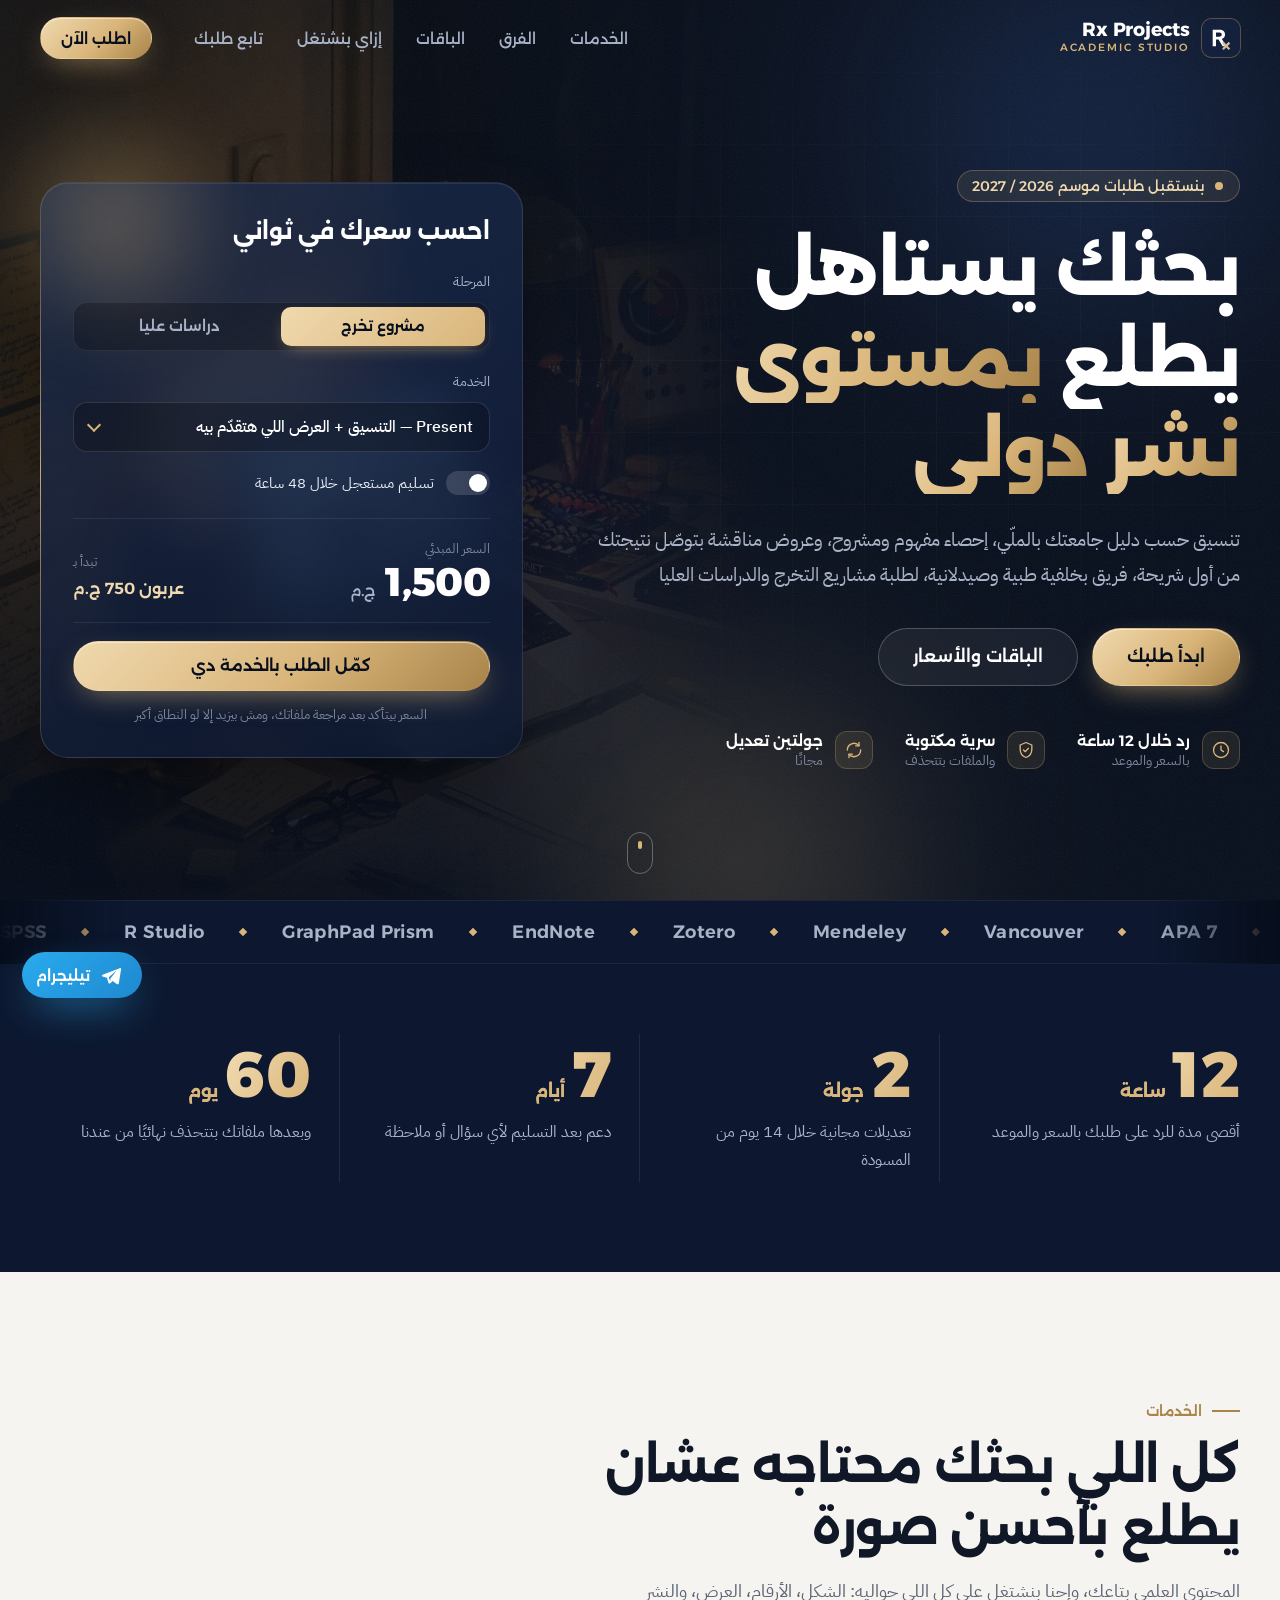
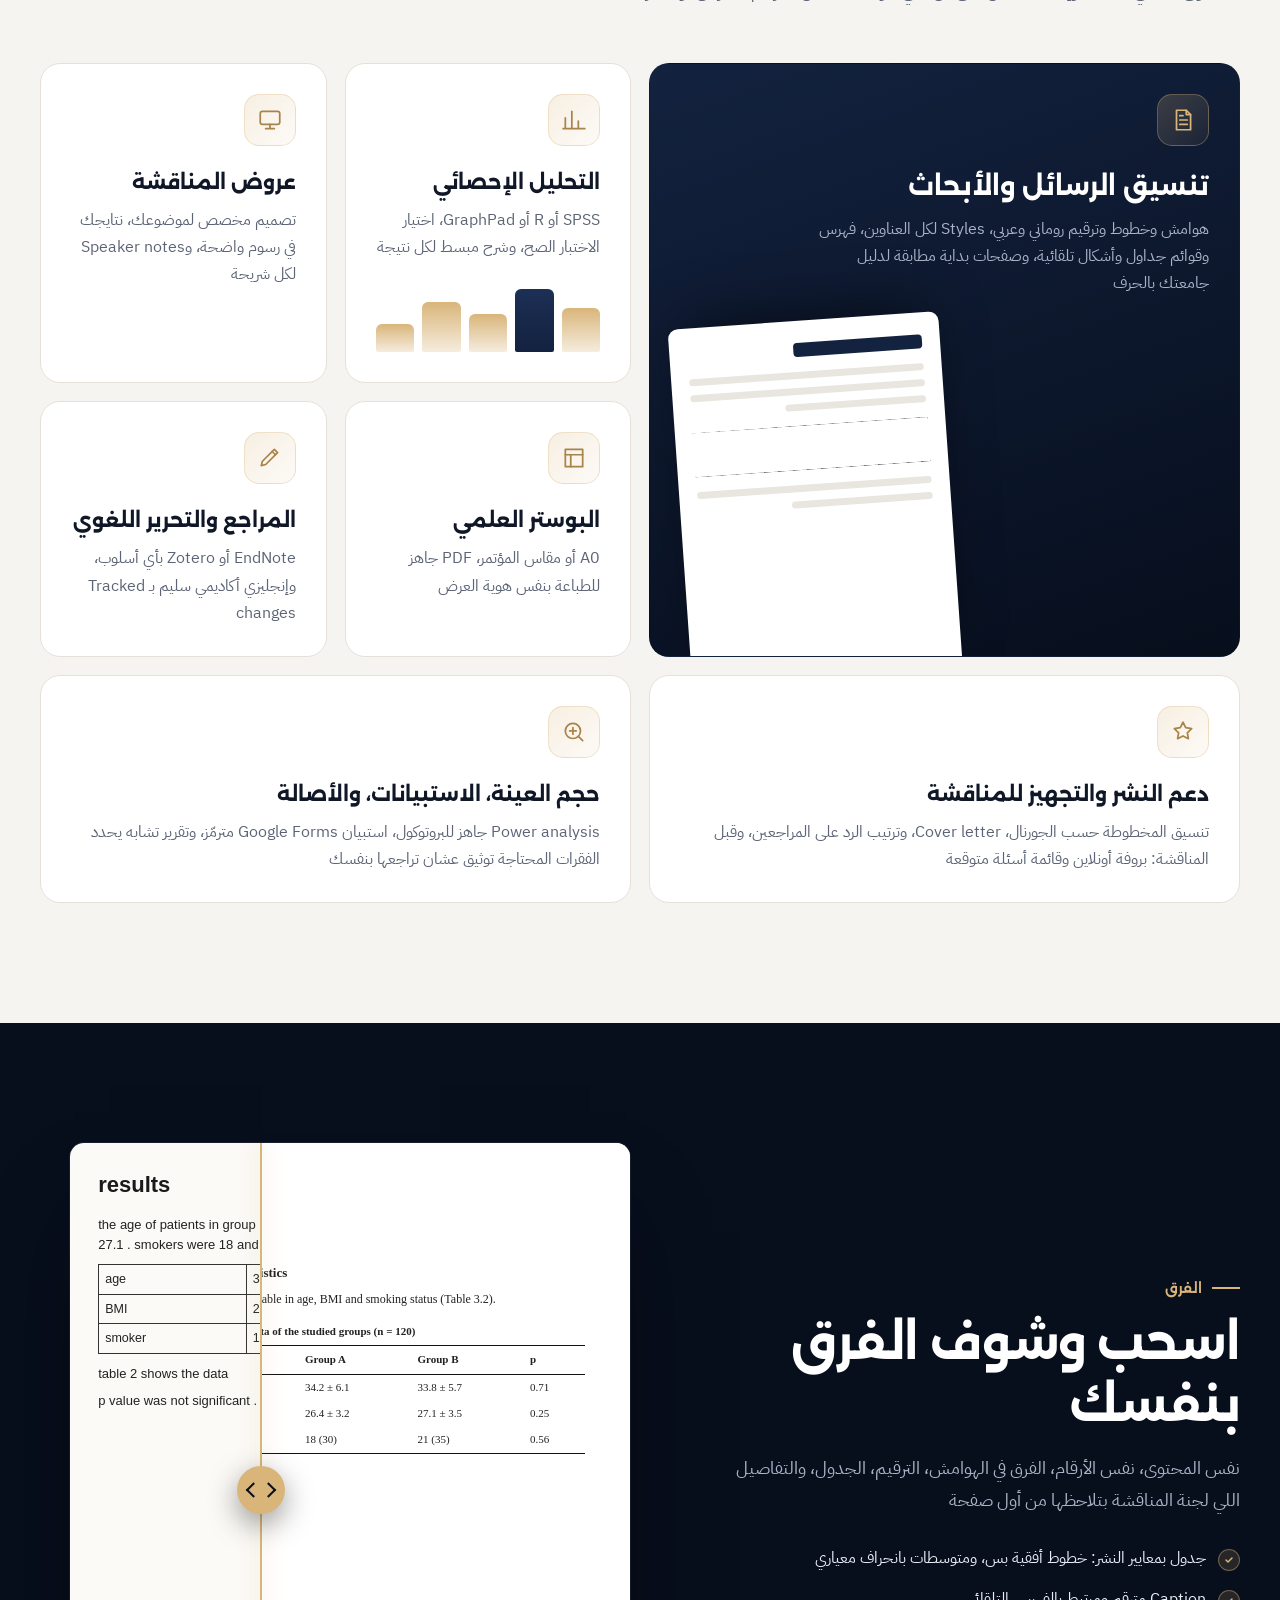
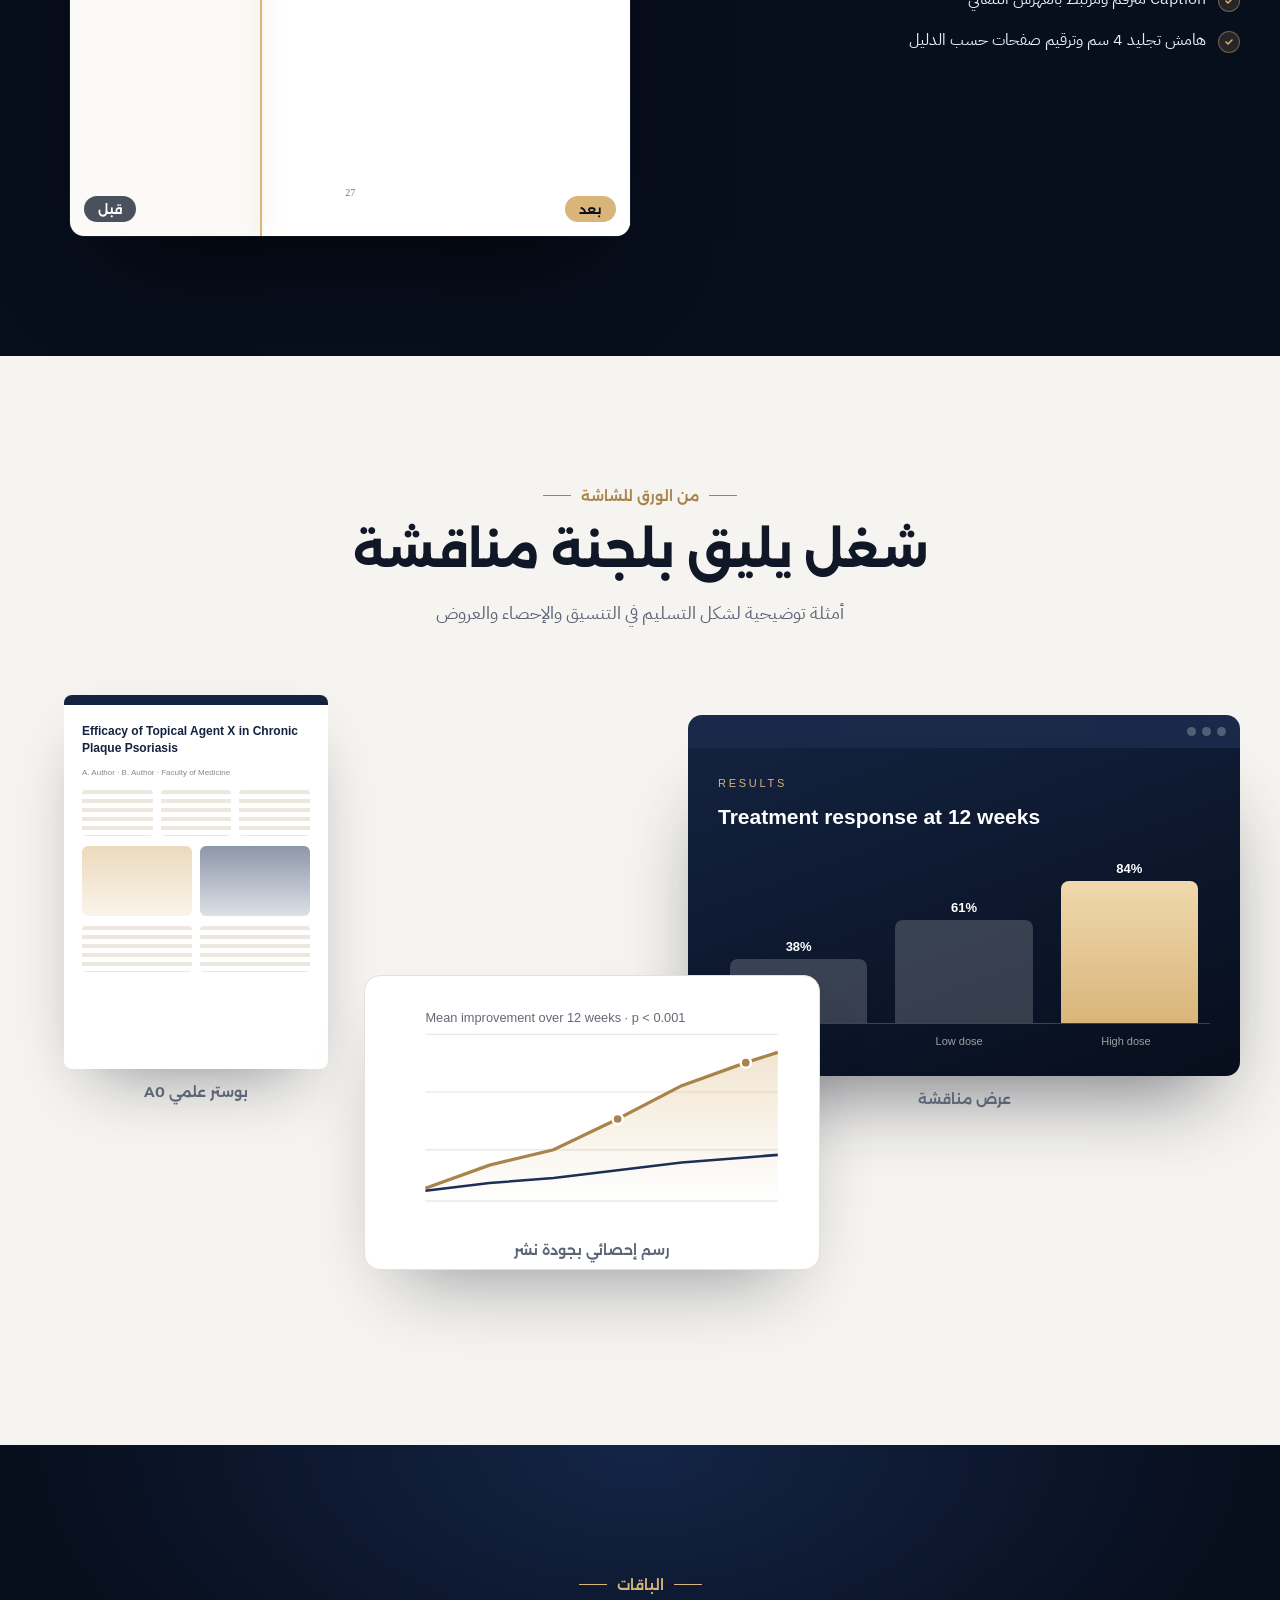
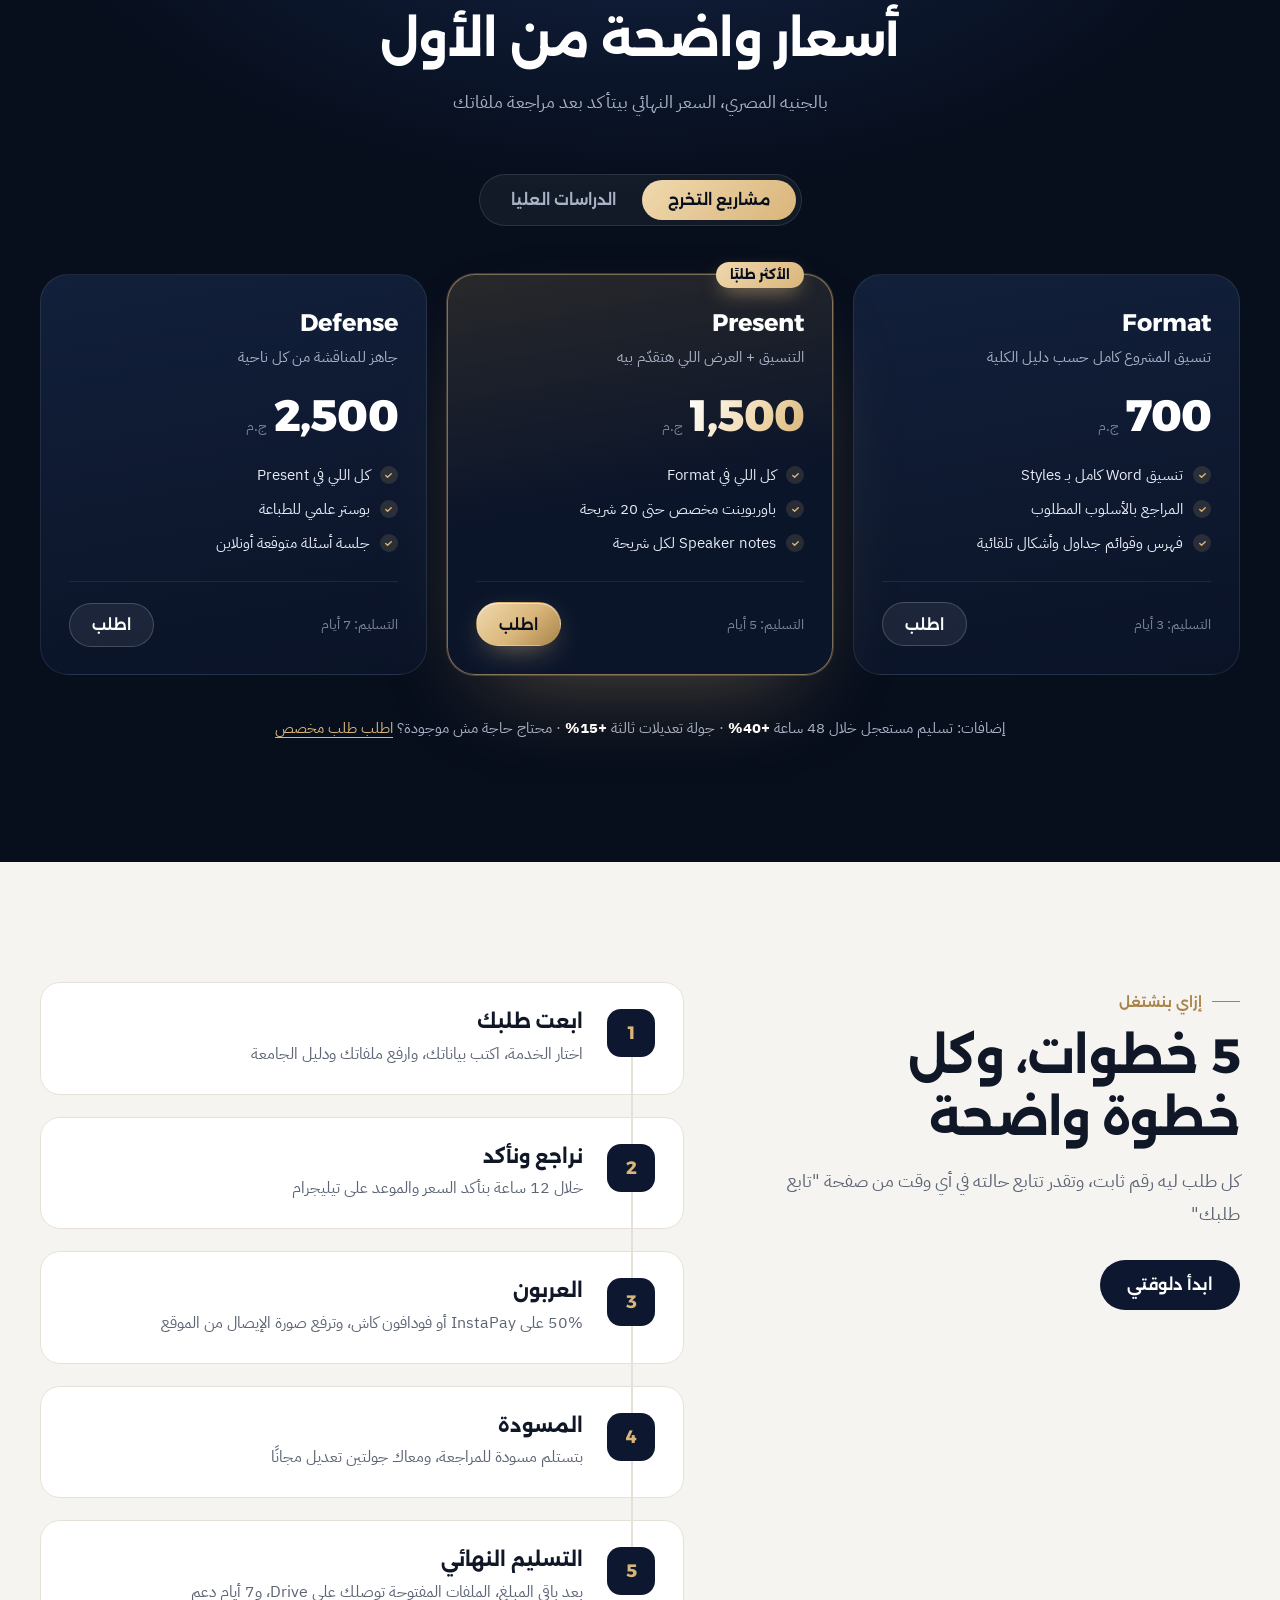
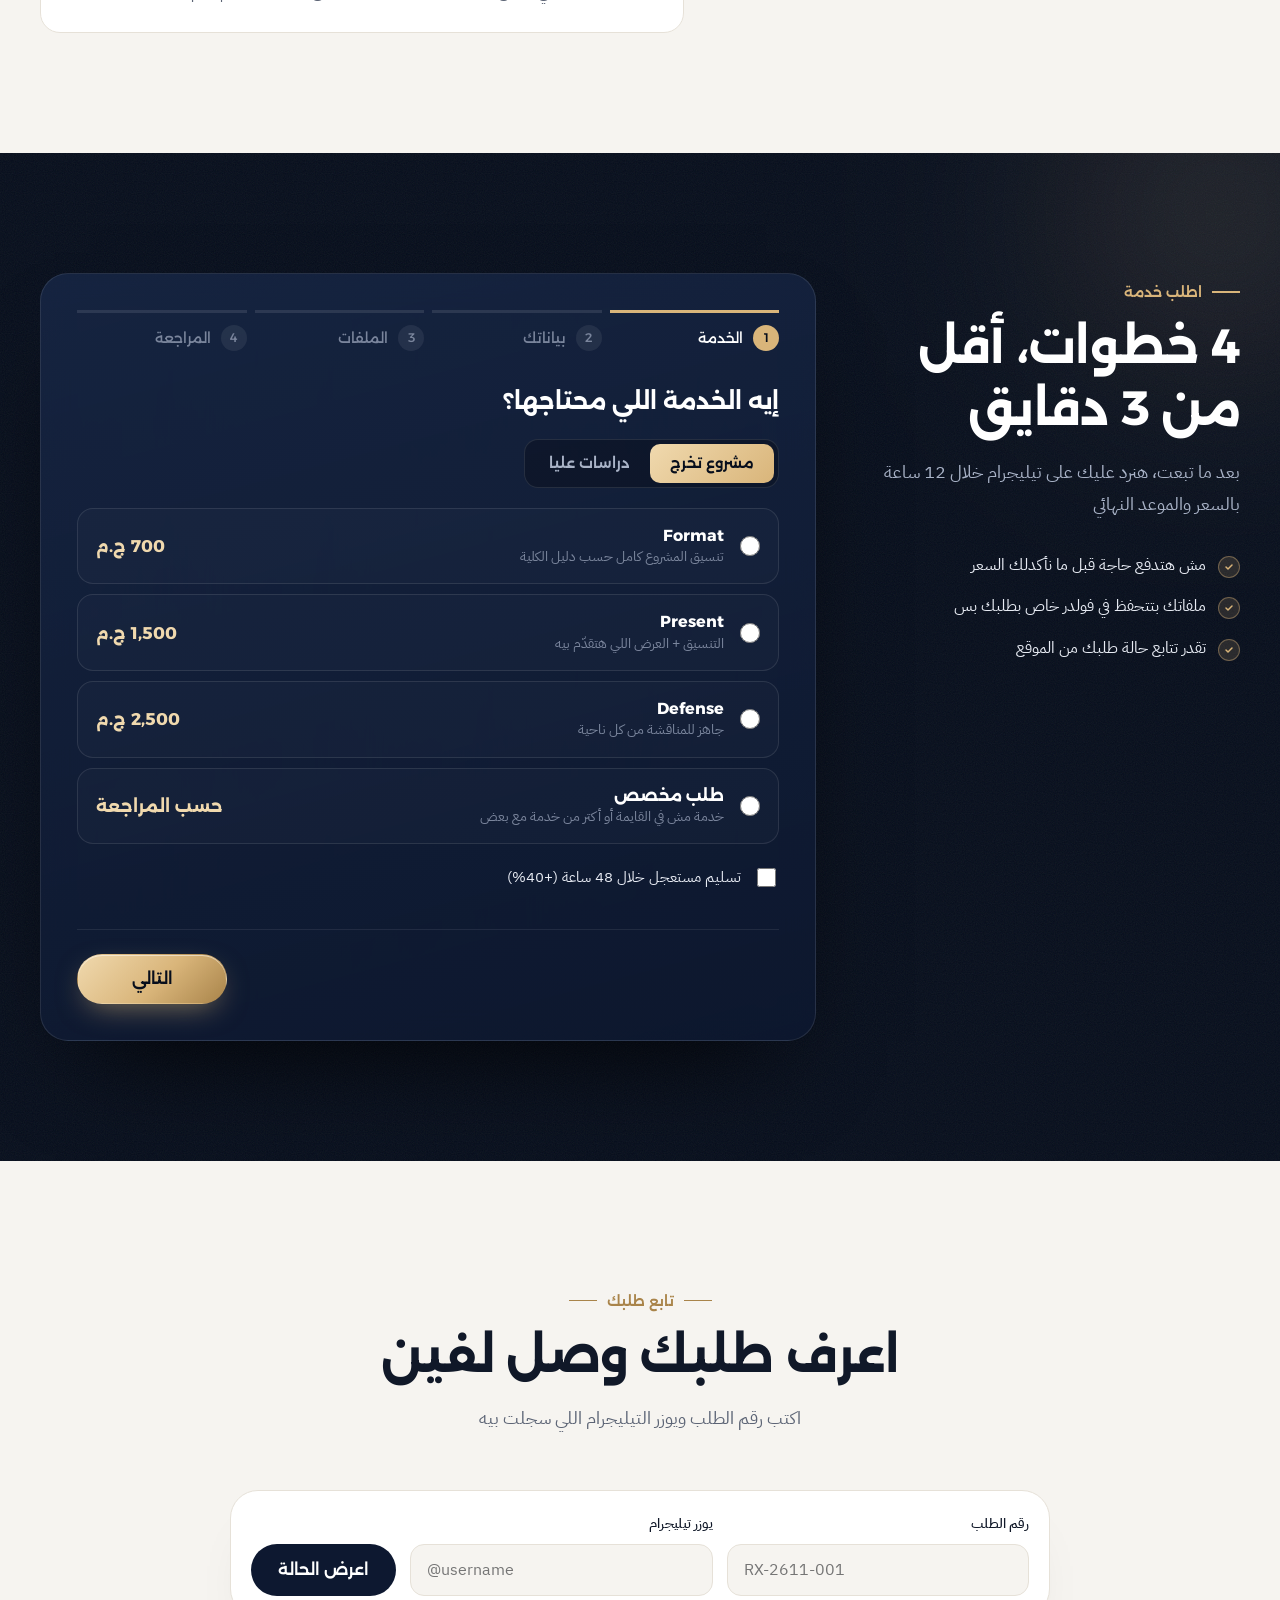
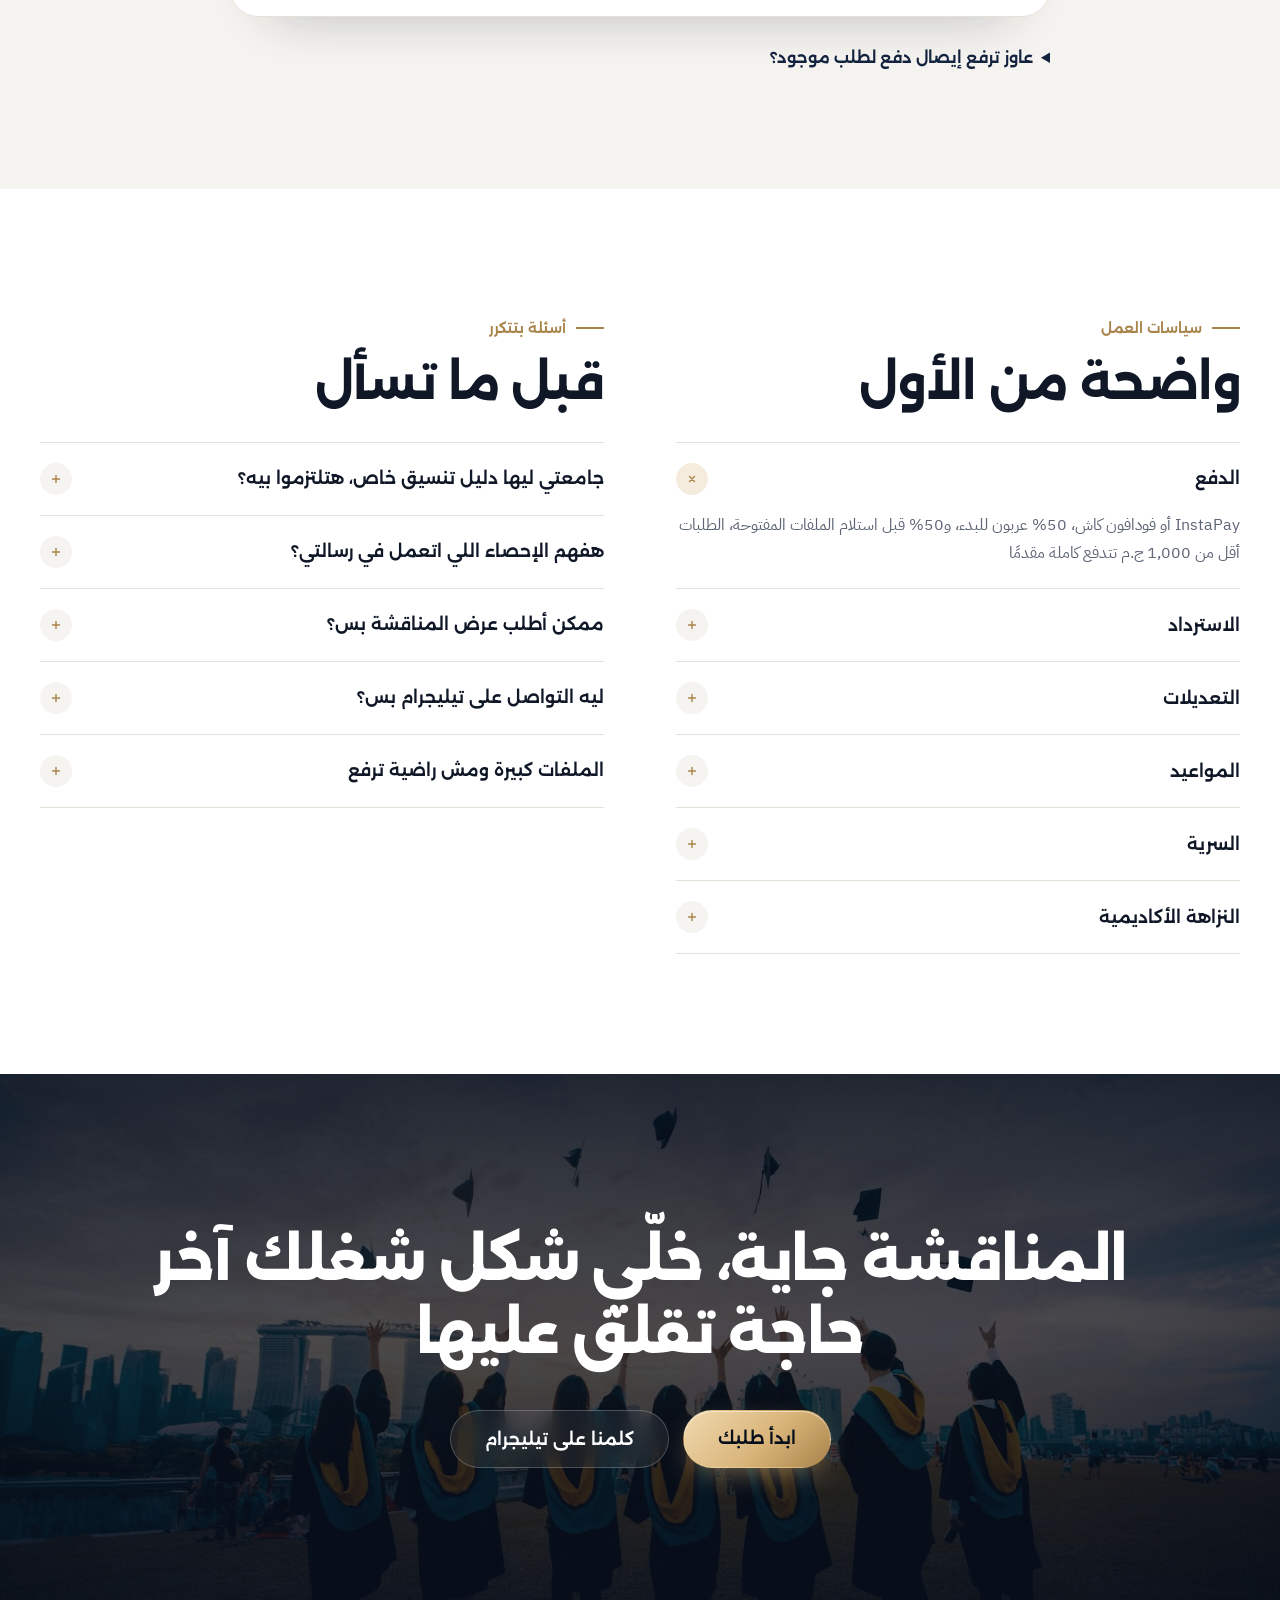
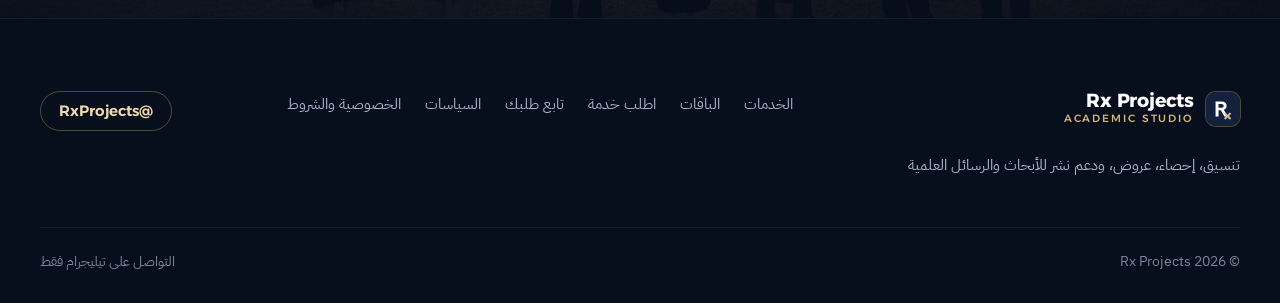
<file: index.html>
<!DOCTYPE html>

<html dir="rtl" lang="ar">
<head>
<meta charset="utf-8"/>
<meta content="width=device-width, initial-scale=1" name="viewport"/>
<title>Rx Projects — تنسيق وإحصاء وعروض للأبحاث والرسائل العلمية</title>
<meta content="Rx Projects: تنسيق الرسائل والأبحاث حسب دليل جامعتك، تحليل إحصائي مشروح، عروض مناقشة، بوسترات علمية، ودعم النشر. لطلبة مشاريع التخرج والدراسات العليا." name="description"/>
<meta content="#0A1222" name="theme-color"/>
<meta content="Rx Projects — بحثك بمستوى نشر دولي" property="og:title"/>
<meta content="تنسيق، إحصاء، عروض مناقشة، ودعم نشر للأبحاث والرسائل العلمية." property="og:description"/>
<meta content="assets/hero-desk.jpg" property="og:image"/>
<link href="assets/favicon.svg" rel="icon" type="image/svg+xml"/>
<link href="https://fonts.googleapis.com" rel="preconnect"/>
<link crossorigin="" href="https://fonts.gstatic.com" rel="preconnect"/>
<link href="https://fonts.googleapis.com/css2?family=Alexandria:wght@400;500;600;700;800&amp;family=IBM+Plex+Sans+Arabic:wght@400;500;600;700&amp;display=swap" rel="stylesheet"/>
<link as="image" href="assets/hero-desk.jpg" rel="preload"/>
<link href="styles.css" rel="stylesheet"/>
<script>document.documentElement.classList.add("js")</script>
</head>
<body>
<a class="skip" data-t="page.96b73d" href="#order">انتقل لطلب خدمة</a>
<div class="announce" hidden="" id="announce"><span id="announceText"></span><a href="#order" id="announceCta">اطلب دلوقتي</a><button aria-label="اقفل" id="announceX" type="button">×</button></div>
<div class="demo-bar" hidden="" id="demoBar">
    الموقع في وضع التجربة: الطلبات مش بتتبعت لحد ما يتحط لينك Apps Script في <code>config.js</code>.
  </div>
<!-- ================= HEADER ================= -->
<header class="site-header" id="siteHeader">
<div class="wrap header-row">
<a aria-label="Rx Projects — الرئيسية" class="brand" href="#top">
<img alt="" height="38" src="assets/logo.svg" width="38"/>
<span class="brand-name">Rx Projects<small>Academic Studio</small></span>
</a>
<nav aria-label="القائمة الرئيسية" class="nav">
<a data-t="header.1d427e" href="#services">الخدمات</a>
<a data-t="header.0d82cb" href="#difference">الفرق</a>
<a data-t="header.bb94fc" href="#packages">الباقات</a>
<a data-t="header.e536a7" href="#how">إزاي بنشتغل</a>
<a data-t="header.9162a9" href="#track">تابع طلبك</a>
</nav>
<div class="header-cta">
<a class="btn btn-gold btn-small" data-t="header.30985d" href="#order">اطلب الآن</a>
</div>
</div>
</header>
<main id="top">
<!-- ================= HERO ================= -->
<section class="hero">
<div aria-hidden="true" class="hero-bg">
<div class="hero-photo"></div>
<div class="aurora a1"></div><div class="aurora a2"></div><div class="aurora a3"></div>
<div class="grain"></div>
<div class="grid-lines"></div>
</div>
<div class="wrap hero-grid">
<div class="hero-copy">
<p class="hero-badge reveal"><span class="pulse-dot"></span> بنستقبل طلبات موسم 2026 / 2027</p>
<h1 class="hero-title" data-split="" data-t="hero.478dee">بحثك يستاهل يطلع بمستوى نشر دولي</h1>
<p class="lead reveal" data-t="hero.d75ef2" style="--d:.5s">تنسيق حسب دليل جامعتك بالملّي، إحصاء مفهوم ومشروح، وعروض مناقشة بتوصّل نتيجتك من أول شريحة، فريق بخلفية طبية وصيدلانية، لطلبة مشاريع التخرج والدراسات العليا</p>
<div class="hero-actions reveal" style="--d:.65s">
<a class="btn btn-gold btn-lg magnetic" data-t="hero.bf716b" href="#order">ابدأ طلبك</a>
<a class="btn btn-glass btn-lg" data-t="hero.b483f1" href="#packages">الباقات والأسعار</a>
</div>
<ul class="hero-trust reveal" style="--d:.8s">
<li><svg aria-hidden="true" viewbox="0 0 24 24"><circle cx="12" cy="12" r="9"></circle><path d="M12 7v5l3 2"></path></svg><span><b data-t="hero.06b128">رد خلال 12 ساعة</b>بالسعر والموعد</span></li>
<li><svg aria-hidden="true" viewbox="0 0 24 24"><path d="M12 3l7 3v5c0 5-3 8.5-7 10-4-1.5-7-5-7-10V6z"></path><path d="M9 12l2 2 4-4"></path></svg><span><b data-t="hero.406ead">سرية مكتوبة</b>والملفات بتتحذف</span></li>
<li><svg aria-hidden="true" viewbox="0 0 24 24"><path d="M4 12a8 8 0 0114-5.3M20 12a8 8 0 01-14 5.3"></path><path d="M18 3v4h-4M6 21v-4h4"></path></svg><span><b data-t="hero.e9acbf">جولتين تعديل</b>مجانًا</span></li>
</ul>
</div>
<!-- Quick quote card -->
<aside aria-labelledby="qqTitle" class="quote-card reveal tilt" style="--d:.35s">
<div aria-hidden="true" class="quote-glow"></div>
<h2 id="qqTitle">احسب سعرك في ثواني</h2>
<div class="qq-field">
<label data-t="hero.388163" for="qqLevel">المرحلة</label>
<div aria-label="المرحلة" class="seg" role="radiogroup">
<label><input checked="" name="qqLevel" type="radio" value="undergrad"/><span data-t="hero.bf2d33">مشروع تخرج</span></label>
<label><input name="qqLevel" type="radio" value="postgrad"/><span data-t="hero.a8c6e8">دراسات عليا</span></label>
</div>
</div>
<div class="qq-field">
<label data-t="hero.900d22" for="qqService">الخدمة</label>
<div class="select-wrap"><select id="qqService"></select></div>
</div>
<div class="size-box qq-size" hidden="" id="qqSize"></div>
<label class="qq-toggle">
<input id="qqExpress" type="checkbox"/>
<span aria-hidden="true" class="switch"></span>
            تسليم مستعجل خلال 48 ساعة
          </label>
<div class="qq-total">
<div>
<span class="qq-label" data-t="hero.6333c4">السعر المبدئي</span>
<output class="qq-price" id="qqPrice">700 <small>ج.م</small></output>
</div>
<div class="qq-dep">
<span class="qq-label" data-t="hero.a61e30">تبدأ بـ</span>
<output id="qqDeposit">700 ج.م</output>
</div>
</div>
<button class="btn btn-gold btn-block" id="qqGo" type="button">كمّل الطلب بالخدمة دي</button>
<p class="qq-note" data-t="hero.82118a">السعر بيتأكد بعد مراجعة ملفاتك، ومش بيزيد إلا لو النطاق أكبر</p>
</aside>
</div>
<a aria-label="انزل لتحت" class="scroll-cue" href="#marquee"><span></span></a>
</section>
<!-- ================= MARQUEE ================= -->
<div aria-label="الأدوات والأساليب اللي بنشتغل بيها" class="marquee" id="marquee">
<div class="marquee-track">
<span>SPSS</span><i></i><span>R Studio</span><i></i><span>GraphPad Prism</span><i></i><span>EndNote</span><i></i><span>Zotero</span><i></i><span>Mendeley</span><i></i><span>Vancouver</span><i></i><span>APA 7</span><i></i><span>Harvard</span><i></i><span>PowerPoint</span><i></i><span>Word Styles</span><i></i><span>BioRender-style Figures</span><i></i>
<span aria-hidden="true">SPSS</span><i></i><span aria-hidden="true">R Studio</span><i></i><span aria-hidden="true">GraphPad Prism</span><i></i><span aria-hidden="true">EndNote</span><i></i><span aria-hidden="true">Zotero</span><i></i><span aria-hidden="true">Mendeley</span><i></i><span aria-hidden="true">Vancouver</span><i></i><span aria-hidden="true">APA 7</span><i></i><span aria-hidden="true">Harvard</span><i></i><span aria-hidden="true">PowerPoint</span><i></i><span aria-hidden="true">Word Styles</span><i></i><span aria-hidden="true">BioRender-style Figures</span><i></i>
</div>
</div>
<!-- ================= PROMISES (counters) ================= -->
<section class="promises">
<div class="wrap promise-grid">
<div class="promise reveal"><b><span data-count="12">0</span><em data-t="promises.40add5">ساعة</em></b><p data-t="promises.0263d9">أقصى مدة للرد على طلبك بالسعر والموعد</p></div>
<div class="promise reveal" style="--d:.1s"><b><span data-count="2">0</span><em data-t="promises.28d24a">جولة</em></b><p data-t="promises.42019e">تعديلات مجانية خلال 14 يوم من المسودة</p></div>
<div class="promise reveal" style="--d:.2s"><b><span data-count="7">0</span><em data-t="promises.194c9f">أيام</em></b><p data-t="promises.2a6003">دعم بعد التسليم لأي سؤال أو ملاحظة</p></div>
<div class="promise reveal" style="--d:.3s"><b><span data-count="60">0</span><em data-t="promises.efc446">يوم</em></b><p data-t="promises.9819a5">وبعدها ملفاتك بتتحذف نهائيًا من عندنا</p></div>
</div>
</section>
<!-- ================= SERVICES (bento) ================= -->
<section class="section light" id="services">
<div class="wrap">
<header class="section-head reveal">
<span class="kicker" data-t="services.1d427e">الخدمات</span>
<h2 data-t="services.c1abc3">كل اللي بحثك محتاجه عشان يطلع بأحسن صورة</h2>
<p data-t="services.fd47ae">المحتوى العلمي بتاعك، وإحنا بنشتغل على كل اللي حواليه: الشكل، الأرقام، العرض، والنشر</p>
</header>
<div class="bento">
<article class="tile tile-xl reveal spotlight">
<div class="tile-icon"><svg viewbox="0 0 24 24"><path d="M6 3h9l4 4v14H6z"></path><path d="M15 3v4h4M9 12h7M9 16h7M9 8h3"></path></svg></div>
<h3 data-t="services.8595b0">تنسيق الرسائل والأبحاث</h3>
<p data-t="services.93d9f4">هوامش وخطوط وترقيم روماني وعربي، Styles لكل العناوين، فهرس وقوائم جداول وأشكال تلقائية، وصفحات بداية مطابقة لدليل جامعتك بالحرف</p>
<div aria-hidden="true" class="mini-doc">
<span class="md-h"></span><span></span><span></span><span class="s"></span>
<span class="md-t"></span><span></span><span class="s"></span>
</div>
</article>
<article class="tile reveal spotlight" style="--d:.08s">
<div class="tile-icon"><svg viewbox="0 0 24 24"><path d="M4 20V10M10 20V4M16 20v-7M22 20H2"></path></svg></div>
<h3 data-t="services.6ef6ec">التحليل الإحصائي</h3>
<p data-t="services.d1def8">SPSS أو R أو GraphPad، اختيار الاختبار الصح، وشرح مبسط لكل نتيجة</p>
<div aria-hidden="true" class="mini-bars"><i style="--h:40%"></i><i style="--h:72%"></i><i style="--h:55%"></i><i style="--h:90%"></i><i style="--h:64%"></i></div>
</article>
<article class="tile reveal spotlight" style="--d:.16s">
<div class="tile-icon"><svg viewbox="0 0 24 24"><rect height="12" rx="2" width="18" x="3" y="4"></rect><path d="M8 20h8M12 16v4"></path></svg></div>
<h3 data-t="services.a5b86a">عروض المناقشة</h3>
<p data-t="services.f02af7">تصميم مخصص لموضوعك، نتايجك في رسوم واضحة، وSpeaker notes لكل شريحة</p>
</article>
<article class="tile reveal spotlight" style="--d:.08s">
<div class="tile-icon"><svg viewbox="0 0 24 24"><path d="M4 4h16v16H4z"></path><path d="M4 9h16M9 9v11"></path></svg></div>
<h3 data-t="services.31d19d">البوستر العلمي</h3>
<p data-t="services.787aa9">A0 أو مقاس المؤتمر، PDF جاهز للطباعة بنفس هوية العرض</p>
</article>
<article class="tile reveal spotlight" style="--d:.16s">
<div class="tile-icon"><svg viewbox="0 0 24 24"><path d="M4 19l4-1L19 7l-3-3L5 15z"></path><path d="M14 6l3 3"></path></svg></div>
<h3 data-t="services.6d166a">المراجع والتحرير اللغوي</h3>
<p data-t="services.79ff1b">EndNote أو Zotero بأي أسلوب، وإنجليزي أكاديمي سليم بـ Tracked changes</p>
</article>
<article class="tile tile-wide reveal spotlight" style="--d:.08s">
<div class="tile-icon"><svg viewbox="0 0 24 24"><path d="M12 3l2.5 5 5.5.8-4 3.9 1 5.5L12 15.6 7 18.2l1-5.5-4-3.9 5.5-.8z"></path></svg></div>
<h3 data-t="services.af7b0a">دعم النشر والتجهيز للمناقشة</h3>
<p data-t="services.798430">تنسيق المخطوطة حسب الجورنال، Cover letter، وترتيب الرد على المراجعين، وقبل المناقشة: بروفة أونلاين وقائمة أسئلة متوقعة</p>
</article>
<article class="tile tile-wide reveal spotlight" style="--d:.16s">
<div class="tile-icon"><svg viewbox="0 0 24 24"><circle cx="11" cy="11" r="7"></circle><path d="M20 20l-4-4M8 11h6M11 8v6"></path></svg></div>
<h3 data-t="services.b4f5b7">حجم العينة، الاستبيانات، والأصالة</h3>
<p data-t="services.e2b4bd">Power analysis جاهز للبروتوكول، استبيان Google Forms مترمّز، وتقرير تشابه يحدد الفقرات المحتاجة توثيق عشان تراجعها بنفسك</p>
</article>
</div>
</div>
</section>
<!-- ================= BEFORE / AFTER ================= -->
<section class="section dark" id="difference">
<div class="wrap diff-grid">
<header class="section-head reveal">
<span class="kicker" data-t="difference.0d82cb">الفرق</span>
<h2 data-t="difference.5e1f6b">اسحب وشوف الفرق بنفسك</h2>
<p data-t="difference.b88a09">نفس المحتوى، نفس الأرقام، الفرق في الهوامش، الترقيم، الجدول، والتفاصيل اللي لجنة المناقشة بتلاحظها من أول صفحة</p>
<ul class="checks">
<li data-t="difference.b931ab">جدول بمعايير النشر: خطوط أفقية بس، ومتوسطات بانحراف معياري</li>
<li data-t="difference.4d23e7">Caption مترقم ومرتبط بالفهرس التلقائي</li>
<li data-t="difference.62d2f6">هامش تجليد 4 سم وترقيم صفحات حسب الدليل</li>
</ul>
</header>
<div class="compare reveal" id="compare" style="--pos:50%">
<div aria-hidden="true" class="cmp-page cmp-before" dir="ltr">
<p class="cb-title">results</p>
<p class="cb-p">the age of patients in group a was 34.2 and group b was 33.8 years. BMI was 26.4 VS 27.1 . smokers were 18 and 21 .</p>
<table class="cb-table">
<tr><td>age</td><td>34.2</td><td>33.8</td></tr>
<tr><td>BMI</td><td>26.4</td><td>27.1</td></tr>
<tr><td>smoker</td><td>18</td><td>21</td></tr>
</table>
<p class="cb-p">table 2 shows the data</p>
<p class="cb-p">p value was not significant .</p>
</div>
<div aria-hidden="true" class="cmp-page cmp-after" dir="ltr">
<p class="ca-chapter">CHAPTER 3</p>
<p class="ca-title">Results</p>
<p class="ca-h2">3.2 Baseline characteristics</p>
<p class="ca-p">Both groups were comparable in age, BMI and smoking status (Table 3.2).</p>
<p class="ca-cap">Table 3.2 Demographic data of the studied groups (n = 120)</p>
<table class="ca-table">
<tr><th>Variable</th><th>Group A</th><th>Group B</th><th>p</th></tr>
<tr><td>Age (y)</td><td>34.2 ± 6.1</td><td>33.8 ± 5.7</td><td>0.71</td></tr>
<tr><td>BMI (kg/m²)</td><td>26.4 ± 3.2</td><td>27.1 ± 3.5</td><td>0.25</td></tr>
<tr><td>Smokers, n (%)</td><td>18 (30)</td><td>21 (35)</td><td>0.56</td></tr>
</table>
<p class="ca-foot">Data are mean ± SD or n (%).</p>
<p class="ca-folio">27</p>
</div>
<span class="cmp-tag tag-before" data-t="compare.78b26a">قبل</span>
<span class="cmp-tag tag-after" data-t="compare.bd1e5b">بعد</span>
<div aria-hidden="true" class="cmp-handle"><span></span></div>
<input aria-label="قارن قبل وبعد التنسيق" class="cmp-range" id="cmpRange" max="100" min="0" type="range" value="50"/>
</div>
</div>
</section>
<!-- ================= SHOWCASE ================= -->
<section class="section light showcase">
<div class="wrap">
<header class="section-head center reveal">
<span class="kicker" data-t="section.f35521">من الورق للشاشة</span>
<h2 data-t="section.22392b">شغل يليق بلجنة مناقشة</h2>
<p data-t="section.ef8cc6">أمثلة توضيحية لشكل التسليم في التنسيق والإحصاء والعروض</p>
</header>
<div class="stage" id="stage">
<figure class="mock mock-slide float f1 reveal">
<div class="slide-top"><span></span><span></span><span></span></div>
<div class="slide-body" dir="ltr">
<p class="sl-k">RESULTS</p>
<p class="sl-t">Treatment response at 12 weeks</p>
<div class="sl-chart">
<i style="--h:38%"><em>38%</em></i>
<i style="--h:61%"><em>61%</em></i>
<i class="hi" style="--h:84%"><em>84%</em></i>
</div>
<p class="sl-axis"><span>Placebo</span><span>Low dose</span><span>High dose</span></p>
</div>
<figcaption data-t="stage.0866ba">عرض مناقشة</figcaption>
</figure>
<figure class="mock mock-chart float f2 reveal" style="--d:.15s">
<svg aria-hidden="true" dir="ltr" viewbox="0 0 320 180">
<defs><lineargradient id="areaG" x1="0" x2="0" y1="0" y2="1"><stop offset="0" stop-color="#D9B57A" stop-opacity=".35"></stop><stop offset="1" stop-color="#D9B57A" stop-opacity="0"></stop></lineargradient></defs>
<g class="gridl"><line x1="30" x2="305" y1="30" y2="30"></line><line x1="30" x2="305" y1="75" y2="75"></line><line x1="30" x2="305" y1="120" y2="120"></line><line x1="30" x2="305" y1="160" y2="160"></line></g>
<path class="area" d="M30 150 L80 132 L130 120 L180 96 L230 70 L280 52 L305 44 L305 160 L30 160Z" fill="url(#areaG)"></path>
<path class="line draw" d="M30 150 L80 132 L130 120 L180 96 L230 70 L280 52 L305 44"></path>
<path class="line2 draw" d="M30 152 L80 146 L130 142 L180 136 L230 130 L280 126 L305 124"></path>
<g class="dots"><circle cx="180" cy="96" r="4"></circle><circle cx="280" cy="52" r="4"></circle></g>
<text x="30" y="20">Mean improvement over 12 weeks · p &lt; 0.001</text>
</svg>
<figcaption data-t="stage.2d1a01">رسم إحصائي بجودة نشر</figcaption>
</figure>
<figure class="mock mock-poster float f3 reveal" style="--d:.3s">
<div class="poster" dir="ltr">
<p class="po-t">Efficacy of Topical Agent X in Chronic Plaque Psoriasis</p>
<p class="po-a">A. Author · B. Author · Faculty of Medicine</p>
<div class="po-cols"><span></span><span></span><span></span></div>
<div class="po-row"><span class="po-fig"></span><span class="po-fig b"></span></div>
<div class="po-cols"><span></span><span></span></div>
</div>
<figcaption data-t="stage.5083b7">بوستر علمي A0</figcaption>
</figure>
</div>
</div>
</section>
<!-- ================= PACKAGES ================= -->
<section class="section dark" id="packages">
<div class="wrap">
<header class="section-head center reveal">
<span class="kicker" data-t="packages.bb94fc">الباقات</span>
<h2 data-t="packages.926bd6">أسعار واضحة من الأول</h2>
<p data-t="packages.856c08">بالجنيه المصري، السعر النهائي بيتأكد بعد مراجعة ملفاتك</p>
</header>
<div class="tabs-wrap reveal">
<div aria-label="نوع الدراسة" class="tabs" role="tablist">
<span aria-hidden="true" class="tab-ink"></span>
<button aria-controls="panel-undergrad" aria-selected="true" data-level="undergrad" id="tab-undergrad" role="tab">مشاريع التخرج</button>
<button aria-controls="panel-postgrad" aria-selected="false" data-level="postgrad" id="tab-postgrad" role="tab" tabindex="-1">الدراسات العليا</button>
</div>
</div>
<div aria-labelledby="tab-undergrad" class="pkg-panel" id="panel-undergrad" role="tabpanel"></div>
<div aria-labelledby="tab-postgrad" class="pkg-panel" hidden="" id="panel-postgrad" role="tabpanel"></div>
<p class="pkg-note reveal">إضافات: تسليم مستعجل خلال 48 ساعة <b data-pct="EXPRESS_SURCHARGE">+40%</b> · جولة تعديلات ثالثة <b>+15%</b> · محتاج حاجة مش موجودة؟ <a data-pick="custom" data-t="packages.f823b8" href="#order">اطلب طلب مخصص</a></p>
</div>
</section>
<!-- ================= HOW ================= -->
<section class="section light" id="how">
<div class="wrap how-grid">
<header class="section-head reveal sticky-head">
<span class="kicker" data-t="how.e536a7">إزاي بنشتغل</span>
<h2 data-t="how.43d80a">5 خطوات، وكل خطوة واضحة</h2>
<p data-t="how.c786f6">كل طلب ليه رقم ثابت، وتقدر تتابع حالته في أي وقت من صفحة "تابع طلبك"</p>
<a class="btn btn-dark" data-t="how.ffe4cf" href="#order">ابدأ دلوقتي</a>
</header>
<ol class="timeline" id="timeline">
<li class="reveal"><span class="t-dot">1</span><div><h3 data-t="how.97fc85">ابعت طلبك</h3><p data-t="how.8e3133">اختار الخدمة، اكتب بياناتك، وارفع ملفاتك ودليل الجامعة</p></div></li>
<li class="reveal"><span class="t-dot">2</span><div><h3 data-t="how.db5172">نراجع ونأكد</h3><p data-t="how.1eb2d2">خلال 12 ساعة بنأكد السعر والموعد على تيليجرام</p></div></li>
<li class="reveal"><span class="t-dot">3</span><div><h3 data-t="how.dd660c">العربون</h3><p data-t="how.e83dda">50% على InstaPay أو فودافون كاش، وترفع صورة الإيصال من الموقع</p></div></li>
<li class="reveal"><span class="t-dot">4</span><div><h3 data-t="how.70df27">المسودة</h3><p data-t="how.3d8321">بتستلم مسودة للمراجعة، ومعاك جولتين تعديل مجانًا</p></div></li>
<li class="reveal"><span class="t-dot">5</span><div><h3 data-t="how.5f78f8">التسليم النهائي</h3><p data-t="how.ea202c">بعد باقي المبلغ، الملفات المفتوحة توصلك على Drive، و7 أيام دعم</p></div></li>
<span aria-hidden="true" class="t-line"><span class="t-fill"></span></span>
</ol>
</div>
</section>
<!-- ================= ORDER ================= -->
<section class="section dark order-section" id="order">
<div aria-hidden="true" class="order-bg"><div class="aurora a2"></div><div class="grain"></div></div>
<div class="wrap order-wrap">
<header class="section-head reveal">
<span class="kicker" data-t="order.079be8">اطلب خدمة</span>
<h2 data-t="order.ba06e2">4 خطوات، أقل من 3 دقايق</h2>
<p data-t="order.bb3001">بعد ما تبعت، هنرد عليك على تيليجرام خلال 12 ساعة بالسعر والموعد النهائي</p>
<ul class="order-perks">
<li data-t="order.5bc56b">مش هتدفع حاجة قبل ما نأكدلك السعر</li>
<li data-t="order.6f832d">ملفاتك بتتحفظ في فولدر خاص بطلبك بس</li>
<li data-t="order.646b7e">تقدر تتابع حالة طلبك من الموقع</li>
</ul>
</header>
<form class="order-card reveal" id="orderForm" novalidate="">
<ol aria-label="خطوات الطلب" class="progress">
<li class="is-current" data-for="1"><i>1</i>الخدمة</li>
<li data-for="2"><i>2</i>بياناتك</li>
<li data-for="3"><i>3</i>الملفات</li>
<li data-for="4"><i>4</i>المراجعة</li>
</ol>
<!-- Step 1 -->
<fieldset class="step" data-step="1">
<legend data-t="orderForm.e9d14d">إيه الخدمة اللي محتاجها؟</legend>
<div aria-label="المرحلة" class="level-switch" role="radiogroup">
<label><input checked="" name="level" type="radio" value="undergrad"/> مشروع تخرج</label>
<label><input name="level" type="radio" value="postgrad"/> دراسات عليا</label>
</div>
<div class="choice-list" id="serviceChoices"></div>
<div class="size-box" hidden="" id="formSize"></div>
<label class="check">
<input id="express" name="express" type="checkbox"/>
<span data-t="orderForm.693386">تسليم مستعجل خلال 48 ساعة (+40%)</span>
</label>
</fieldset>
<!-- Step 2 -->
<fieldset class="step" data-step="2" hidden="">
<legend data-t="orderForm.1ce7ba">بياناتك</legend>
<div class="grid-2">
<div class="field">
<label data-t="orderForm.c25d47" for="f-name">الاسم بالكامل</label>
<input autocomplete="name" id="f-name" name="name" required=""/>
</div>
<div class="field">
<label data-t="orderForm.004431" for="f-tg">يوزر تيليجرام</label>
<input autocomplete="off" dir="ltr" id="f-tg" name="telegram" placeholder="@username" required=""/>
<small data-t="orderForm.176cab">كل التواصل على تيليجرام، لو معندكش يوزر: Settings ← Username</small>
</div>
<div class="field">
<label for="f-email">البريد الإلكتروني <span class="opt" data-t="orderForm.9a8144">(اختياري)</span></label>
<input autocomplete="email" dir="ltr" id="f-email" name="email" type="email"/>
</div>
<div class="field">
<label data-t="orderForm.f9be4a" for="f-uni">الجامعة والكلية</label>
<input id="f-uni" name="university" placeholder="مثال: جامعة القاهرة — كلية الصيدلة" required=""/>
</div>
<div class="field">
<label data-t="orderForm.a1028a" for="f-deadline">آخر موعد للتسليم</label>
<input id="f-deadline" name="deadline" required="" type="date"/>
</div>
<div class="field">
<label for="f-pages">عدد الصفحات أو الشرائح تقريبًا <span class="opt" data-t="orderForm.9a8144">(اختياري)</span></label>
<input id="f-pages" inputmode="numeric" name="size" placeholder="مثال: 120 صفحة"/>
</div>
<div class="field">
<label for="f-style">أسلوب المراجع <span class="opt" data-t="orderForm.4370e0">(لو معروف)</span></label>
<select id="f-style" name="refStyle">
<option value="">مش متأكد</option>
<option>Vancouver</option><option>APA</option><option>Harvard</option><option>حسب دليل الجامعة</option>
</select>
</div>
</div>
<div class="field">
<label data-t="orderForm.52ab77" for="f-notes">تفاصيل الطلب</label>
<textarea id="f-notes" name="notes" placeholder="اكتب أي تفاصيل تساعدنا: عنوان البحث، المطلوب بالظبط، ملاحظات المشرف..." rows="4"></textarea>
</div>
</fieldset>
<!-- Step 3 -->
<fieldset class="step" data-step="3" hidden="">
<legend data-t="orderForm.d19d7c">ملفاتك</legend>
<div class="dropzone" id="dropzone">
<input aria-describedby="dz-help" id="f-files" multiple="" type="file"/>
<div aria-hidden="true" class="dz-icon"><svg viewbox="0 0 24 24"><path d="M12 16V4M7 9l5-5 5 5"></path><path d="M4 16v4h16v-4"></path></svg></div>
<p><b data-t="dropzone.135ce3">اسحب الملفات هنا</b> أو <label class="link" data-t="dropzone.7f1f1b" for="f-files">اختار من جهازك</label></p>
<p class="dz-help" id="dz-help">Word, PDF, PowerPoint, Excel, SPSS، ودليل الجامعة، الإجمالي حتى <span data-max=""></span> ميجا</p>
</div>
<ul aria-live="polite" class="file-list" id="fileList"></ul>
<div class="field">
<label for="f-link">ملفات أكبر؟ حط لينك Google Drive أو WeTransfer <span class="opt" data-t="orderForm.9a8144">(اختياري)</span></label>
<input dir="ltr" id="f-link" name="filesLink" placeholder="https://drive.google.com/..." type="url"/>
</div>
</fieldset>
<!-- Step 4 -->
<fieldset class="step" data-step="4" hidden="">
<legend data-t="orderForm.df3a4d">راجع وابعت</legend>
<dl class="summary" id="summary"></dl>
<div class="promo-row">
<label for="f-promo">عندك كود خصم؟</label>
<div class="promo-in"><input autocomplete="off" dir="ltr" id="f-promo" placeholder="CODE"/><button class="btn btn-glass" id="promoBtn" type="button">طبّق</button></div>
<p aria-live="polite" class="promo-msg" id="promoMsg"></p>
</div>
<div class="pay-box" id="payBox">
<h3 data-t="payBox.dd660c">العربون</h3>
<p id="payText"></p>
<div class="pay-methods" id="payMethods">
<div class="pay-method">
<span>InstaPay</span>
<b data-cfg="INSTAPAY_HANDLE" dir="ltr"></b>
<button class="copy" data-copy="INSTAPAY_HANDLE" data-t="payMethods.46e684" type="button">نسخ</button>
</div>
<div class="pay-method">
<span data-t="payMethods.7a1f9b">فودافون كاش</span>
<b data-cfg="VODAFONE_CASH" dir="ltr"></b>
<button class="copy" data-copy="VODAFONE_CASH" data-t="payMethods.46e684" type="button">نسخ</button>
</div>
</div>
<p class="pay-hint" id="payHint"></p>
<div class="field">
<label for="f-receipt">صورة إيصال التحويل <span class="opt" data-t="payBox.d137a9">(اختياري دلوقتي)</span></label>
<input accept="image/*,application/pdf" id="f-receipt" type="file"/>
</div>
</div>
<label class="check">
<input id="agree" required="" type="checkbox"/>
<span>قريت <a href="#policies">سياسات العمل</a> و<a href="privacy.html" target="_blank">سياسة الخصوصية</a> وموافق عليهم، والمحتوى العلمي في بحثي مسؤوليتي</span>
</label>
</fieldset>
<p class="form-error" hidden="" id="formError" role="alert"></p>
<div class="form-nav">
<button class="btn btn-glass" hidden="" id="prevBtn" type="button">رجوع</button>
<button class="btn btn-gold" id="nextBtn" type="button">التالي</button>
<button class="btn btn-gold" hidden="" id="submitBtn" type="submit">ابعت الطلب</button>
</div>
</form>
<div class="order-card done" hidden="" id="orderDone" tabindex="-1">
<div aria-hidden="true" class="done-check"><svg viewbox="0 0 52 52"><circle cx="26" cy="26" r="24"></circle><path d="M15 27l7 7 15-15"></path></svg></div>
<h3 data-t="orderDone.a46142">طلبك وصل</h3>
<p data-t="orderDone.0ef2c9">رقم طلبك</p>
<p class="order-id" dir="ltr" id="orderId"></p>
<p data-t="orderDone.33b69b">احتفظ بالرقم ده، هنراجع ملفاتك ونكلمك على تيليجرام خلال 12 ساعة بالسعر والموعد النهائي</p>
<div class="hero-actions center">
<a class="btn btn-gold" href="#track" id="trackThis">تابع الطلب</a>
<button class="btn btn-glass" id="newOrder" type="button">طلب جديد</button>
</div>
</div>
</div>
</section>
<!-- ================= TRACK ================= -->
<section class="section light" id="track">
<div class="wrap track-wrap">
<header class="section-head center reveal">
<span class="kicker" data-t="track.9162a9">تابع طلبك</span>
<h2 data-t="track.1d0380">اعرف طلبك وصل لفين</h2>
<p data-t="track.f4b28e">اكتب رقم الطلب ويوزر التيليجرام اللي سجلت بيه</p>
</header>
<form class="track-form reveal" id="trackForm" novalidate="">
<div class="field">
<label data-t="trackForm.d4630f" for="t-id">رقم الطلب</label>
<input dir="ltr" id="t-id" name="orderId" placeholder="RX-2611-001" required=""/>
</div>
<div class="field">
<label data-t="trackForm.004431" for="t-tg">يوزر تيليجرام</label>
<input dir="ltr" id="t-tg" name="telegram" placeholder="@username" required=""/>
</div>
<button class="btn btn-dark" data-t="trackForm.a5b4d2" type="submit">اعرض الحالة</button>
</form>
<div aria-live="polite" class="track-result" hidden="" id="trackResult"></div>
<details class="receipt-later" id="receiptLater">
<summary data-t="track.c5f6ef">عاوز ترفع إيصال دفع لطلب موجود؟</summary>
<form class="track-form" id="receiptForm" novalidate="">
<div class="field">
<label data-t="receiptForm.d4630f" for="r-id">رقم الطلب</label>
<input dir="ltr" id="r-id" placeholder="RX-2611-001" required=""/>
</div>
<div class="field">
<label data-t="receiptForm.004431" for="r-tg">يوزر تيليجرام</label>
<input dir="ltr" id="r-tg" placeholder="@username" required=""/>
</div>
<div class="field">
<label data-t="receiptForm.6ae308" for="r-file">صورة الإيصال</label>
<input accept="image/*,application/pdf" id="r-file" required="" type="file"/>
</div>
<button class="btn btn-dark" data-t="receiptForm.9a3e6a" type="submit">ارفع الإيصال</button>
<p aria-live="polite" class="track-msg" id="receiptMsg"></p>
</form>
</details>
</div>
</section>
<!-- ================= POLICIES + FAQ ================= -->
<section class="section light alt" id="policies">
<div class="wrap two-col">
<div class="reveal">
<header class="section-head">
<span class="kicker" data-t="policies.14012f">سياسات العمل</span>
<h2 data-t="policies.952676">واضحة من الأول</h2>
</header>
<div class="accordion">
<details open=""><summary data-t="policies.bdf621">الدفع</summary><p data-t="policies.750359">InstaPay أو فودافون كاش، 50% عربون للبدء، و50% قبل استلام الملفات المفتوحة، الطلبات أقل من 1,000 ج.م تتدفع كاملة مقدمًا</p></details>
<details><summary data-t="policies.83e3bd">الاسترداد</summary><p data-t="policies.d9fa16">العربون يسترد كامل لو الطلب اتلغى قبل بدء العمل، بعد البدء مفيش استرداد للعربون، إلا لو تأخرنا عن الموعد المكتوب بدون سبب منك</p></details>
<details><summary data-t="policies.8114cf">التعديلات</summary><p data-t="policies.c774a1">جولتين مجانًا خلال 14 يوم من استلام المسودة، في حدود نطاق الطلب، أي إضافة جديدة بتتسعّر لوحدها</p></details>
<details><summary data-t="policies.b4e73a">المواعيد</summary><p data-t="policies.da748f">الموعد بيبدأ من استلام العربون وكل الملفات المطلوبة، أي تأخير في الملفات بيأخّر التسليم بنفس المدة</p></details>
<details><summary data-t="policies.921443">السرية</summary><p data-t="policies.eb7fcb">ملفاتك مبتتشاركش مع أي حد خارج فريق التنفيذ، وبتتحذف بعد 60 يوم من التسليم، مبنعرضش أي شغل كمثال إلا بإذن مكتوب منك وبعد إخفاء كل البيانات</p></details>
<details><summary data-t="policies.b610a7">النزاهة الأكاديمية</summary><p data-t="policies.6bc128">المحتوى العلمي والبيانات مسؤولية الباحث، بنشتغل على التنسيق والتحليل والعرض والتحرير، ومبنكتبش رسائل أو مشاريع تتقدّم باسم حد، ومبنختلقش أو نعدّل بيانات</p></details>
</div>
</div>
<div class="reveal" id="faq" style="--d:.1s">
<header class="section-head">
<span class="kicker" data-t="faq.4b4a39">أسئلة بتتكرر</span>
<h2 data-t="faq.f614d5">قبل ما تسأل</h2>
</header>
<div class="accordion">
<details><summary data-t="faq.864b8e">جامعتي ليها دليل تنسيق خاص، هتلتزموا بيه؟</summary><p data-t="faq.376f82">أيوه، ارفعه مع ملفاتك، الدليل هو المرجع الأول، وأي حاجة مش مذكورة فيه بنمشي فيها على العرف الأكاديمي لكليتك</p></details>
<details><summary data-t="faq.cc4315">هفهم الإحصاء اللي اتعمل في رسالتي؟</summary><p data-t="faq.4b4adf">ده جزء أساسي من الخدمة، كل اختبار بيجي معاه شرح مبسط: ليه اخترناه، والنتيجة معناها إيه، وإزاي ترد لو اتسألت عنه في المناقشة</p></details>
<details><summary data-t="faq.0a5b42">ممكن أطلب عرض المناقشة بس؟</summary><p data-t="faq.7cfaf7">طبعًا، كل خدمة متاحة لوحدها، الباقات بس بتوفّر عليك لو محتاج أكتر من خدمة</p></details>
<details><summary data-t="faq.67f8cd">ليه التواصل على تيليجرام بس؟</summary><p data-t="faq.98781b">عشان كل طلب يبقى في شات واحد منظم، والملفات والملاحظات متوثقة، ومن غير ما حد يحتاج يشارك رقم تليفونه</p></details>
<details><summary data-t="faq.05e3eb">الملفات كبيرة ومش راضية ترفع</summary><p data-t="faq.f1042a">ارفعها على Google Drive أو WeTransfer، وحط اللينك في خطوة الملفات</p></details>
</div>
</div>
</div>
</section>
<!-- ================= FINAL CTA ================= -->
<section class="final-cta">
<div aria-hidden="true" class="final-photo"></div>
<div class="wrap final-inner reveal">
<h2 data-t="final-cta.05d554">المناقشة جاية، خلّي شكل شغلك آخر حاجة تقلق عليها</h2>
<div class="hero-actions center">
<a class="btn btn-gold btn-lg magnetic" data-t="final-cta.bf716b" href="#order">ابدأ طلبك</a>
<a class="btn btn-glass btn-lg" href="https://t.me/RxProjects" id="ctaTelegram" rel="noopener" target="_blank">كلمنا على تيليجرام</a>
</div>
</div>
</section>
</main>
<footer class="site-footer">
<div class="wrap footer-row">
<div>
<a class="brand brand-light" href="#top">
<img alt="" height="34" src="assets/logo.svg" width="34"/>
<span class="brand-name">Rx Projects<small>Academic Studio</small></span>
</a>
<p data-t="footer.745864">تنسيق، إحصاء، عروض، ودعم نشر للأبحاث والرسائل العلمية</p>
</div>
<nav aria-label="روابط" class="footer-links">
<a data-t="footer.1d427e" href="#services">الخدمات</a><a data-t="footer.bb94fc" href="#packages">الباقات</a><a data-t="footer.079be8" href="#order">اطلب خدمة</a><a data-t="footer.9162a9" href="#track">تابع طلبك</a><a data-t="footer.efac58" href="#policies">السياسات</a><a href="privacy.html">الخصوصية والشروط</a>
</nav>
<div class="contact" id="contactLinks"></div>
</div>
<div class="wrap footer-base"><span>© <span id="year"></span> Rx Projects</span><span data-t="footer.362f9d">التواصل على تيليجرام فقط</span></div>
</footer>
<a aria-label="كلمنا على تيليجرام" class="tg-float" href="https://t.me/RxProjects" id="tgFloat" rel="noopener" target="_blank">
<svg aria-hidden="true" viewbox="0 0 24 24"><path d="M21.5 4.5L2.8 11.7c-1 .4-1 1.6.1 1.9l4.6 1.4 1.8 5.6c.3.8 1.3 1 1.9.4l2.6-2.5 4.8 3.5c.7.5 1.7.1 1.9-.8L23 5.7c.2-1-.7-1.6-1.5-1.2zM9.6 14.5l8.6-7.4-6.8 8.7-.3 3.1z"></path></svg>
<span data-t="page.9e63c1">تيليجرام</span>
</a>
<script src="config.js"></script>
<script src="settings.js"></script>
<script src="app.js"></script>
<script src="anim.js"></script>
</body>
</html>
</file>
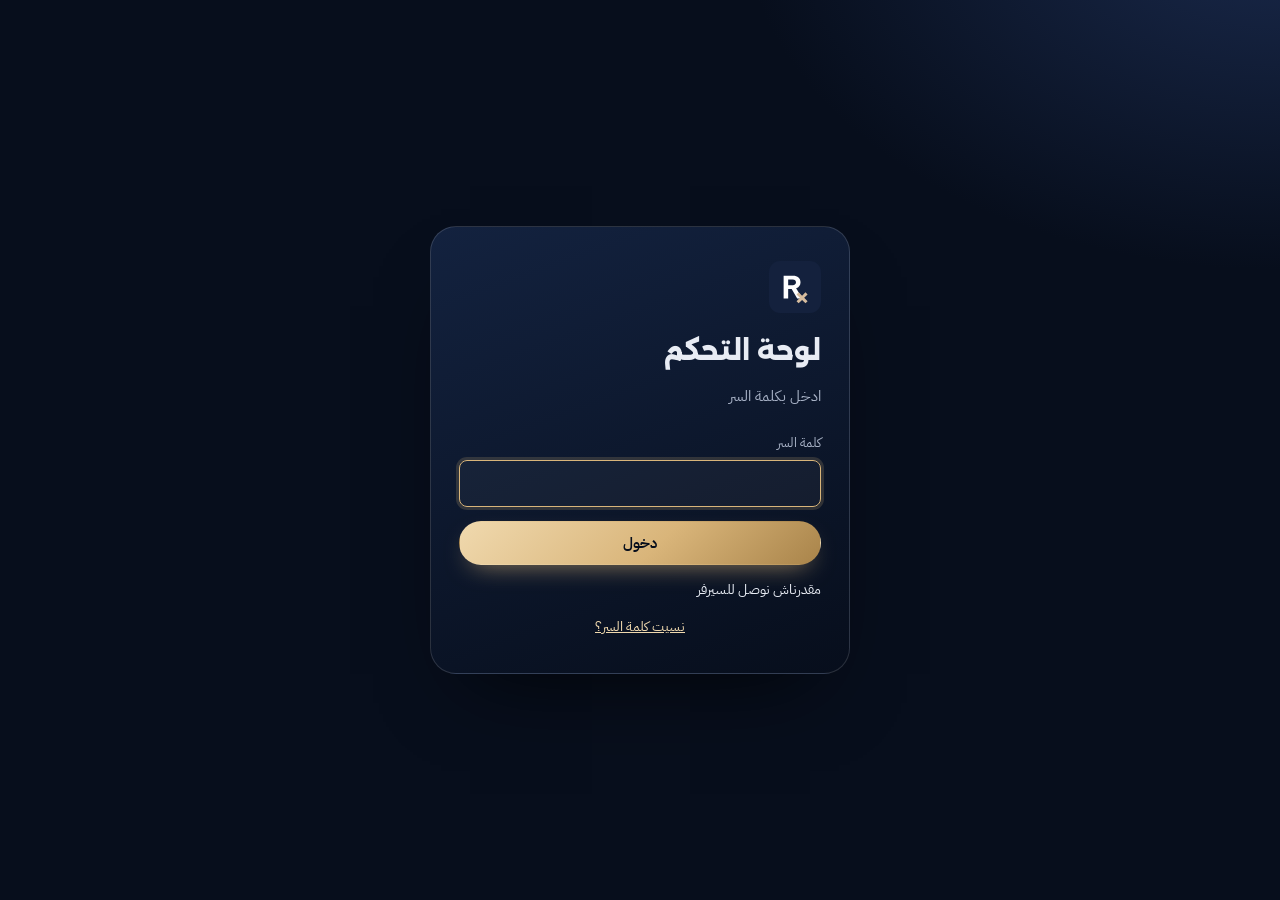
<file: admin.html>
<!doctype html>
<html lang="ar" dir="rtl">
<head>
<meta charset="utf-8">
<meta name="viewport" content="width=device-width, initial-scale=1, viewport-fit=cover">
<meta name="robots" content="noindex, nofollow">
<title>لوحة التحكم — Rx Projects</title>
<meta name="theme-color" content="#070E1C">
<link rel="icon" href="assets/favicon.svg" type="image/svg+xml">
<link rel="preconnect" href="https://fonts.googleapis.com">
<link rel="preconnect" href="https://fonts.gstatic.com" crossorigin>
<link href="https://fonts.googleapis.com/css2?family=Alexandria:wght@500;600;700;800&family=IBM+Plex+Sans+Arabic:wght@400;500;600;700&display=swap" rel="stylesheet">
<style>
:root{--night:#070E1C;--navy:#0D1830;--navy2:#13223F;--navy3:#1C2F55;--gold:#D9B57A;--gold2:#F0D9AE;--golddeep:#A9844A;--ink:#E8ECF4;--muted:#A9B3C7;--dim:#7A859C;--line:rgba(255,255,255,.08);--line2:rgba(255,255,255,.14);--ok:#58C79F;--warn:#E8B04B;--err:#EF8A85;--d:"Alexandria","IBM Plex Sans Arabic",system-ui,sans-serif;--b:"IBM Plex Sans Arabic",system-ui,sans-serif;--r:16px}
*{box-sizing:border-box}
[hidden]{display:none!important}
html{-webkit-text-size-adjust:100%}
body{margin:0;min-height:100vh;background:radial-gradient(900px 600px at 100% -10%,#1A2A4D 0%,transparent 60%),var(--night);color:var(--ink);font:15px/1.7 var(--b)}
a{color:var(--gold2)}
button,input,select,textarea{font:inherit;color:inherit}
:focus-visible{outline:2px solid var(--gold);outline-offset:2px;border-radius:8px}
.btn{display:inline-flex;align-items:center;justify-content:center;gap:8px;min-height:44px;padding:0 18px;border-radius:999px;border:1px solid var(--line2);background:rgba(255,255,255,.04);cursor:pointer;font-weight:600;text-decoration:none;color:var(--ink);white-space:nowrap;transition:background .2s,border-color .2s,transform .2s}
.btn:hover{border-color:var(--gold);background:rgba(217,181,122,.08)}
.btn.gold{background:linear-gradient(135deg,var(--gold2),var(--gold) 55%,var(--golddeep));color:var(--night);border-color:transparent;box-shadow:0 10px 26px -12px rgba(217,181,122,.8)}
.btn.gold:hover{transform:translateY(-1px)}
.btn.sm{min-height:34px;padding:0 13px;font-size:13.5px}
.btn.danger{color:var(--err);border-color:rgba(239,138,133,.35)}
.btn.danger.armed{background:var(--err);color:var(--night)}
.btn[disabled]{opacity:.55;pointer-events:none}
input,select,textarea{width:100%;background:rgba(255,255,255,.04);border:1px solid var(--line2);border-radius:12px;padding:10px 12px;min-height:44px}
textarea{resize:vertical;min-height:70px;line-height:1.7}
input:focus,select:focus,textarea:focus{outline:none;border-color:var(--gold);box-shadow:0 0 0 3px rgba(217,181,122,.18)}
select option{color:#101828}
label.f{display:block;font-size:13px;color:var(--muted);margin:0 0 6px}
.ltr{direction:ltr;text-align:right}
.muted{color:var(--muted)}.dim{color:var(--dim);font-size:13px}
.row{display:flex;gap:10px;flex-wrap:wrap;align-items:center}
.g2{display:grid;grid-template-columns:1fr 1fr;gap:12px}.g3{display:grid;grid-template-columns:repeat(3,1fr);gap:12px}
@media(max-width:640px){.g2,.g3{grid-template-columns:1fr}}
.card{background:linear-gradient(160deg,rgba(255,255,255,.045),rgba(255,255,255,.015));border:1px solid var(--line);border-radius:20px;padding:20px}
.chip{display:inline-flex;align-items:center;gap:6px;padding:3px 11px;border-radius:999px;font-size:12.5px;font-weight:600;background:rgba(255,255,255,.07);color:var(--muted);white-space:nowrap}
.chip.s0{background:rgba(217,181,122,.16);color:var(--gold2)}.chip.s1{background:rgba(232,176,75,.15);color:#F2C978}.chip.s2,.chip.s3,.chip.s4{background:rgba(110,160,255,.14);color:#AFC8FF}.chip.s5{background:rgba(232,176,75,.15);color:#F2C978}.chip.s6{background:rgba(88,199,159,.16);color:#8FE0BE}.chip.s7{background:rgba(239,138,133,.14);color:var(--err)}
.toggle{position:relative;display:inline-flex;align-items:center;gap:10px;cursor:pointer;user-select:none}
.toggle input{position:absolute;opacity:0;width:1px;height:1px}
.toggle i{width:42px;height:24px;border-radius:999px;background:rgba(255,255,255,.12);position:relative;transition:background .2s;flex:none}
.toggle i::after{content:"";position:absolute;top:3px;inset-inline-start:3px;width:18px;height:18px;border-radius:50%;background:#fff;transition:transform .2s}
.toggle input:checked+i{background:var(--gold)}
.toggle input:checked+i::after{transform:translateX(-18px)}
.toggle input:focus-visible+i{outline:2px solid var(--gold);outline-offset:2px}

/* ---------- auth ---------- */
.auth{min-height:100vh;display:grid;place-items:center;padding:24px}
.auth .box{width:min(420px,100%);padding:34px 28px;border-radius:26px;background:linear-gradient(160deg,var(--navy2),var(--night));border:1px solid var(--line2);box-shadow:0 40px 80px -40px rgba(0,0,0,.8)}
.auth img{width:52px;height:52px;margin-bottom:14px}
.auth h1{font:800 26px/1.3 var(--d);margin:0 0 4px}
.auth form{display:grid;gap:14px;margin-top:22px}
.msg{min-height:1.2em;font-size:13.5px;margin:0}
.msg.bad{color:var(--err)}.msg.good{color:var(--ok)}
.linkbtn{background:none;border:0;padding:0;color:var(--gold2);cursor:pointer;text-decoration:underline;font-size:13.5px}

/* ---------- shell ---------- */
.app{display:grid;grid-template-columns:250px 1fr;min-height:100vh}
.side{position:sticky;top:0;height:100vh;padding:22px 16px;border-inline-end:1px solid var(--line);background:rgba(7,14,28,.6);display:flex;flex-direction:column;gap:6px}
.brand{display:flex;align-items:center;gap:10px;padding:4px 8px 18px;font:700 17px/1.2 var(--d)}
.brand img{width:36px;height:36px}
.brand small{display:block;font:500 11px/1.4 var(--b);color:var(--dim);letter-spacing:.08em}
.nav button{display:flex;align-items:center;gap:12px;width:100%;padding:11px 12px;border:0;border-radius:12px;background:none;cursor:pointer;color:var(--muted);font-weight:600;text-align:start}
.nav button svg{width:20px;height:20px;flex:none;fill:none;stroke:currentColor;stroke-width:1.8;stroke-linecap:round;stroke-linejoin:round}
.nav button:hover{background:rgba(255,255,255,.04);color:var(--ink)}
.nav button[aria-current="page"]{background:rgba(217,181,122,.12);color:var(--gold2)}
.nav .badge{margin-inline-start:auto;min-width:22px;height:22px;padding:0 7px;border-radius:999px;background:var(--gold);color:var(--night);font-size:12px;display:grid;place-items:center}
.side-foot{margin-top:auto;display:grid;gap:8px}
.main{min-width:0;padding:26px clamp(16px,3vw,40px) 120px}
.top{display:flex;align-items:center;justify-content:space-between;gap:14px;flex-wrap:wrap;margin-bottom:22px}
.top h2{font:800 clamp(22px,3vw,30px)/1.3 var(--d);margin:0}
.top p{margin:2px 0 0}
@media(max-width:860px){
 .app{grid-template-columns:1fr}
 .side{position:fixed;z-index:30;bottom:0;top:auto;height:auto;inset-inline:0;flex-direction:row;padding:6px 6px calc(6px + env(safe-area-inset-bottom));border:0;border-top:1px solid var(--line2);background:rgba(7,14,28,.94);backdrop-filter:blur(12px)}
 .brand,.side-foot{display:none}
 .nav{display:flex;width:100%}
 .nav button{flex-direction:column;gap:2px;padding:7px 2px;font-size:11px;justify-content:center;position:relative}
 .nav .badge{position:absolute;top:2px;inset-inline-end:calc(50% - 22px);min-width:18px;height:18px;font-size:10.5px}
 .main{padding-bottom:110px}
}

/* ---------- dashboard ---------- */
.stats{display:grid;grid-template-columns:repeat(4,1fr);gap:12px;margin-bottom:18px}
@media(max-width:1000px){.stats{grid-template-columns:1fr 1fr}}
.stat{padding:18px;border-radius:20px;background:linear-gradient(160deg,rgba(255,255,255,.05),rgba(255,255,255,.015));border:1px solid var(--line)}
.stat span{display:block;font-size:13px;color:var(--muted)}
.stat b{display:block;font:800 30px/1.2 var(--d);margin-top:6px}
.stat small{color:var(--dim)}
.stat.hl{background:linear-gradient(150deg,rgba(217,181,122,.22),rgba(217,181,122,.04));border-color:rgba(217,181,122,.35)}
.stat.hl b{color:var(--gold2)}
.dash{display:grid;grid-template-columns:1.4fr 1fr;gap:14px}
@media(max-width:1000px){.dash{grid-template-columns:1fr}}
.bars{display:flex;align-items:flex-end;gap:10px;height:170px;padding-top:14px}
.bars div{flex:1;display:flex;flex-direction:column;align-items:center;gap:6px;height:100%;justify-content:flex-end}
.bars i{display:block;width:100%;max-width:46px;border-radius:10px 10px 4px 4px;background:linear-gradient(180deg,var(--gold2),var(--golddeep));min-height:3px}
.bars small{font-size:11.5px;color:var(--dim)}
.bars em{font-style:normal;font-size:11.5px;color:var(--muted)}
h3.ct{font:700 16px/1.4 var(--d);margin:0 0 12px}

/* ---------- orders ---------- */
.ord-tools{display:flex;gap:10px;flex-wrap:wrap;margin-bottom:14px}
.ord-tools input{max-width:340px}
.filters{display:flex;gap:6px;flex-wrap:wrap;margin-bottom:14px}
.filters button{border:1px solid var(--line2);background:none;border-radius:999px;padding:6px 13px;cursor:pointer;color:var(--muted);font-size:13.5px}
.filters button[aria-pressed="true"]{background:var(--gold);border-color:var(--gold);color:var(--night);font-weight:700}
.olist{display:grid;gap:8px}
.orow{display:grid;grid-template-columns:130px 1fr auto auto;gap:14px;align-items:center;padding:14px 16px;border-radius:16px;border:1px solid var(--line);background:rgba(255,255,255,.025);cursor:pointer;text-align:start;width:100%;color:inherit}
.orow:hover{border-color:rgba(217,181,122,.4);background:rgba(217,181,122,.05)}
.orow .id{font:700 14px/1.3 var(--d);direction:ltr;text-align:right;color:var(--gold2)}
.orow .who b{display:block;font-weight:600}
.orow .who small{color:var(--dim)}
.orow .amt{font:700 15px/1.2 var(--d);white-space:nowrap}
.dash .orow{grid-template-columns:1fr auto}.dash .orow .who{grid-column:1/-1;grid-row:2}.dash .orow .amt{grid-row:1;grid-column:2}.dash .orow .chip{grid-row:3;justify-self:start}
@media(max-width:700px){.orow{grid-template-columns:1fr auto}.orow .id{grid-column:1}.orow .amt{grid-row:2;grid-column:2}.orow .who{grid-column:1/-1;grid-row:2}}
.empty{padding:40px 20px;text-align:center;color:var(--dim);border:1px dashed var(--line2);border-radius:20px}

/* drawer */
.scrim{position:fixed;inset:0;z-index:40;background:rgba(0,0,0,.55);backdrop-filter:blur(3px)}
.drawer{position:fixed;z-index:41;top:0;bottom:0;inset-inline-start:0;width:min(560px,100%);background:linear-gradient(180deg,var(--navy2),var(--night));border-inline-end:1px solid var(--line2);overflow-y:auto;padding:22px 22px 120px;animation:dIn .3s cubic-bezier(.2,.7,.2,1)}
@keyframes dIn{from{transform:translateX(40px);opacity:0}}
.drawer h3{font:800 22px/1.3 var(--d);margin:0;direction:ltr;text-align:right}
.kv{display:grid;grid-template-columns:120px 1fr;gap:6px 14px;margin:16px 0;font-size:14px}
.kv dt{color:var(--dim)}.kv dd{margin:0;word-break:break-word}
.tpl{display:grid;gap:8px;margin-top:8px}
.tpl button{text-align:start;border:1px solid var(--line2);background:rgba(255,255,255,.03);border-radius:12px;padding:10px 12px;cursor:pointer;color:var(--ink)}
.tpl button:hover{border-color:var(--gold)}
.tpl small{display:block;color:var(--dim)}
.sec{font:700 15px/1.4 var(--d);color:var(--gold2);margin:22px 0 10px}

/* ---------- editors ---------- */
.lvl{margin-bottom:26px}
.lvl-h{display:flex;gap:10px;align-items:end;flex-wrap:wrap;margin-bottom:12px}
.lvl-h>div{flex:1;min-width:200px}
.items{display:grid;gap:10px}
.item{border:1px solid var(--line);border-radius:18px;background:rgba(255,255,255,.025);overflow:hidden}
.item>summary{list-style:none;display:flex;align-items:center;gap:12px;padding:14px 16px;cursor:pointer}
.item>summary::-webkit-details-marker{display:none}
.item>summary b{font:700 15.5px/1.3 var(--d)}
.item>summary .p{margin-inline-start:auto;font:700 15px/1 var(--d);color:var(--gold2);white-space:nowrap}
.item>summary .hid{font-size:12px;color:var(--warn)}
.item[open]>summary{border-bottom:1px solid var(--line)}
.item .body{padding:16px;display:grid;gap:12px}
.mv{display:flex;gap:4px}
.mv button{width:30px;height:30px;border-radius:8px;border:1px solid var(--line2);background:none;cursor:pointer;color:var(--muted)}
.txt-sec{margin-bottom:22px}
.txt-sec h3{font:700 16px/1.4 var(--d);margin:0 0 10px;color:var(--gold2)}
.tx{display:grid;gap:6px;padding:12px 14px;border-radius:14px;border:1px solid var(--line);background:rgba(255,255,255,.02);margin-bottom:8px}
.tx.ch{border-color:rgba(217,181,122,.45);background:rgba(217,181,122,.05)}
.tx .orig{font-size:12.5px;color:var(--dim)}
.tx textarea{min-height:46px}
.promo{display:grid;grid-template-columns:1.2fr .6fr .6fr .5fr auto auto;gap:10px;align-items:end;padding:14px;border:1px solid var(--line);border-radius:16px;margin-bottom:8px}
@media(max-width:860px){.promo{grid-template-columns:1fr 1fr}}
.promo .uses{font:700 18px/44px var(--d);color:var(--gold2);text-align:center}

/* save bar + toast */
.savebar{position:fixed;z-index:35;inset-inline:0;bottom:22px;display:flex;justify-content:center;pointer-events:none}
.savebar>div{pointer-events:auto;display:flex;align-items:center;gap:14px;padding:10px 12px 10px 20px;border-radius:999px;background:rgba(19,34,63,.96);border:1px solid rgba(217,181,122,.4);box-shadow:0 20px 50px -20px rgba(0,0,0,.8);animation:dIn .3s}
@media(max-width:860px){.savebar{bottom:84px}}
.toast{position:fixed;z-index:60;top:18px;left:50%;transform:translateX(-50%);padding:12px 20px;border-radius:14px;background:var(--navy3);border:1px solid var(--line2);box-shadow:0 20px 40px -20px rgba(0,0,0,.8);font-weight:600}
.toast.good{border-color:rgba(88,199,159,.5)}.toast.bad{border-color:rgba(239,138,133,.5)}
.spin{width:18px;height:18px;border-radius:50%;border:2px solid rgba(255,255,255,.2);border-top-color:var(--gold);animation:sp 1s linear infinite;display:inline-block}
@keyframes sp{to{transform:rotate(360deg)}}
.loading{display:flex;gap:10px;align-items:center;color:var(--muted);padding:30px 0}
</style>
</head>
<body>

<!-- ============ AUTH ============ -->
<section class="auth" id="auth" hidden>
  <div class="box">
    <img src="assets/logo.svg" alt="">
    <h1 id="authTitle">لوحة التحكم</h1>
    <p class="muted" id="authSub">ادخل بكلمة السر</p>

    <form id="loginForm" hidden>
      <div><label class="f" for="lpw">كلمة السر</label><input id="lpw" type="password" autocomplete="current-password" required></div>
      <button class="btn gold" type="submit">دخول</button>
      <p class="msg" id="loginMsg" role="alert"></p>
      <button class="linkbtn" type="button" id="toSetup">نسيت كلمة السر؟</button>
    </form>

    <form id="setupForm" hidden>
      <p class="dim" style="margin:0">هيوصلك كود على الإيميل المربوط بحساب الطلبات، وبيه تختار كلمة سر جديدة</p>
      <button class="btn" type="button" id="sendCode">ابعتلي الكود</button>
      <div><label class="f" for="scode">الكود (6 أرقام)</label><input id="scode" inputmode="numeric" maxlength="6" class="ltr" autocomplete="one-time-code"></div>
      <div><label class="f" for="spw">كلمة السر الجديدة</label><input id="spw" type="password" autocomplete="new-password"><span class="dim">10 حروف على الأقل، فيها حروف وأرقام</span></div>
      <div><label class="f" for="spw2">اكتبها تاني</label><input id="spw2" type="password" autocomplete="new-password"></div>
      <button class="btn gold" type="submit">احفظ وادخل</button>
      <p class="msg" id="setupMsg" role="alert"></p>
      <button class="linkbtn" type="button" id="toLogin" hidden>رجوع لتسجيل الدخول</button>
    </form>
  </div>
</section>

<!-- ============ APP ============ -->
<div class="app" id="app" hidden>
  <aside class="side">
    <div class="brand"><img src="assets/logo.svg" alt=""><div>Rx Projects<small>CONTROL PANEL</small></div></div>
    <nav class="nav" id="nav" aria-label="أقسام اللوحة"></nav>
    <div class="side-foot">
      <a class="btn sm" href="./" target="_blank" rel="noopener">افتح الموقع</a>
      <a class="btn sm" id="sheetLink" href="#" target="_blank" rel="noopener">شيت الطلبات</a>
      <button class="btn sm" type="button" id="logout">خروج</button>
    </div>
  </aside>
  <main class="main" id="main"></main>
</div>

<div class="savebar" id="savebar" hidden><div><span>عندك تعديلات مش محفوظة</span><button class="btn sm" type="button" id="discard">تراجع</button><button class="btn gold sm" type="button" id="saveAll">احفظ وانشر</button></div></div>
<div class="scrim" id="scrim" hidden></div>
<aside class="drawer" id="drawer" hidden aria-modal="true" role="dialog"></aside>
<div class="toast" id="toast" hidden role="status"></div>

<script src="config.js"></script>
<script>
(function () {
"use strict";
var CFG = window.RX_CONFIG || {}, URL_ = CFG.APPS_SCRIPT_URL, DEF_CAT = JSON.parse(JSON.stringify(window.RX_CATALOG || {}));
var $ = function (s, r) { return (r || document).querySelector(s); };
var $$ = function (s, r) { return Array.prototype.slice.call((r || document).querySelectorAll(s)); };
var esc = function (s) { return String(s == null ? "" : s).replace(/[&<>"']/g, function (c) { return { "&": "&amp;", "<": "&lt;", ">": "&gt;", '"': "&quot;", "'": "&#39;" }[c]; }); };
var fmt = function (n) { n = Number(n); return isFinite(n) ? n.toLocaleString("en-US") : "—"; };
var TK = "rx-admin-token";
var token = null, S = null, SAVED = "", ORD = [], STATUSES = [], sheetUrl = "#", view = "dash", ordFilter = "all", ordQ = "";
var CFG_FIELDS = [
  ["INSTAPAY_HANDLE", "عنوان InstaPay", "text", "بيظهر للعميل في خطوة الدفع، سيبه فاضي لو عاوز تبعته على تيليجرام بس"],
  ["VODAFONE_CASH", "رقم فودافون كاش", "text", "هيبان لأي حد يفتح الموقع، سيبه فاضي لو مش عاوز تنشره"],
  ["TELEGRAM_USERNAME", "يوزر تيليجرام (من غير @)", "text", ""],
  ["EMAIL", "إيميل التواصل (اختياري)", "text", ""],
  ["DEPOSIT_RATE", "نسبة العربون %", "pct", ""],
  ["FULL_PAYMENT_BELOW", "الطلبات الأقل من المبلغ ده تتدفع كاملة (ج.م)", "num", ""],
  ["EXPRESS_SURCHARGE", "زيادة التسليم المستعجل %", "pct", ""],
  ["MAX_UPLOAD_MB", "أقصى حجم ملفات من الموقع (ميجا)", "num", ""]
];
var SEC_NAMES = { header: "القائمة العلوية", hero: "أول الصفحة", page: "عام", promises: "الأرقام", services: "الخدمات", difference: "قبل وبعد", compare: "قبل وبعد", section: "عرض الشغل", stage: "عرض الشغل", packages: "الباقات", how: "إزاي بنشتغل", order: "قسم الطلب", orderForm: "فورم الطلب", dropzone: "رفع الملفات", payBox: "الدفع", payMethods: "الدفع", orderDone: "بعد إرسال الطلب", track: "تابع طلبك", trackForm: "تابع طلبك", receiptForm: "رفع الإيصال", policies: "سياسات العمل", faq: "الأسئلة", "final-cta": "آخر الصفحة", footer: "الفوتر" };
var IC = {
  dash: '<path d="M3 13h8V3H3zM13 21h8V11h-8zM3 21h8v-6H3zM13 3v6h8V3z"/>',
  orders: '<path d="M6 3h9l4 4v14H6z"/><path d="M15 3v4h4M9 12h7M9 16h5"/>',
  prices: '<path d="M20.6 13.4 13.4 20.6a2 2 0 0 1-2.8 0L3 13V3h10l7.6 7.6a2 2 0 0 1 0 2.8z"/><circle cx="7.5" cy="7.5" r="1.5"/>',
  texts: '<path d="M4 7V4h16v3M9 20h6M12 4v16"/>',
  promos: '<path d="M4 12V8a2 2 0 0 1 2-2h12a2 2 0 0 1 2 2v4a2 2 0 0 0 0 4v0a2 2 0 0 1-2 2H6a2 2 0 0 1-2-2v0a2 2 0 0 0 0-4z"/><path d="M10 9l4 6"/>',
  settings: '<circle cx="12" cy="12" r="3"/><path d="M19.4 15a1.7 1.7 0 0 0 .3 1.8l.1.1a2 2 0 1 1-2.8 2.8l-.1-.1a1.7 1.7 0 0 0-1.8-.3 1.7 1.7 0 0 0-1 1.5V21a2 2 0 0 1-4 0v-.1a1.7 1.7 0 0 0-1.1-1.5 1.7 1.7 0 0 0-1.8.3l-.1.1a2 2 0 1 1-2.8-2.8l.1-.1a1.7 1.7 0 0 0 .3-1.8 1.7 1.7 0 0 0-1.5-1H3a2 2 0 0 1 0-4h.1a1.7 1.7 0 0 0 1.5-1.1 1.7 1.7 0 0 0-.3-1.8l-.1-.1a2 2 0 1 1 2.8-2.8l.1.1a1.7 1.7 0 0 0 1.8.3h.1a1.7 1.7 0 0 0 1-1.5V3a2 2 0 0 1 4 0v.1a1.7 1.7 0 0 0 1 1.5 1.7 1.7 0 0 0 1.8-.3l.1-.1a2 2 0 1 1 2.8 2.8l-.1.1a1.7 1.7 0 0 0-.3 1.8v.1a1.7 1.7 0 0 0 1.5 1H21a2 2 0 0 1 0 4h-.1a1.7 1.7 0 0 0-1.5 1z"/>'
};
var VIEWS = [["dash", "الرئيسية"], ["orders", "الطلبات"], ["prices", "الأسعار"], ["texts", "النصوص"], ["promos", "الخصومات"], ["settings", "الإعدادات"]];

/* ---------- api ---------- */
function api(p) {
  if (token) p.token = token;
  return fetch(URL_, { method: "POST", headers: { "Content-Type": "text/plain;charset=utf-8" }, body: JSON.stringify(p), redirect: "follow" })
    .then(function (r) { return r.json(); })
    .then(function (r) { if (r && r.error === "auth") { signOut(true); throw new Error("auth"); } return r; });
}
function toast(t, cls) { var el = $("#toast"); el.textContent = t; el.className = "toast " + (cls || ""); el.hidden = false; clearTimeout(toast._t); toast._t = setTimeout(function () { el.hidden = true; }, 2600); }

/* ---------- auth ---------- */
function showAuth(mode) {
  $("#app").hidden = true; $("#auth").hidden = false; $("#savebar").hidden = true;
  $("#loginForm").hidden = mode !== "login"; $("#setupForm").hidden = mode !== "setup";
  $("#authSub").textContent = mode === "login" ? "ادخل بكلمة السر" : "إعداد كلمة السر";
  $("#toLogin").hidden = mode !== "setup" || !showAuth.has;
  setTimeout(function () { var f = mode === "login" ? $("#lpw") : $("#sendCode"); if (f) f.focus(); }, 30);
}
function signOut(expired) {
  token = null; try { localStorage.removeItem(TK); } catch (e) {}
  showAuth("login"); if (expired) $("#loginMsg").textContent = "الجلسة خلصت، ادخل تاني";
}
$("#toSetup").addEventListener("click", function () { showAuth("setup"); });
$("#toLogin").addEventListener("click", function () { showAuth("login"); });
$("#loginForm").addEventListener("submit", function (e) {
  e.preventDefault(); var m = $("#loginMsg"); m.className = "msg"; m.textContent = "بندخل…";
  api({ action: "adminLogin", password: $("#lpw").value }).then(function (r) {
    if (r.ok) return enter(r.token);
    if (r.error === "nopassword") { showAuth("setup"); return; }
    m.className = "msg bad"; m.textContent = r.error || "حصلت مشكلة";
  }).catch(function () { m.className = "msg bad"; m.textContent = "مقدرناش نوصل للسيرفر"; });
});
$("#sendCode").addEventListener("click", function () {
  var m = $("#setupMsg"), b = this; b.disabled = true; m.className = "msg"; m.textContent = "بنبعت الكود…";
  api({ action: "adminSendCode" }).then(function (r) {
    b.disabled = false;
    if (r.ok) { m.className = "msg good"; m.textContent = "الكود اتبعت على إيميلك، صالح 15 دقيقة"; $("#scode").focus(); }
    else { m.className = "msg bad"; m.textContent = r.error || "حصلت مشكلة"; }
  }).catch(function () { b.disabled = false; m.className = "msg bad"; m.textContent = "مقدرناش نوصل للسيرفر"; });
});
$("#setupForm").addEventListener("submit", function (e) {
  e.preventDefault(); var m = $("#setupMsg");
  if ($("#spw").value !== $("#spw2").value) { m.className = "msg bad"; m.textContent = "كلمتين السر مش زي بعض"; return; }
  m.className = "msg"; m.textContent = "بنحفظ…";
  api({ action: "adminSetPassword", code: $("#scode").value.trim(), password: $("#spw").value }).then(function (r) {
    if (r.ok) { toast("كلمة السر اتحفظت", "good"); return enter(r.token); }
    m.className = "msg bad"; m.textContent = r.error || "حصلت مشكلة";
  }).catch(function () { m.className = "msg bad"; m.textContent = "مقدرناش نوصل للسيرفر"; });
});
$("#logout").addEventListener("click", function () { api({ action: "adminLogout" }).catch(function () {}); signOut(); });

/* ---------- boot ---------- */
function enter(t) {
  token = t; try { localStorage.setItem(TK, JSON.stringify({ t: t, at: Date.now() })); } catch (e) {}
  $("#auth").hidden = true; $("#app").hidden = false;
  $("#main").innerHTML = '<div class="loading"><span class="spin"></span>بنحمّل البيانات…</div>';
  return Promise.all([api({ action: "adminSettings" }), api({ action: "adminOrders" })]).then(function (rs) {
    var s = rs[0].settings || {}; sheetUrl = rs[0].sheetUrl || "#"; $("#sheetLink").href = sheetUrl;
    STATUSES = rs[1].statuses || rs[0].statuses || [];
    ORD = rs[1].orders || [];
    S = normalize(s); SAVED = JSON.stringify(S);
    drawNav(); go(view);
  }).catch(function (e) { if (e.message !== "auth") $("#main").innerHTML = '<div class="empty">مقدرناش نحمّل البيانات، جرّب تحدّث الصفحة</div>'; });
}
function normalize(s) {
  s = JSON.parse(JSON.stringify(s || {}));
  s.config = s.config || {};
  CFG_FIELDS.forEach(function (f) { if (!(f[0] in s.config)) s.config[f[0]] = CFG[f[0]] != null ? CFG[f[0]] : ""; });
  if (!s.catalog || !s.catalog.undergrad) s.catalog = JSON.parse(JSON.stringify(DEF_CAT));
  ["undergrad", "postgrad"].forEach(function (k) { s.catalog[k] = s.catalog[k] || { label: "", sub: "", items: [] }; s.catalog[k].items = s.catalog[k].items || []; });
  s.catalog.custom = s.catalog.custom || JSON.parse(JSON.stringify(DEF_CAT.custom || { id: "custom", name: "طلب مخصص", price: null, summary: "" }));
  s.texts = s.texts || {};
  s.announce = s.announce || { on: false, text: "", cta: "اطلب دلوقتي", link: "#order" };
  s.promos = s.promos || [];
  return s;
}
function dirty() { var d = S && JSON.stringify(S) !== SAVED; $("#savebar").hidden = !d; return d; }
$("#discard").addEventListener("click", function () { S = JSON.parse(SAVED); dirty(); go(view); });
$("#saveAll").addEventListener("click", function () {
  var b = this; b.disabled = true; b.textContent = "بنحفظ…";
  var out = JSON.parse(JSON.stringify(S));
  out.promos.forEach(function (p) { delete p.uses; p.code = String(p.code || "").trim().toUpperCase(); });
  out.promos = out.promos.filter(function (p) { return p.code; });
  api({ action: "adminSaveSettings", settings: out }).then(function (r) {
    b.disabled = false; b.textContent = "احفظ وانشر";
    if (!r.ok) { toast(r.error || "مقدرناش نحفظ", "bad"); return; }
    return api({ action: "adminSettings" }).then(function (r2) { S = normalize(r2.settings); SAVED = JSON.stringify(S); dirty(); go(view); toast("اتحفظ، والموقع اتحدث", "good"); });
  }).catch(function (e) { b.disabled = false; b.textContent = "احفظ وانشر"; if (e.message !== "auth") toast("مقدرناش نوصل للسيرفر", "bad"); });
});
window.addEventListener("beforeunload", function (e) { if (S && dirty()) { e.preventDefault(); e.returnValue = ""; } });

function drawNav() {
  var nNew = ORD.filter(function (o) { return o["الحالة"] === STATUSES[0]; }).length;
  $("#nav").innerHTML = VIEWS.map(function (v) {
    return '<button type="button" data-v="' + v[0] + '"' + (v[0] === view ? ' aria-current="page"' : "") + '><svg viewBox="0 0 24 24" aria-hidden="true">' + IC[v[0]] + "</svg><span>" + v[1] + "</span>" + (v[0] === "orders" && nNew ? '<span class="badge">' + nNew + "</span>" : "") + "</button>";
  }).join("");
}
$("#nav").addEventListener("click", function (e) { var b = e.target.closest("[data-v]"); if (b) go(b.getAttribute("data-v")); });
function go(v) {
  view = v; drawNav(); closeDrawer();
  var old = $("#main"), M = old.cloneNode(false); old.parentNode.replaceChild(M, old); window.scrollTo(0, 0);
  ({ dash: drawDash, orders: drawOrders, prices: drawPrices, texts: drawTexts, promos: drawPromos, settings: drawSettings })[v](M);
  dirty();
}
function head(t, sub, extra) { return '<div class="top"><div><h2>' + t + "</h2>" + (sub ? '<p class="muted">' + sub + "</p>" : "") + "</div>" + (extra || "") + "</div>"; }
function stIdx(s) { var i = STATUSES.indexOf(s); return i < 0 ? 0 : i; }
function amount(o) { var f = Number(o["السعر النهائي"]); if (f) return f; var q = Number(o["السعر المبدئي"]); return q || 0; }

/* ---------- dashboard ---------- */
function drawDash(M) {
  var now = new Date(), ym = now.toISOString().slice(0, 7);
  var live = ORD.filter(function (o) { return o["الحالة"] !== "ملغي"; });
  var nNew = ORD.filter(function (o) { return o["الحالة"] === STATUSES[0]; }).length;
  var active = live.filter(function (o) { var i = stIdx(o["الحالة"]); return i >= 1 && i <= 5; }).length;
  var paid = live.reduce(function (a, o) { return a + (Number(o["المدفوع"]) || 0); }, 0);
  var due = live.filter(function (o) { return o["الحالة"] !== "مكتمل"; }).reduce(function (a, o) { return a + Math.max(0, amount(o) - (Number(o["المدفوع"]) || 0)); }, 0);
  var month = live.filter(function (o) { return String(o["تاريخ الطلب"]).slice(0, 7) === ym; });
  var monthPaid = month.reduce(function (a, o) { return a + (Number(o["المدفوع"]) || 0); }, 0);
  var months = [], i;
  for (i = 5; i >= 0; i--) { var d = new Date(now.getFullYear(), now.getMonth() - i, 1); months.push(d.toISOString().slice(0, 7)); }
  var vals = months.map(function (m) { return live.filter(function (o) { return String(o["تاريخ الطلب"]).slice(0, 7) === m; }).reduce(function (a, o) { return a + (Number(o["المدفوع"]) || 0); }, 0); });
  var mx = Math.max.apply(null, vals.concat([1]));
  var MN = ["يناير", "فبراير", "مارس", "أبريل", "مايو", "يونيو", "يوليو", "أغسطس", "سبتمبر", "أكتوبر", "نوفمبر", "ديسمبر"];
  var svcCount = {};
  live.forEach(function (o) { var k = String(o["الخدمة"] || "").replace(/ \(مستعجل\)$/, ""); svcCount[k] = (svcCount[k] || 0) + 1; });
  var top = Object.keys(svcCount).sort(function (a, b) { return svcCount[b] - svcCount[a]; }).slice(0, 5);
  M.innerHTML = head("أهلاً بيك", "ملخص الشغل لحد دلوقتي") +
    '<div class="stats">' +
    '<div class="stat hl"><span>طلبات جديدة محتاجة رد</span><b>' + nNew + "</b><small>" + (nNew ? "ردّ خلال 12 ساعة" : "مفيش حاجة مستنية") + "</small></div>" +
    '<div class="stat"><span>شغال عليها</span><b>' + active + "</b><small>من عربون لحد التسليم</small></div>" +
    '<div class="stat"><span>اتحصّل الشهر ده</span><b>' + fmt(monthPaid) + "</b><small>ج.م من " + month.length + " طلب</small></div>" +
    '<div class="stat"><span>فلوس لسه هتتحصّل</span><b>' + fmt(due) + "</b><small>ج.م على الطلبات المفتوحة</small></div>" +
    "</div>" +
    '<div class="dash"><div class="card"><h3 class="ct">التحصيل آخر 6 شهور (ج.م)</h3><div class="bars">' +
    months.map(function (m, k) { return '<div><em>' + (vals[k] ? fmt(vals[k]) : "") + '</em><i style="height:' + Math.max(2, vals[k] / mx * 100) + '%"></i><small>' + MN[Number(m.slice(5)) - 1] + "</small></div>"; }).join("") +
    '</div><p class="dim" style="margin:12px 0 0">إجمالي المحصّل من كل الطلبات: ' + fmt(paid) + " ج.م</p></div>" +
    '<div class="card"><h3 class="ct">آخر الطلبات</h3>' + (ORD.length ? '<div class="olist">' + ORD.slice(0, 5).map(orderRow).join("") + "</div>" : '<div class="empty">لسه مفيش طلبات</div>') +
    (top.length ? '<h3 class="ct" style="margin-top:20px">الخدمات الأكثر طلبًا</h3>' + top.map(function (k) { return '<div class="row" style="justify-content:space-between;padding:6px 0;border-bottom:1px solid var(--line)"><span>' + esc(k) + '</span><b>' + svcCount[k] + "</b></div>"; }).join("") : "") +
    "</div></div>";
}

/* ---------- orders ---------- */
function orderRow(o) {
  var i = stIdx(o["الحالة"]);
  return '<button type="button" class="orow" data-o="' + esc(o["رقم الطلب"]) + '"><span class="id">' + esc(o["رقم الطلب"]) + '</span><span class="who"><b>' + esc(o["الاسم"]) + "</b><small>" + esc(o["الخدمة"]) + " · " + esc(String(o["تاريخ الطلب"]).slice(0, 10)) + "</small></span>" +
    '<span class="chip s' + i + '">' + esc(o["الحالة"] || "—") + '</span><span class="amt">' + (amount(o) ? fmt(amount(o)) + " ج.م" : "—") + "</span></button>";
}
function drawOrders(M) {
  var counts = {}; ORD.forEach(function (o) { counts[o["الحالة"]] = (counts[o["الحالة"]] || 0) + 1; });
  M.innerHTML = head("الطلبات", ORD.length + " طلب", '<button class="btn sm" type="button" id="reload">تحديث</button>') +
    '<div class="ord-tools"><input id="oq" type="search" placeholder="دوّر برقم الطلب أو الاسم أو اليوزر" value="' + esc(ordQ) + '"></div>' +
    '<div class="filters" id="of"><button type="button" data-f="all" aria-pressed="' + (ordFilter === "all") + '">الكل ' + ORD.length + "</button>" +
    STATUSES.map(function (s) { return counts[s] ? '<button type="button" data-f="' + esc(s) + '" aria-pressed="' + (ordFilter === s) + '">' + esc(s) + " " + counts[s] + "</button>" : ""; }).join("") + "</div>" +
    '<div class="olist" id="ol"></div>';
  function list() {
    var q = ordQ.trim().toLowerCase();
    var L = ORD.filter(function (o) {
      if (ordFilter !== "all" && o["الحالة"] !== ordFilter) return false;
      if (!q) return true;
      return [o["رقم الطلب"], o["الاسم"], o["تيليجرام"], o["الجامعة"]].join(" ").toLowerCase().indexOf(q) > -1;
    });
    $("#ol").innerHTML = L.length ? L.map(orderRow).join("") : '<div class="empty">مفيش طلبات هنا</div>';
  }
  list();
  $("#oq").addEventListener("input", function () { ordQ = this.value; list(); });
  $("#of").addEventListener("click", function (e) { var b = e.target.closest("[data-f]"); if (!b) return; ordFilter = b.getAttribute("data-f"); $$("#of button").forEach(function (x) { x.setAttribute("aria-pressed", String(x === b)); }); list(); });
  $("#reload").addEventListener("click", reloadOrders);
}
function reloadOrders() {
  return api({ action: "adminOrders" }).then(function (r) { if (r.ok) { ORD = r.orders; STATUSES = r.statuses || STATUSES; go(view); toast("الطلبات اتحدثت"); } });
}
document.addEventListener("click", function (e) { var b = e.target.closest("[data-o]"); if (b) openOrder(b.getAttribute("data-o")); });
function closeDrawer() { $("#drawer").hidden = true; $("#scrim").hidden = true; }
$("#scrim").addEventListener("click", closeDrawer);
document.addEventListener("keydown", function (e) { if (e.key === "Escape") closeDrawer(); });
function tgUser(o) { return String(o["تيليجرام"] || "").replace(/^'/, "").replace(/^@/, ""); }
function msgs(o) {
  var price = Number(o["السعر النهائي"]) || Number(o["السعر المبدئي"]) || 0;
  var dep = price ? (price < (Number(S.config.FULL_PAYMENT_BELOW) || 1000) ? price : Math.round(price * (Number(S.config.DEPOSIT_RATE) || 0.5))) : 0;
  var pay = [S.config.INSTAPAY_HANDLE ? "InstaPay: " + S.config.INSTAPAY_HANDLE : "", S.config.VODAFONE_CASH ? "فودافون كاش: " + S.config.VODAFONE_CASH : ""].filter(Boolean).join("\n");
  var rest = Math.max(0, price - (Number(o["المدفوع"]) || 0));
  var id = o["رقم الطلب"], svc = String(o["الخدمة"] || "");
  return [
    ["تأكيد السعر وطلب العربون", "أهلًا " + o["الاسم"] + " 👋\nطلبك رقم " + id + " اتراجع ✅\nالخدمة: " + svc + "\nالسعر النهائي: " + fmt(price) + " ج.م\nموعد التسليم: " + (o["موعد التسليم المتفق"] || "هنحدده معاك") + "\n\nللبدء حوّل " + (dep === price ? "المبلغ كامل" : "العربون") + " " + fmt(dep) + " ج.م" + (pay ? " على:\n" + pay : "") + "\nوارفع صورة الإيصال من صفحة تابع طلبك على الموقع"],
    ["استلمنا الدفع وبدأنا", "استلمنا التحويل، شكرًا 🙏\nبدأنا الشغل على طلبك " + id + " وهنبعتلك المسودة في الميعاد"],
    ["المسودة جاهزة", "المسودة جاهزة لطلبك " + id + " 📄\nراجعها براحتك وابعت كل ملاحظاتك مرة واحدة لو أمكن\nمعاك جولتين تعديل مجانًا خلال 14 يوم"],
    ["التسليم النهائي", "كده شغلك خلص 🎉\n" + (rest ? "بعد تحويل باقي المبلغ " + fmt(rest) + " ج.م هيوصلك لينك الملفات المفتوحة على طول" : "ده لينك الملفات المفتوحة:") + "\nمعاك 7 أيام دعم لو احتجت أي حاجة"],
    ["طلب تقييم", "نتمنى المناقشة أو التسليم يكون عدّى على خير 🙏\nلو عندك دقيقة، رأيك بيفرق معانا جدًا\nولو صاحبك محتاج نفس الخدمة ابعتله لينك الموقع"]
  ];
}
function openOrder(id) {
  var o = ORD.filter(function (x) { return x["رقم الطلب"] === id; })[0]; if (!o) return;
  var u = tgUser(o), D = $("#drawer");
  var link = function (v, t) { return v ? '<a href="' + esc(v) + '" target="_blank" rel="noopener">' + t + "</a>" : "—"; };
  var receipts = String(o["الإيصالات"] || "").split(/\n/).filter(Boolean).map(function (x, i) { return link(x, "إيصال " + (i + 1)); }).join(" · ") || "—";
  var kv = [["العميل", esc(o["الاسم"])], ["تيليجرام", u ? '<a href="https://t.me/' + esc(u) + '" target="_blank" rel="noopener" dir="ltr">@' + esc(u) + "</a>" : "—"], ["الإيميل", esc(o["الإيميل"] || "—")], ["الخدمة", esc(o["الخدمة"])], ["المرحلة", esc(o["المرحلة"])], ["الجامعة", esc(o["الجامعة"])], ["موعد العميل", esc(o["موعد العميل"])], ["الحجم", esc(o["الحجم"] || "—")], ["المراجع", esc(o["أسلوب المراجع"] || "—")], ["السعر المبدئي", esc(o["السعر المبدئي"]) + (o["السعر المبدئي"] !== "" && !isNaN(o["السعر المبدئي"]) ? " ج.م" : "")], ["كود الخصم", esc(o["كود الخصم"] || "—")], ["الملفات", link(o["فولدر الطلب"], "فولدر الطلب") + (o["لينك ملفات خارجي"] ? " · " + link(o["لينك ملفات خارجي"], "لينك العميل") : "")], ["الإيصالات", receipts], ["تاريخ الطلب", esc(o["تاريخ الطلب"])]];
  D.innerHTML = '<div class="row" style="justify-content:space-between"><h3>' + esc(id) + '</h3><button class="btn sm" type="button" id="dx">قفل</button></div>' +
    '<div class="row" style="margin-top:12px">' + (u ? '<a class="btn gold sm" href="https://t.me/' + esc(u) + '" target="_blank" rel="noopener">كلّم العميل على تيليجرام</a>' : "") + (o["فولدر الطلب"] ? '<a class="btn sm" href="' + esc(o["فولدر الطلب"]) + '" target="_blank" rel="noopener">افتح الملفات</a>' : "") + "</div>" +
    (o["التفاصيل"] ? '<div class="card" style="margin-top:16px;padding:14px"><span class="dim">تفاصيل العميل</span><p style="margin:4px 0 0;white-space:pre-wrap">' + esc(o["التفاصيل"]) + "</p></div>" : "") +
    '<dl class="kv">' + kv.map(function (x) { return "<dt>" + x[0] + "</dt><dd>" + x[1] + "</dd>"; }).join("") + "</dl>" +
    '<div class="sec">تحديث الطلب</div><form id="of2" style="display:grid;gap:12px">' +
    '<div><label class="f" for="o-st">الحالة</label><select id="o-st">' + STATUSES.map(function (s) { return "<option" + (s === o["الحالة"] ? " selected" : "") + ">" + esc(s) + "</option>"; }).join("") + "</select></div>" +
    '<div class="g2"><div><label class="f" for="o-fp">السعر النهائي (ج.م)</label><input id="o-fp" inputmode="numeric" value="' + esc(o["السعر النهائي"]) + '"></div><div><label class="f" for="o-pd">المدفوع لحد دلوقتي (ج.م)</label><input id="o-pd" inputmode="numeric" value="' + esc(o["المدفوع"]) + '"></div></div>' +
    '<div><label class="f" for="o-du">موعد التسليم المتفق</label><input id="o-du" type="date" value="' + esc(String(o["موعد التسليم المتفق"] || "").slice(0, 10)) + '"></div>' +
    '<div><label class="f" for="o-nt">ملاحظة تظهر للعميل في صفحة تابع طلبك</label><textarea id="o-nt" rows="2">' + esc(o["ملاحظة تظهر للعميل"]) + "</textarea></div>" +
    '<div><label class="f" for="o-in">ملاحظات داخلية (مش بتظهر للعميل)</label><textarea id="o-in" rows="2">' + esc(o["ملاحظات داخلية"]) + "</textarea></div>" +
    '<button class="btn gold" type="submit">احفظ التحديث</button></form>' +
    '<div class="sec">رسايل جاهزة</div><p class="dim" style="margin:0">دوس على الرسالة تتنسخ، وبعدها الصقها في الشات</p><div class="tpl">' +
    msgs(o).map(function (m, k) { return '<button type="button" data-m="' + k + '"><b>' + m[0] + "</b><small>" + esc(m[1].split("\n").slice(0, 2).join(" · ")) + "</small></button>"; }).join("") + "</div>";
  D.hidden = false; $("#scrim").hidden = false; D.scrollTop = 0;
  $("#dx").addEventListener("click", closeDrawer);
  $$("[data-m]", D).forEach(function (b) {
    b.addEventListener("click", function () {
      var t = msgs(o)[+b.getAttribute("data-m")][1];
      var done = function () { toast("الرسالة اتنسخت"); };
      if (navigator.clipboard) navigator.clipboard.writeText(t).then(done, function () { prompt("انسخ الرسالة", t); }); else prompt("انسخ الرسالة", t);
    });
  });
  $("#of2").addEventListener("submit", function (e) {
    e.preventDefault(); var b = $("button[type=submit]", this); b.disabled = true; b.textContent = "بنحفظ…";
    var f = { "الحالة": $("#o-st").value, "السعر النهائي": $("#o-fp").value.trim(), "المدفوع": $("#o-pd").value.trim(), "موعد التسليم المتفق": $("#o-du").value, "ملاحظة تظهر للعميل": $("#o-nt").value.trim(), "ملاحظات داخلية": $("#o-in").value.trim() };
    api({ action: "adminUpdateOrder", orderId: id, fields: f }).then(function (r) {
      b.disabled = false; b.textContent = "احفظ التحديث";
      if (!r.ok) { toast(r.error || "مقدرناش نحفظ", "bad"); return; }
      Object.keys(f).forEach(function (k) { o[k] = k === "السعر النهائي" || k === "المدفوع" ? (f[k] === "" ? "" : Number(f[k]) || 0) : f[k]; });
      toast("الطلب اتحدث، والعميل هيشوف الحالة الجديدة", "good"); go(view); openOrder(id);
    }).catch(function (er) { b.disabled = false; b.textContent = "احفظ التحديث"; if (er.message !== "auth") toast("مقدرناش نوصل للسيرفر", "bad"); });
  });
}

/* ---------- prices ---------- */
function drawPrices(M) {
  var C = S.catalog;
  M.innerHTML = head("الأسعار والباقات", "أي تغيير هنا بيظهر على الموقع بعد ما تدوس احفظ وانشر", '<a class="btn sm" href="./#packages" target="_blank" rel="noopener">شوف الباقات على الموقع</a>') +
    ["undergrad", "postgrad"].map(function (lv) {
      return '<section class="lvl" data-lv="' + lv + '"><div class="lvl-h"><div><label class="f">اسم القسم</label><input data-k="label" value="' + esc(C[lv].label) + '"></div><div><label class="f">وصف قصير</label><input data-k="sub" value="' + esc(C[lv].sub) + '"></div><button class="btn sm" type="button" data-add="' + lv + '">+ خدمة جديدة</button></div><div class="items">' +
        C[lv].items.map(function (it, i) { return itemHtml(lv, it, i); }).join("") + "</div></section>";
    }).join("") +
    '<section class="lvl"><div class="card"><h3 class="ct">الطلب المخصص</h3><label class="f">الوصف اللي بيظهر في الفورم</label><input id="cust" value="' + esc(C.custom.summary) + '"></div></section>';
  $$(".lvl[data-lv]", M).forEach(function (sec) {
    var lv = sec.getAttribute("data-lv");
    $$(".lvl-h input", sec).forEach(function (inp) { inp.addEventListener("input", function () { C[lv][inp.getAttribute("data-k")] = inp.value; dirty(); }); });
  });
  $("#cust").addEventListener("input", function () { C.custom.summary = this.value; dirty(); });
  M.addEventListener("input", onItemInput); M.addEventListener("change", onItemInput); M.addEventListener("click", onItemClick);
}
function itemHtml(lv, it, i) {
  var price = it.price == null || it.price === "" ? "حسب المراجعة" : fmt(it.price) + " ج.م";
  return '<details class="item" data-lv="' + lv + '" data-i="' + i + '"><summary><div class="mv"><button type="button" data-up title="لفوق">↑</button><button type="button" data-dn title="لتحت">↓</button></div><b>' + esc(it.name || "خدمة جديدة") + "</b>" + (it.featured ? ' <span class="chip s0">الأكثر طلبًا</span>' : "") + (it.hidden ? ' <span class="hid">مخفية</span>' : "") + '<span class="p">' + price + "</span></summary>" +
    '<div class="body"><div class="g3">' +
    fld("name", "الاسم", it.name) + fld("price", "السعر (ج.م)", it.price, "num") + fld("was", "السعر قبل الخصم (اختياري)", it.was, "num") + "</div>" +
    '<div class="g2">' + fld("unit", "جنب السعر (زي: يبدأ من، لكل 1,000 كلمة)", it.unit) + fld("days", "مدة التسليم", it.days) + "</div>" +
    fld("summary", "وصف قصير", it.summary) +
    '<div><label class="f">بتشمل إيه (كل سطر بند)</label><textarea data-f="includes" rows="4">' + esc((it.includes || []).join("\n")) + "</textarea></div>" +
    (it.sizing ? '<div class="g3">' + (it.sizing.kind === "pages" ? sz("included", "صفحات داخلة في السعر", it.sizing.included) + sz("extra", "سعر الصفحة الزيادة", it.sizing.extra) : sz("per", "كل كام كلمة", it.sizing.per)) + sz("def", "القيمة الافتراضية", it.sizing.def) + "</div>" : "") +
    '<div class="row"><label class="toggle"><input type="checkbox" data-f="featured"' + (it.featured ? " checked" : "") + '><i></i>الأكثر طلبًا</label><label class="toggle"><input type="checkbox" data-f="hidden"' + (it.hidden ? " checked" : "") + '><i></i>إخفاء من الموقع</label><button class="btn sm danger" type="button" data-del style="margin-inline-start:auto">امسح الخدمة</button></div></div></details>';
  function fld(k, l, v, t) { return '<div><label class="f">' + l + '</label><input data-f="' + k + '"' + (t === "num" ? ' inputmode="numeric"' : "") + ' value="' + esc(v == null ? "" : v) + '"></div>'; }
  function sz(k, l, v) { return '<div><label class="f">' + l + '</label><input data-s="' + k + '" inputmode="numeric" value="' + esc(v == null ? "" : v) + '"></div>'; }
}
function itemOf(el) { var d = el.closest(".item"); if (!d) return null; return { d: d, lv: d.getAttribute("data-lv"), i: +d.getAttribute("data-i"), it: S.catalog[d.getAttribute("data-lv")].items[+d.getAttribute("data-i")] }; }
function onItemInput(e) {
  var t = e.target, x = itemOf(t); if (!x) return;
  var k = t.getAttribute("data-f"), s = t.getAttribute("data-s");
  if (k) {
    if (k === "includes") x.it.includes = t.value.split("\n").map(function (l) { return l.trim(); }).filter(Boolean);
    else if (k === "featured" || k === "hidden") { x.it[k] = t.checked; if (e.type === "change") refreshSummary(x); }
    else if (k === "price" || k === "was") { var v = t.value.replace(/[^\d]/g, ""); x.it[k] = v === "" ? (k === "price" ? null : null) : Number(v); refreshSummary(x); }
    else { x.it[k] = t.value; if (k === "name") refreshSummary(x); }
  } else if (s) { var n = Number(t.value.replace(/[^\d]/g, "")); if (n) x.it.sizing[s] = n; }
  dirty();
}
function refreshSummary(x) { var open = x.d.open; var tmp = document.createElement("div"); tmp.innerHTML = itemHtml(x.lv, x.it, x.i); x.d.querySelector("summary").innerHTML = tmp.querySelector("summary").innerHTML; x.d.open = open; }
function onItemClick(e) {
  var t = e.target;
  var add = t.closest("[data-add]");
  if (add) { var lv = add.getAttribute("data-add"); S.catalog[lv].items.push({ id: (lv === "undergrad" ? "ug-" : "pg-") + Date.now().toString(36), name: "خدمة جديدة", price: 0, summary: "", includes: [], days: "" }); dirty(); go("prices"); var last = $$('.item[data-lv="' + lv + '"]').pop(); if (last) { last.open = true; last.scrollIntoView({ block: "center" }); } return; }
  var x = itemOf(t); if (!x) return;
  if (t.closest("[data-up]") || t.closest("[data-dn]")) {
    e.preventDefault(); var arr = S.catalog[x.lv].items, j = x.i + (t.closest("[data-up]") ? -1 : 1);
    if (j < 0 || j >= arr.length) return; var tmp = arr[x.i]; arr[x.i] = arr[j]; arr[j] = tmp; dirty(); go("prices"); return;
  }
  var del = t.closest("[data-del]");
  if (del) {
    if (!del.classList.contains("armed")) { del.classList.add("armed"); del.textContent = "دوس تاني للتأكيد"; setTimeout(function () { del.classList.remove("armed"); del.textContent = "امسح الخدمة"; }, 3000); return; }
    S.catalog[x.lv].items.splice(x.i, 1); dirty(); go("prices");
  }
}

/* ---------- texts ---------- */
var TXT = null;
function drawTexts(M) {
  M.innerHTML = head("نصوص الموقع", "عدّل أي جملة على الموقع، والنقط في آخر الجمل بتتشال لوحدها") + '<div class="loading"><span class="spin"></span>بنحمّل نصوص الصفحة…</div>';
  (TXT ? Promise.resolve(TXT) : fetch("index.html?v=" + Date.now()).then(function (r) { return r.text(); }).then(function (h) {
    var doc = new DOMParser().parseFromString(h, "text/html"), seen = {}, groups = [], gi = {};
    $$("[data-t]", doc).forEach(function (el) {
      var k = el.getAttribute("data-t"); if (seen[k]) return; seen[k] = 1;
      var sec = k.split(".")[0], name = SEC_NAMES[sec] || sec;
      if (!(name in gi)) { gi[name] = groups.length; groups.push({ name: name, items: [] }); }
      groups[gi[name]].items.push({ k: k, def: el.textContent.trim(), tag: el.tagName.toLowerCase() });
    });
    TXT = groups; return groups;
  })).then(function (groups) {
    if (view !== "texts") return;
    M.innerHTML = head("نصوص الموقع", "عدّل أي جملة على الموقع، والنقط في آخر الجمل بتتشال لوحدها") +
      '<div class="ord-tools"><input id="tq" type="search" placeholder="دوّر على جملة"></div><div id="tl">' +
      groups.map(function (g) {
        return '<div class="txt-sec"><h3>' + esc(g.name) + "</h3>" + g.items.map(function (it) {
          var v = S.texts[it.k], ch = v != null && v !== "";
          var long = it.def.length > 60 || /^(p|li)$/.test(it.tag);
          return '<div class="tx' + (ch ? " ch" : "") + '" data-k="' + esc(it.k) + '" data-s="' + esc(it.def.toLowerCase()) + '"><span class="orig">' + (ch ? "الأصلي: " + esc(it.def) : "") + "</span>" +
            (long ? '<textarea rows="2" data-tk="' + esc(it.k) + '">' + esc(ch ? v : it.def) + "</textarea>" : '<input data-tk="' + esc(it.k) + '" value="' + esc(ch ? v : it.def) + '">') +
            (ch ? '<button class="linkbtn" type="button" data-rs="' + esc(it.k) + '" style="justify-self:start">رجّع الأصلي</button>' : "") + "</div>";
        }).join("") + "</div>";
      }).join("") + "</div>";
    var defs = {}; groups.forEach(function (g) { g.items.forEach(function (it) { defs[it.k] = it.def; }); });
    M.addEventListener("input", function (e) {
      var k = e.target.getAttribute("data-tk"); if (!k) return;
      var v = e.target.value; if (v.trim() === defs[k]) delete S.texts[k]; else S.texts[k] = v;
      e.target.closest(".tx").classList.toggle("ch", k in S.texts); dirty();
    });
    M.addEventListener("click", function (e) { var b = e.target.closest("[data-rs]"); if (!b) return; delete S.texts[b.getAttribute("data-rs")]; dirty(); go("texts"); });
    $("#tq").addEventListener("input", function () { var q = this.value.trim().toLowerCase(); $$(".tx", M).forEach(function (x) { x.hidden = q && x.getAttribute("data-s").indexOf(q) < 0 && (x.querySelector("[data-tk]").value.toLowerCase().indexOf(q) < 0); }); $$(".txt-sec", M).forEach(function (s) { s.hidden = !$$(".tx:not([hidden])", s).length; }); });
  }).catch(function () { M.innerHTML = head("نصوص الموقع") + '<div class="empty">مقدرناش نحمّل نصوص الصفحة</div>'; });
}

/* ---------- promos ---------- */
function drawPromos(M) {
  M.innerHTML = head("أكواد الخصم", "اعمل كود لكل سفير أو حملة، وتابع اتستخدم كام مرة", '<button class="btn gold sm" type="button" id="padd">+ كود جديد</button>') +
    '<div id="pl">' + (S.promos.length ? S.promos.map(function (p, i) {
      return '<div class="promo" data-i="' + i + '"><div><label class="f">الكود</label><input data-p="code" class="ltr" value="' + esc(p.code) + '" style="text-transform:uppercase"></div><div><label class="f">الخصم %</label><input data-p="pct" inputmode="numeric" value="' + esc(p.pct) + '"></div><div><label class="f">أقصى استخدام</label><input data-p="max" inputmode="numeric" placeholder="مفتوح" value="' + esc(p.max || "") + '"></div><div><label class="f">اتستخدم</label><div class="uses">' + (p.uses || 0) + '</div></div><label class="toggle" style="padding-bottom:10px"><input type="checkbox" data-p="on"' + (p.on !== false ? " checked" : "") + '><i></i>شغال</label><button class="btn sm danger" type="button" data-pdel>امسح</button><div style="grid-column:1/-1"><label class="f">ملاحظة (مثلًا: سفير صيدلة القاهرة)</label><input data-p="note" value="' + esc(p.note || "") + '"></div></div>';
    }).join("") : '<div class="empty">لسه مفيش أكواد، اعمل أول كود للسفراء أو لحملة موسم التخرج</div>') + "</div>" +
    '<p class="dim">الكود بيتطبق في خطوة المراجعة في فورم الطلب، وبيتسجل مع الطلب في الشيت عشان تعرف مين جاب العميل</p>';
  $("#padd").addEventListener("click", function () { S.promos.push({ code: "", pct: 10, on: true, note: "" }); dirty(); go("promos"); var ins = $$("[data-p=code]"); ins[ins.length - 1].focus(); });
  M.addEventListener("input", function (e) { var k = e.target.getAttribute("data-p"); if (!k) return; var p = S.promos[+e.target.closest(".promo").getAttribute("data-i")]; if (k === "on") p.on = e.target.checked; else if (k === "pct" || k === "max") { var n = e.target.value.replace(/[^\d]/g, ""); p[k] = n === "" ? (k === "max" ? null : 0) : Math.min(k === "pct" ? 90 : 100000, Number(n)); } else p[k] = e.target.value; dirty(); });
  M.addEventListener("change", function (e) { if (e.target.getAttribute("data-p") === "on") { S.promos[+e.target.closest(".promo").getAttribute("data-i")].on = e.target.checked; dirty(); } });
  M.addEventListener("click", function (e) { var b = e.target.closest("[data-pdel]"); if (!b) return; if (!b.classList.contains("armed")) { b.classList.add("armed"); b.textContent = "متأكد؟"; setTimeout(function () { b.classList.remove("armed"); b.textContent = "امسح"; }, 3000); return; } S.promos.splice(+b.closest(".promo").getAttribute("data-i"), 1); dirty(); go("promos"); });
}

/* ---------- settings ---------- */
function drawSettings(M) {
  var c = S.config, a = S.announce;
  M.innerHTML = head("الإعدادات", "الدفع، التواصل، وشريط الإعلان") +
    '<div class="card" style="margin-bottom:14px"><h3 class="ct">الدفع والتواصل</h3><div class="g2">' +
    CFG_FIELDS.map(function (f) {
      var v = c[f[0]]; if (f[2] === "pct") v = v === "" || v == null ? "" : Math.round(Number(v) * 100);
      return '<div><label class="f">' + f[1] + '</label><input data-c="' + f[0] + '" data-t="' + f[2] + '"' + (f[2] !== "text" ? ' inputmode="numeric"' : ' class="ltr"') + ' value="' + esc(v) + '">' + (f[3] ? '<span class="dim">' + f[3] + "</span>" : "") + "</div>";
    }).join("") + "</div></div>" +
    '<div class="card" style="margin-bottom:14px"><h3 class="ct">شريط الإعلان فوق الموقع</h3><p class="dim" style="margin-top:-6px">مثال: خصم 15% على مشاريع التخرج لحد آخر الشهر</p><div style="display:grid;gap:12px">' +
    '<label class="toggle"><input type="checkbox" id="an-on"' + (a.on ? " checked" : "") + '><i></i>اعرض الشريط</label>' +
    '<div><label class="f">نص الإعلان</label><input id="an-t" value="' + esc(a.text) + '"></div>' +
    '<div class="g2"><div><label class="f">نص الزرار (اختياري)</label><input id="an-c" value="' + esc(a.cta) + '"></div><div><label class="f">الزرار يودي على</label><select id="an-l">' +
    [["#order", "فورم الطلب"], ["#packages", "الباقات"], ["#services", "الخدمات"], ["#track", "تابع طلبك"]].map(function (o) { return '<option value="' + o[0] + '"' + (a.link === o[0] ? " selected" : "") + ">" + o[1] + "</option>"; }).join("") + "</select></div></div></div></div>" +
    '<div class="card"><h3 class="ct">الحساب</h3><p class="dim" style="margin-top:-6px">لتغيير كلمة السر، هيوصلك كود على الإيميل</p><button class="btn sm" type="button" id="chpw">غيّر كلمة السر</button></div>';
  $$("[data-c]", M).forEach(function (inp) {
    inp.addEventListener("input", function () {
      var k = inp.getAttribute("data-c"), t = inp.getAttribute("data-t"), v = inp.value.trim();
      if (t === "pct") c[k] = v === "" ? "" : Math.min(100, Number(v.replace(/[^\d.]/g, "")) || 0) / 100;
      else if (t === "num") c[k] = v === "" ? "" : Number(v.replace(/[^\d.]/g, "")) || 0;
      else c[k] = k === "TELEGRAM_USERNAME" ? v.replace(/^@/, "") : v;
      dirty();
    });
  });
  $("#an-on").addEventListener("change", function () { a.on = this.checked; dirty(); });
  $("#an-t").addEventListener("input", function () { a.text = this.value; dirty(); });
  $("#an-c").addEventListener("input", function () { a.cta = this.value; dirty(); });
  $("#an-l").addEventListener("change", function () { a.link = this.value; dirty(); });
  $("#chpw").addEventListener("click", function () { if (dirty()) { toast("احفظ تعديلاتك الأول", "bad"); return; } showAuth.has = true; showAuth("setup"); });
}

/* ---------- start ---------- */
if (!URL_) { document.body.innerHTML = '<p style="padding:40px">لينك السيرفر مش متظبط في config.js</p>'; return; }
var saved = null; try { saved = JSON.parse(localStorage.getItem(TK) || "null"); } catch (e) {}
if (saved && saved.t && Date.now() - saved.at < 6 * 3600 * 1000) { enter(saved.t); }
else {
  api({ action: "adminStatus" }).then(function (r) { showAuth.has = !!r.hasPassword; showAuth(r.hasPassword ? "login" : "setup"); })
    .catch(function () { showAuth("login"); $("#loginMsg").textContent = "مقدرناش نوصل للسيرفر"; });
}
})();
</script>
</body>
</html>
</file>
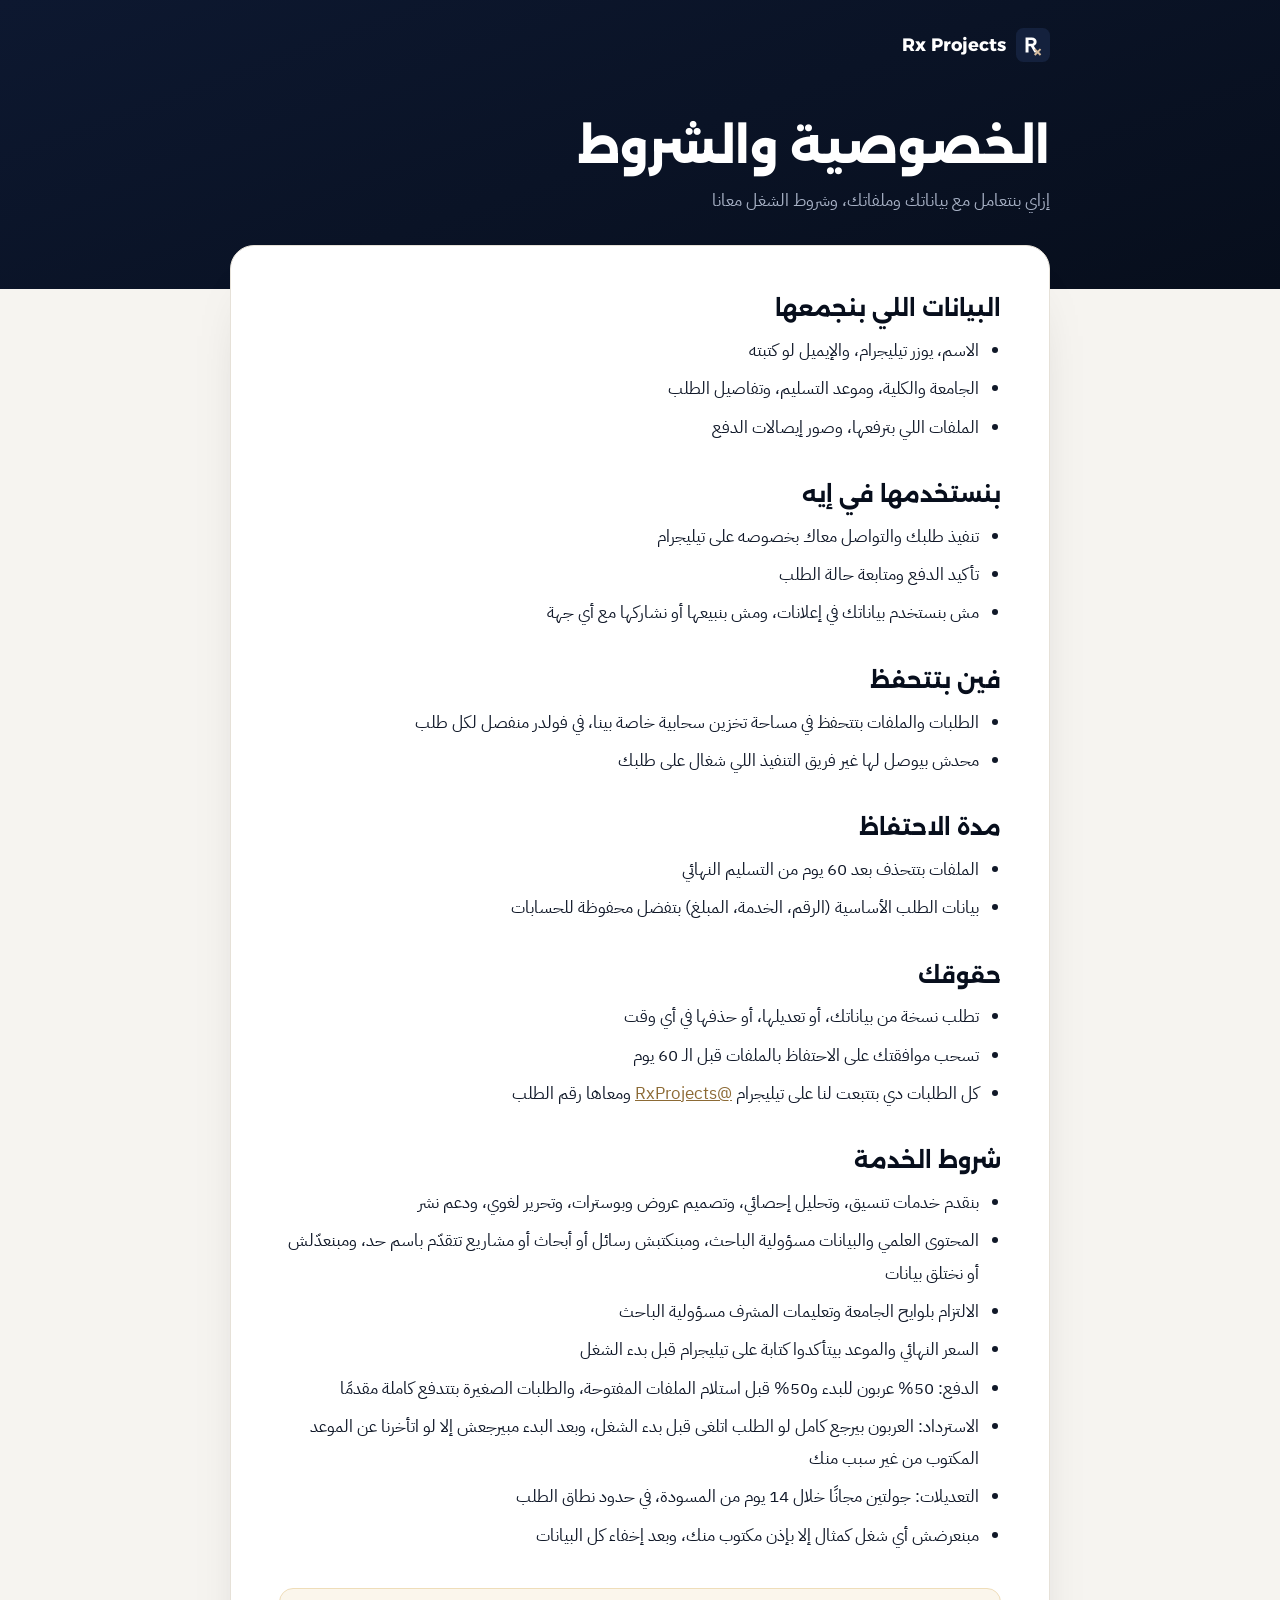
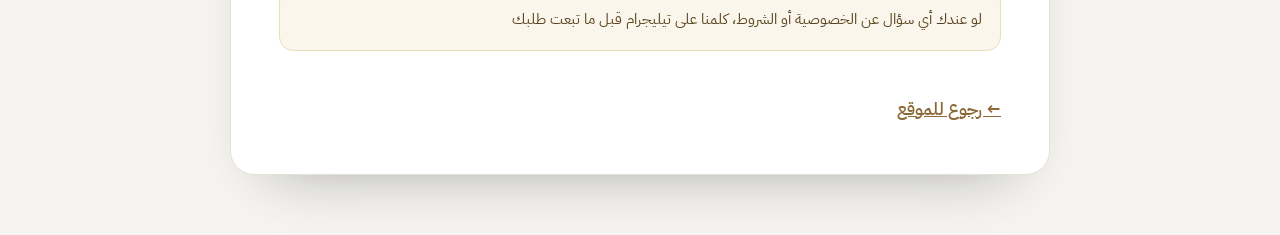
<file: privacy.html>
<!doctype html>
<html lang="ar" dir="rtl">
<head>
<meta charset="utf-8">
<meta name="viewport" content="width=device-width, initial-scale=1">
<title>الخصوصية والشروط — Rx Projects</title>
<meta name="description" content="سياسة الخصوصية وشروط التعامل مع Rx Projects">
<meta name="theme-color" content="#0A1222">
<link rel="icon" href="assets/favicon.svg" type="image/svg+xml">
<link rel="preconnect" href="https://fonts.googleapis.com">
<link rel="preconnect" href="https://fonts.gstatic.com" crossorigin>
<link href="https://fonts.googleapis.com/css2?family=Alexandria:wght@500;700;800&family=IBM+Plex+Sans+Arabic:wght@400;500;600&display=swap" rel="stylesheet">
<style>
:root{--night:#070E1C;--navy:#0D1830;--gold:#D9B57A;--gold-2:#F0D9AE;--ivory:#F6F4F0;--ink:#101828;--muted:#5C6475;--line:#E6E1D8}
*{box-sizing:border-box}
body{margin:0;background:var(--ivory);color:var(--ink);font:17px/1.9 "IBM Plex Sans Arabic",system-ui,sans-serif}
a{color:#8C6A35}
.top{background:linear-gradient(160deg,var(--navy),var(--night));color:#fff;padding:28px 20px 72px}
.top .in,.doc{width:min(820px,100%);margin:0 auto}
.brand{display:inline-flex;align-items:center;gap:10px;color:#fff;text-decoration:none;font:700 18px/1 Alexandria,sans-serif}
.brand img{width:34px;height:34px}
h1{font:800 clamp(30px,5vw,46px)/1.3 Alexandria,sans-serif;margin:44px 0 8px}
.top p{margin:0;color:#A9B3C7}
.doc{background:#fff;border:1px solid var(--line);border-radius:24px;padding:clamp(22px,5vw,48px);margin-top:-44px;margin-bottom:60px;box-shadow:0 30px 60px -40px rgba(7,14,28,.4)}
h2{font:700 22px/1.4 Alexandria,sans-serif;margin:36px 0 10px;color:var(--night)}
h2:first-child{margin-top:0}
ul{padding-inline-start:22px;margin:0}
li{margin:6px 0}
.note{margin-top:36px;padding:16px 18px;border-radius:14px;background:#FBF6EC;border:1px solid #EFDDB9;color:#5B4520;font-size:15px}
.back{display:inline-block;margin-top:28px;font-weight:600}
@media (max-width:560px){.top{padding-bottom:64px}}
</style>
</head>
<body>
<header class="top"><div class="in">
<a class="brand" href="./"><img src="assets/logo.svg" alt=""><span>Rx Projects</span></a>
<h1>الخصوصية والشروط</h1>
<p>إزاي بنتعامل مع بياناتك وملفاتك، وشروط الشغل معانا</p>
</div></header>

<main class="doc">
<h2>البيانات اللي بنجمعها</h2>
<ul>
<li>الاسم، يوزر تيليجرام، والإيميل لو كتبته</li>
<li>الجامعة والكلية، وموعد التسليم، وتفاصيل الطلب</li>
<li>الملفات اللي بترفعها، وصور إيصالات الدفع</li>
</ul>

<h2>بنستخدمها في إيه</h2>
<ul>
<li>تنفيذ طلبك والتواصل معاك بخصوصه على تيليجرام</li>
<li>تأكيد الدفع ومتابعة حالة الطلب</li>
<li>مش بنستخدم بياناتك في إعلانات، ومش بنبيعها أو نشاركها مع أي جهة</li>
</ul>

<h2>فين بتتحفظ</h2>
<ul>
<li>الطلبات والملفات بتتحفظ في مساحة تخزين سحابية خاصة بينا، في فولدر منفصل لكل طلب</li>
<li>محدش بيوصل لها غير فريق التنفيذ اللي شغال على طلبك</li>
</ul>

<h2>مدة الاحتفاظ</h2>
<ul>
<li>الملفات بتتحذف بعد 60 يوم من التسليم النهائي</li>
<li>بيانات الطلب الأساسية (الرقم، الخدمة، المبلغ) بتفضل محفوظة للحسابات</li>
</ul>

<h2>حقوقك</h2>
<ul>
<li>تطلب نسخة من بياناتك، أو تعديلها، أو حذفها في أي وقت</li>
<li>تسحب موافقتك على الاحتفاظ بالملفات قبل الـ 60 يوم</li>
<li>كل الطلبات دي بتتبعت لنا على تيليجرام <a href="https://t.me/RxProjects" id="tgLink">@RxProjects</a> ومعاها رقم الطلب</li>
</ul>

<h2>شروط الخدمة</h2>
<ul>
<li>بنقدم خدمات تنسيق، وتحليل إحصائي، وتصميم عروض وبوسترات، وتحرير لغوي، ودعم نشر</li>
<li>المحتوى العلمي والبيانات مسؤولية الباحث، ومبنكتبش رسائل أو أبحاث أو مشاريع تتقدّم باسم حد، ومبنعدّلش أو نختلق بيانات</li>
<li>الالتزام بلوايح الجامعة وتعليمات المشرف مسؤولية الباحث</li>
<li>السعر النهائي والموعد بيتأكدوا كتابة على تيليجرام قبل بدء الشغل</li>
<li>الدفع: 50% عربون للبدء و50% قبل استلام الملفات المفتوحة، والطلبات الصغيرة بتتدفع كاملة مقدمًا</li>
<li>الاسترداد: العربون بيرجع كامل لو الطلب اتلغى قبل بدء الشغل، وبعد البدء مبيرجعش إلا لو اتأخرنا عن الموعد المكتوب من غير سبب منك</li>
<li>التعديلات: جولتين مجانًا خلال 14 يوم من المسودة، في حدود نطاق الطلب</li>
<li>مبنعرضش أي شغل كمثال إلا بإذن مكتوب منك، وبعد إخفاء كل البيانات</li>
</ul>

<p class="note">لو عندك أي سؤال عن الخصوصية أو الشروط، كلمنا على تيليجرام قبل ما تبعت طلبك</p>
<a class="back" href="./">← رجوع للموقع</a>
</main>
<script>
(function(){try{var s=JSON.parse(localStorage.getItem("rx-settings-v1")||"null");var u=s&&s.config&&s.config.TELEGRAM_USERNAME;if(u){var a=document.getElementById("tgLink");a.href="https://t.me/"+encodeURIComponent(u);a.textContent="@"+u;}}catch(e){}})();
</script>
</body>
</html>
</file>
<file: styles.css>
/* =========================================================
   Rx Projects — premium styles
   ========================================================= */
:root {
  --night: #070E1C;
  --navy: #0D1830;
  --navy-2: #13223F;
  --navy-3: #1C2F55;
  --gold: #D9B57A;
  --gold-2: #F0D9AE;
  --gold-deep: #A9844A;
  --ivory: #F6F4F0;
  --white: #FFFFFF;
  --ink: #101828;
  --muted: #5C6475;
  --line: #E6E1D8;
  --on-dark: #E8ECF4;
  --on-dark-2: #A9B3C7;
  --on-dark-3: #7A859C;
  --ok: #2F9E7E;
  --err: #D9534F;
  --r: 12px;
  --r-lg: 20px;
  --r-xl: 28px;
  --display: "Alexandria", "IBM Plex Sans Arabic", system-ui, sans-serif;
  --body: "IBM Plex Sans Arabic", system-ui, sans-serif;
  --wrap: 1200px;
  --ease: cubic-bezier(.2,.7,.2,1);
}

* { box-sizing: border-box; }
[hidden] { display: none !important; }
html { scroll-behavior: smooth; -webkit-text-size-adjust: 100%; }
section, #orderForm, #orderDone { scroll-margin-top: 80px; }
body { margin: 0; font-family: var(--body); font-size: 17px; line-height: 1.8; color: var(--ink); background: var(--night); overflow-x: hidden; }
img, svg { display: block; max-width: 100%; }
a { color: inherit; text-underline-offset: 4px; }
:focus-visible { outline: 2px solid var(--gold); outline-offset: 3px; border-radius: 6px; }
::selection { background: var(--gold); color: var(--night); }
code { background: rgba(0,0,0,.12); padding: 0 5px; border-radius: 5px; }

.wrap { width: min(var(--wrap), 100% - 40px); margin-inline: auto; }
.skip { position: absolute; inset-inline-start: -9999px; top: 8px; z-index: 200; background: var(--gold); color: var(--night); padding: 8px 14px; border-radius: 8px; }
.skip:focus { inset-inline-start: 8px; }
.demo-bar { position: fixed; inset-inline: 0; bottom: 0; z-index: 60; background: var(--gold); color: var(--night); text-align: center; font-size: 14px; padding: 8px 16px; }

/* ---------------- buttons ---------------- */
.btn {
  position: relative; display: inline-flex; align-items: center; justify-content: center; gap: 10px;
  min-height: 50px; padding: 0 26px; border-radius: 999px; border: 1px solid transparent;
  font: 600 16px/1 var(--display); text-decoration: none; cursor: pointer; white-space: nowrap;
  transition: transform .25s var(--ease), box-shadow .25s var(--ease), background .25s, color .25s, border-color .25s;
}
.btn-lg { min-height: 58px; padding: 0 34px; font-size: 17px; }
.btn-small { min-height: 42px; padding: 0 20px; font-size: 15px; }
.btn-block { width: 100%; }
.btn-gold { color: var(--night); background: linear-gradient(135deg, var(--gold-2), var(--gold) 55%, var(--gold-deep)); box-shadow: 0 10px 30px -10px rgba(217,181,122,.65), inset 0 1px 0 rgba(255,255,255,.5); overflow: hidden; }
.btn-gold::after { content: ""; position: absolute; inset: 0; background: linear-gradient(110deg, transparent 30%, rgba(255,255,255,.55) 50%, transparent 70%); transform: translateX(-120%); transition: transform .8s var(--ease); }
.btn-gold:hover { transform: translateY(-2px); box-shadow: 0 16px 40px -12px rgba(217,181,122,.8), inset 0 1px 0 rgba(255,255,255,.5); }
.btn-gold:hover::after { transform: translateX(120%); }
.btn-glass { color: #fff; background: rgba(255,255,255,.06); border-color: rgba(255,255,255,.22); backdrop-filter: blur(10px); }
.btn-glass:hover { background: rgba(255,255,255,.12); border-color: rgba(255,255,255,.4); transform: translateY(-2px); }
.btn-dark { color: #fff; background: var(--navy); }
.btn-dark:hover { background: var(--navy-3); transform: translateY(-2px); }
.btn[disabled] { opacity: .6; cursor: progress; }

/* ---------------- header ---------------- */
.site-header { position: fixed; inset-inline: 0; top: 0; z-index: 50; transition: background .35s, box-shadow .35s, backdrop-filter .35s; }
.demo-bar:not([hidden]) ~ .site-header { top: 0; }
.site-header.scrolled { background: rgba(7,14,28,.78); backdrop-filter: blur(16px) saturate(140%); box-shadow: 0 1px 0 rgba(255,255,255,.06); }
.header-row { display: flex; align-items: center; gap: 28px; min-height: 76px; }
.brand { display: inline-flex; align-items: center; gap: 12px; text-decoration: none; color: #fff; }
.brand img { border-radius: 10px; box-shadow: 0 0 0 1px rgba(217,181,122,.35); }
.brand-name { display: flex; flex-direction: column; font: 700 19px/1.1 var(--display); letter-spacing: -.01em; }
.brand-name small { font: 500 10.5px/1.4 var(--display); letter-spacing: .18em; color: var(--gold); text-transform: uppercase; }
.nav { display: flex; gap: 6px; margin-inline-start: auto; }
.nav a { position: relative; padding: 8px 14px; color: var(--on-dark-2); text-decoration: none; font: 500 15px/1 var(--display); border-radius: 999px; transition: color .2s, background .2s; }
.nav a:hover { color: #fff; background: rgba(255,255,255,.06); }
@media (max-width: 960px) { .nav { display: none; } .header-cta { margin-inline-start: auto; } }

/* ---------------- hero ---------------- */
.hero { position: relative; min-height: 100svh; display: flex; align-items: center; padding: 130px 0 90px; color: var(--on-dark); background: var(--night); isolation: isolate; overflow: hidden; }
.hero-bg { position: absolute; inset: 0; z-index: -1; }
.hero-photo {
  position: absolute; inset: 0 auto 0 0; width: 58%;
  background: url("assets/hero-desk.jpg") center 40% / cover no-repeat;
  -webkit-mask-image: linear-gradient(to left, transparent 0%, #000 55%);
          mask-image: linear-gradient(to left, transparent 0%, #000 55%);
  opacity: .55; filter: saturate(.9) contrast(1.05);
  transform: scale(1.08); animation: kenburns 24s ease-in-out infinite alternate;
}
.hero-photo::after { content: ""; position: absolute; inset: 0; background: linear-gradient(180deg, rgba(7,14,28,.35), rgba(7,14,28,.15) 40%, var(--night)); }
@keyframes kenburns { to { transform: scale(1.18) translate(-2%, -1%); } }
.aurora { position: absolute; border-radius: 50%; filter: blur(90px); opacity: .55; mix-blend-mode: screen; }
.a1 { width: 620px; height: 620px; background: radial-gradient(circle, #24407A, transparent 65%); top: -180px; right: -120px; animation: drift1 18s ease-in-out infinite alternate; }
.a2 { width: 520px; height: 520px; background: radial-gradient(circle, rgba(217,181,122,.55), transparent 65%); bottom: -220px; right: 22%; animation: drift2 22s ease-in-out infinite alternate; }
.a3 { width: 420px; height: 420px; background: radial-gradient(circle, #3A2A6B, transparent 65%); top: 30%; left: 18%; animation: drift3 26s ease-in-out infinite alternate; opacity: .35; }
@keyframes drift1 { to { transform: translate(-120px, 80px) scale(1.15); } }
@keyframes drift2 { to { transform: translate(140px, -60px) scale(.9); } }
@keyframes drift3 { to { transform: translate(-80px, -90px) scale(1.2); } }
.grain { position: absolute; inset: -50%; opacity: .07; pointer-events: none;
  background-image: url("data:image/svg+xml;utf8,<svg xmlns='http://www.w3.org/2000/svg' width='160' height='160'><filter id='n'><feTurbulence type='fractalNoise' baseFrequency='.9' numOctaves='3' stitchTiles='stitch'/></filter><rect width='100%' height='100%' filter='url(%23n)'/></svg>");
  animation: grain 1.2s steps(6) infinite; }
@keyframes grain { 0%{transform:translate(0,0)} 20%{transform:translate(-3%,2%)} 40%{transform:translate(2%,-3%)} 60%{transform:translate(-2%,-1%)} 80%{transform:translate(3%,3%)} 100%{transform:translate(0,0)} }
.grid-lines { position: absolute; inset: 0; background-image: linear-gradient(rgba(255,255,255,.035) 1px, transparent 1px), linear-gradient(90deg, rgba(255,255,255,.035) 1px, transparent 1px); background-size: 72px 72px; -webkit-mask-image: radial-gradient(ellipse 70% 60% at 70% 40%, #000, transparent 75%); mask-image: radial-gradient(ellipse 70% 60% at 70% 40%, #000, transparent 75%); }

.hero-grid { display: grid; grid-template-columns: 1.15fr .85fr; gap: 64px; align-items: center; }
.hero-badge { display: inline-flex; align-items: center; gap: 10px; margin: 0 0 26px; padding: 7px 16px 7px 14px; border-radius: 999px; background: rgba(217,181,122,.1); border: 1px solid rgba(217,181,122,.3); color: var(--gold-2); font: 500 14px/1.2 var(--display); }
.pulse-dot { width: 8px; height: 8px; border-radius: 50%; background: var(--gold); box-shadow: 0 0 0 0 rgba(217,181,122,.7); animation: pulse 2s infinite; }
@keyframes pulse { 70% { box-shadow: 0 0 0 10px rgba(217,181,122,0); } 100% { box-shadow: 0 0 0 0 rgba(217,181,122,0); } }
.hero-title { margin: 0 0 24px; font: 800 clamp(40px, 5.6vw, 76px)/1.18 var(--display); letter-spacing: -.02em; color: #fff; }
.hero-title .w { display: inline-block; overflow: hidden; vertical-align: bottom; padding-bottom: .08em; }
.hero-title .w > span { display: inline-block; transform: translateY(105%); transition: transform 1s var(--ease); transition-delay: calc(var(--i) * 70ms + 150ms); }
.hero-title.is-in .w > span { transform: none; }
.hero-title .w.gold > span { background: linear-gradient(120deg, var(--gold-2), var(--gold) 50%, var(--gold-deep)); -webkit-background-clip: text; background-clip: text; color: transparent; }
.lead { margin: 0 0 36px; max-width: 36em; font-size: 19px; color: var(--on-dark-2); }
.hero-actions { display: flex; flex-wrap: wrap; gap: 14px; }
.hero-actions.center { justify-content: center; }
.hero-trust { list-style: none; margin: 44px 0 0; padding: 0; display: flex; flex-wrap: wrap; gap: 14px 32px; }
.hero-trust li { display: flex; align-items: center; gap: 12px; }
.hero-trust svg { width: 38px; height: 38px; padding: 8px; border-radius: 12px; background: rgba(217,181,122,.1); border: 1px solid rgba(217,181,122,.25); fill: none; stroke: var(--gold); stroke-width: 1.6; stroke-linecap: round; stroke-linejoin: round; }
.hero-trust span { display: flex; flex-direction: column; font-size: 13.5px; line-height: 1.45; color: var(--on-dark-3); }
.hero-trust b { color: #fff; font: 600 15px/1.4 var(--display); }

/* quote card */
.quote-card { position: relative; padding: 32px; border-radius: var(--r-xl); background: linear-gradient(160deg, rgba(28,47,85,.72), rgba(13,24,48,.78)); border: 1px solid rgba(255,255,255,.1); backdrop-filter: blur(22px) saturate(140%); box-shadow: 0 40px 80px -30px rgba(0,0,0,.7), inset 0 1px 0 rgba(255,255,255,.08); transform-style: preserve-3d; }
.quote-card::before { content: ""; position: absolute; inset: -1px; border-radius: inherit; padding: 1px; background: conic-gradient(from var(--ang, 0deg), transparent 0 60%, rgba(217,181,122,.9) 75%, transparent 90%); -webkit-mask: linear-gradient(#000 0 0) content-box, linear-gradient(#000 0 0); -webkit-mask-composite: xor; mask-composite: exclude; animation: spin 6s linear infinite; pointer-events: none; }
@property --ang { syntax: "<angle>"; initial-value: 0deg; inherits: false; }
@keyframes spin { to { --ang: 360deg; } }
.quote-glow { position: absolute; width: 260px; height: 260px; top: -90px; left: -60px; background: radial-gradient(circle, rgba(217,181,122,.35), transparent 70%); filter: blur(30px); pointer-events: none; }
.quote-card h2 { position: relative; margin: 0 0 22px; font: 700 23px/1.4 var(--display); color: #fff; }
.qq-field { position: relative; margin-bottom: 18px; }
.qq-field > label { display: block; margin-bottom: 8px; font-size: 14px; color: var(--on-dark-2); }
.seg { display: grid; grid-template-columns: 1fr 1fr; padding: 4px; border-radius: 14px; background: rgba(0,0,0,.25); border: 1px solid rgba(255,255,255,.08); }
.seg label { position: relative; cursor: pointer; }
.seg input { position: absolute; opacity: 0; pointer-events: none; }
.seg span { display: block; text-align: center; padding: 10px 8px; border-radius: 10px; font: 600 14.5px/1.3 var(--display); color: var(--on-dark-2); transition: background .25s, color .25s; }
.seg input:checked + span { background: linear-gradient(135deg, var(--gold-2), var(--gold)); color: var(--night); box-shadow: 0 6px 18px -8px rgba(217,181,122,.8); }
.seg input:focus-visible + span { outline: 2px solid var(--gold); outline-offset: 2px; }
.select-wrap { position: relative; }
.select-wrap::after { content: ""; position: absolute; left: 16px; top: 50%; width: 8px; height: 8px; border-left: 2px solid var(--gold); border-bottom: 2px solid var(--gold); transform: translateY(-70%) rotate(-45deg); pointer-events: none; }
.quote-card select { appearance: none; width: 100%; padding: 13px 16px 13px 40px; border-radius: 14px; background: rgba(0,0,0,.25); border: 1px solid rgba(255,255,255,.12); color: #fff; font: 500 15.5px/1.4 var(--body); cursor: pointer; }
.quote-card select:focus { outline: none; border-color: var(--gold); }
.quote-card select option { color: var(--ink); }
.qq-toggle { display: flex; align-items: center; gap: 12px; margin: 4px 0 22px; font-size: 14.5px; color: var(--on-dark); cursor: pointer; }
.qq-toggle input { position: absolute; opacity: 0; }
.switch { position: relative; width: 44px; height: 24px; flex: none; border-radius: 999px; background: rgba(255,255,255,.14); transition: background .25s; }
.switch::after { content: ""; position: absolute; top: 3px; right: 3px; width: 18px; height: 18px; border-radius: 50%; background: #fff; transition: transform .25s var(--ease); }
.qq-toggle input:checked + .switch { background: var(--gold); }
.qq-toggle input:checked + .switch::after { transform: translateX(-20px); }
.qq-toggle input:focus-visible + .switch { outline: 2px solid var(--gold); outline-offset: 2px; }
.qq-total { display: flex; justify-content: space-between; align-items: flex-end; gap: 12px; padding: 18px 0; margin-bottom: 18px; border-top: 1px solid rgba(255,255,255,.08); border-bottom: 1px solid rgba(255,255,255,.08); }
.qq-label { display: block; font-size: 13px; color: var(--on-dark-3); }
.qq-price { display: block; font: 800 40px/1.1 var(--display); color: #fff; letter-spacing: -.02em; }
.qq-price small { font-size: 16px; font-weight: 500; color: var(--on-dark-2); }
.qq-price.bump { animation: bump .45s var(--ease); }
@keyframes bump { 40% { transform: scale(1.06); color: var(--gold-2); } }
.qq-dep { text-align: left; }
.qq-dep output { font: 600 16px/1.4 var(--display); color: var(--gold-2); }
.qq-note { margin: 14px 0 0; font-size: 12.5px; color: var(--on-dark-3); text-align: center; line-height: 1.6; }

.scroll-cue { position: absolute; bottom: 26px; left: 50%; transform: translateX(-50%); width: 26px; height: 42px; border-radius: 999px; border: 1.5px solid rgba(255,255,255,.3); }
.scroll-cue span { position: absolute; top: 8px; left: 50%; width: 4px; height: 8px; margin-left: -2px; border-radius: 4px; background: var(--gold); animation: cue 1.8s var(--ease) infinite; }
@keyframes cue { 0% { opacity: 0; transform: translateY(0); } 30% { opacity: 1; } 100% { opacity: 0; transform: translateY(14px); } }

@media (max-width: 1000px) {
  .hero { padding: 120px 0 80px; min-height: auto; }
  .hero-grid { grid-template-columns: 1fr; gap: 48px; }
  .hero-photo { width: 100%; opacity: .3; -webkit-mask-image: linear-gradient(to bottom, #000 0%, transparent 85%); mask-image: linear-gradient(to bottom, #000 0%, transparent 85%); }
  .scroll-cue { display: none; }
}
@media (max-width: 560px) { .quote-card { padding: 24px 20px; } .hero-trust { gap: 14px 20px; } }

/* ---------------- marquee ---------------- */
.marquee { position: relative; overflow: hidden; padding: 22px 0; background: var(--navy); border-block: 1px solid rgba(255,255,255,.06); direction: ltr; -webkit-mask-image: linear-gradient(90deg, transparent, #000 10%, #000 90%, transparent); mask-image: linear-gradient(90deg, transparent, #000 10%, #000 90%, transparent); }
.marquee-track { display: flex; align-items: center; gap: 36px; width: max-content; animation: marquee 38s linear infinite; }
.marquee:hover .marquee-track { animation-play-state: paused; }
.marquee span { font: 600 18px/1 var(--display); color: var(--on-dark-2); letter-spacing: .02em; white-space: nowrap; }
.marquee i { width: 6px; height: 6px; transform: rotate(45deg); background: var(--gold); flex: none; }
@keyframes marquee { to { transform: translateX(-50%); } }

/* ---------------- promises ---------------- */
.promises { background: var(--navy); padding: 70px 0 90px; color: var(--on-dark); }
.promise-grid { display: grid; grid-template-columns: repeat(4, 1fr); gap: 0; }
.promise { padding: 8px 28px; border-inline-start: 1px solid rgba(255,255,255,.08); }
.promise:first-child { border: 0; padding-inline-start: 0; }
.promise b { display: flex; align-items: baseline; gap: 8px; font: 800 clamp(44px, 5vw, 64px)/1 var(--display); color: transparent; background: linear-gradient(120deg, #fff, var(--gold-2) 60%, var(--gold)); -webkit-background-clip: text; background-clip: text; }
.promise em { font: 600 18px/1 var(--display); font-style: normal; color: var(--gold); -webkit-text-fill-color: var(--gold); }
.promise p { margin: 12px 0 0; color: var(--on-dark-2); font-size: 15.5px; max-width: 18em; }
@media (max-width: 860px) { .promise-grid { grid-template-columns: 1fr 1fr; gap: 36px 0; } .promise:nth-child(3) { border: 0; padding-inline-start: 0; } }

/* ---------------- sections ---------------- */
.section { position: relative; padding: 120px 0; }
.section.light { background: var(--ivory); color: var(--ink); }
.section.light.alt { background: var(--white); }
.section.dark { background: var(--night); color: var(--on-dark); overflow: hidden; }
.section-head { max-width: 640px; margin-bottom: 56px; }
.section-head.center { margin-inline: auto; text-align: center; }
.kicker { display: inline-flex; align-items: center; gap: 10px; margin-bottom: 16px; font: 600 14px/1 var(--display); color: var(--gold-deep); }
.kicker::before { content: ""; width: 28px; height: 1.5px; background: currentColor; }
.section-head.center .kicker::after { content: ""; width: 28px; height: 1.5px; background: currentColor; }
.dark .kicker { color: var(--gold); }
.section-head h2 { margin: 0 0 16px; font: 700 clamp(30px, 3.8vw, 48px)/1.3 var(--display); letter-spacing: -.015em; }
.dark .section-head h2 { color: #fff; }
.section-head p { margin: 0; font-size: 18px; color: var(--muted); }
.dark .section-head p { color: var(--on-dark-2); }
@media (max-width: 760px) { .section { padding: 84px 0; } .section-head { margin-bottom: 40px; } }

/* ---------------- bento ---------------- */
.bento { display: grid; grid-template-columns: repeat(4, 1fr); gap: 18px; }
.tile { position: relative; overflow: hidden; padding: 30px; border-radius: var(--r-lg); background: var(--white); border: 1px solid var(--line); transition: transform .4s var(--ease), box-shadow .4s var(--ease), border-color .4s; }
.tile::before { content: ""; position: absolute; inset: 0; background: radial-gradient(420px circle at var(--mx, 50%) var(--my, 50%), rgba(217,181,122,.16), transparent 45%); opacity: 0; transition: opacity .3s; pointer-events: none; }
.tile:hover { transform: translateY(-6px); box-shadow: 0 30px 60px -30px rgba(16,24,40,.28); border-color: rgba(217,181,122,.55); }
.tile:hover::before { opacity: 1; }
.tile-xl { grid-column: span 2; grid-row: span 2; background: linear-gradient(160deg, var(--navy-2), var(--night)); color: var(--on-dark); border-color: transparent; }
.tile-xl h3 { color: #fff; font-size: 26px !important; }
.tile-xl p { color: var(--on-dark-2) !important; max-width: 26em; }
.tile-wide { grid-column: span 2; }
.tile-icon { width: 52px; height: 52px; display: grid; place-items: center; margin-bottom: 22px; border-radius: 15px; background: linear-gradient(135deg, rgba(217,181,122,.22), rgba(217,181,122,.06)); border: 1px solid rgba(217,181,122,.35); }
.tile-icon svg { width: 26px; height: 26px; fill: none; stroke: var(--gold-deep); stroke-width: 1.6; stroke-linecap: round; stroke-linejoin: round; }
.tile-xl .tile-icon svg { stroke: var(--gold); }
.tile h3 { margin: 0 0 10px; font: 700 20px/1.4 var(--display); }
.tile p { margin: 0; color: var(--muted); font-size: 15.5px; line-height: 1.75; }
.mini-doc { position: absolute; left: 30px; bottom: -30px; width: 46%; aspect-ratio: .74; padding: 22px 18px; border-radius: 10px 10px 0 0; background: #fff; display: flex; flex-direction: column; gap: 9px; box-shadow: 0 -20px 60px -20px rgba(0,0,0,.6); transform: rotate(-4deg); transition: transform .6s var(--ease); }
.tile-xl:hover .mini-doc { transform: rotate(0) translateY(-14px); }
.mini-doc span { height: 7px; border-radius: 4px; background: #E9E6E0; }
.mini-doc .s { width: 60%; }
.mini-doc .md-h { height: 14px; width: 55%; background: var(--navy-2); margin-bottom: 6px; }
.mini-doc .md-t { height: 44px; background: linear-gradient(#fff, #fff) padding-box, linear-gradient(var(--ink), var(--ink)) top/100% 1.5px no-repeat, linear-gradient(var(--ink), var(--ink)) bottom/100% 1.5px no-repeat; border-radius: 0; margin: 6px 0; }
.mini-bars { display: flex; align-items: flex-end; gap: 8px; height: 70px; margin-top: 22px; direction: ltr; }
.mini-bars i { flex: 1; height: var(--h); border-radius: 6px 6px 2px 2px; background: linear-gradient(180deg, var(--gold), rgba(217,181,122,.25)); transform-origin: bottom; transform: scaleY(.1); transition: transform 1s var(--ease); }
.in .mini-bars i, .mini-bars.in i { transform: none; }
.mini-bars i:nth-child(2) { transition-delay: .08s; } .mini-bars i:nth-child(3) { transition-delay: .16s; } .mini-bars i:nth-child(4) { transition-delay: .24s; background: linear-gradient(180deg, var(--navy-3), var(--navy-2)); } .mini-bars i:nth-child(5) { transition-delay: .32s; }
@media (max-width: 1000px) { .bento { grid-template-columns: 1fr 1fr; } .tile-xl { grid-row: span 1; min-height: 420px; } }
@media (max-width: 620px) { .bento { grid-template-columns: 1fr; } .tile-xl, .tile-wide { grid-column: auto; } .tile-xl { min-height: 460px; } }

/* ---------------- before / after ---------------- */
.diff-grid { display: grid; grid-template-columns: .9fr 1.1fr; gap: 72px; align-items: center; }
.checks { list-style: none; padding: 0; margin: 28px 0 0; display: grid; gap: 12px; }
.checks li { position: relative; padding-inline-start: 34px; color: var(--on-dark); font-size: 16px; }
.checks li::before { content: ""; position: absolute; inset-inline-start: 0; top: 5px; width: 20px; height: 20px; border-radius: 50%; background: rgba(217,181,122,.15) url("data:image/svg+xml;utf8,<svg xmlns='http://www.w3.org/2000/svg' viewBox='0 0 24 24' fill='none' stroke='%23D9B57A' stroke-width='3' stroke-linecap='round' stroke-linejoin='round'><path d='M6 12l4 4 8-8'/></svg>") center/12px no-repeat; border: 1px solid rgba(217,181,122,.4); }
.compare { position: relative; aspect-ratio: 210 / 260; width: min(560px, 100%); justify-self: center; border-radius: 14px; overflow: hidden; box-shadow: 0 50px 100px -40px rgba(0,0,0,.8), 0 0 0 1px rgba(255,255,255,.08); user-select: none; touch-action: pan-y; }
.cmp-page { position: absolute; inset: 0; padding: 7% 8% 7% 12%; background: #fff; color: #222; font-family: "Times New Roman", Georgia, serif; }
.cmp-before { background: #FBFAF7; font-family: Calibri, Arial, sans-serif; padding: 4% 5%; }
.cmp-after { clip-path: inset(0 0 0 var(--pos)); }
.cb-title { margin: 0 0 10px; font-size: 22px; font-weight: 700; color: #1a1a1a; }
.cb-p { font-size: 13px; margin: 0 0 8px; line-height: 1.5; text-align: left; }
.cb-table { border-collapse: collapse; width: 70%; font-size: 12.5px; margin: 10px 0; }
.cb-table td { border: 1px solid #333; padding: 3px 6px; }
.ca-chapter { margin: 0; font-size: 10px; letter-spacing: .2em; color: #666; }
.ca-title { margin: 2px 0 12px; font-size: 26px; font-weight: 700; color: var(--navy-2); }
.ca-h2 { margin: 0 0 6px; font-size: 13px; font-weight: 700; }
.ca-p { margin: 0 0 12px; font-size: 12px; line-height: 1.6; text-align: justify; }
.ca-cap { margin: 0 0 4px; font-size: 11px; font-weight: 700; }
.ca-table { width: 100%; border-collapse: collapse; font-size: 11px; }
.ca-table th { text-align: left; border-top: 1.5px solid #111; border-bottom: 1px solid #111; padding: 4px 5px; }
.ca-table td { padding: 3px 5px; }
.ca-table tr:last-child td { border-bottom: 1.5px solid #111; }
.ca-foot { margin: 4px 0 0; font-size: 9.5px; color: #555; font-style: italic; }
.ca-folio { position: absolute; bottom: 5%; left: 0; right: 0; text-align: center; font-size: 10px; color: #777; margin: 0; }
.cmp-handle { position: absolute; top: 0; bottom: 0; left: var(--pos); width: 2px; margin-left: -1px; background: var(--gold); box-shadow: 0 0 20px rgba(217,181,122,.8); pointer-events: none; }
.cmp-handle span { position: absolute; top: 50%; left: 50%; width: 48px; height: 48px; margin: -24px 0 0 -24px; border-radius: 50%; background: var(--gold); box-shadow: 0 10px 30px rgba(0,0,0,.4); }
.cmp-handle span::before, .cmp-handle span::after { content: ""; position: absolute; top: 50%; width: 9px; height: 9px; border-top: 2.5px solid var(--night); border-left: 2.5px solid var(--night); }
.cmp-handle span::before { left: 11px; transform: translateY(-50%) rotate(-45deg); }
.cmp-handle span::after { right: 11px; transform: translateY(-50%) rotate(135deg); }
.cmp-range { position: absolute; inset: 0; width: 100%; height: 100%; opacity: 0; cursor: ew-resize; margin: 0; direction: ltr; }
.cmp-tag { position: absolute; bottom: 14px; padding: 5px 14px; border-radius: 999px; font: 600 13px/1.3 var(--display); pointer-events: none; }
.tag-before { left: 14px; background: rgba(16,24,40,.75); color: #fff; }
.tag-after { right: 14px; background: var(--gold); color: var(--night); }
@media (max-width: 1000px) { .diff-grid { grid-template-columns: 1fr; gap: 48px; } }

/* ---------------- showcase ---------------- */
.showcase { overflow: hidden; }
.stage { position: relative; height: 640px; perspective: 1400px; }
.mock { position: absolute; margin: 0; }
.mock figcaption { margin-top: 14px; text-align: center; font: 600 14px/1.3 var(--display); color: var(--muted); }
.float { animation: floaty 7s ease-in-out infinite; }
.f2 { animation-delay: -2.3s; } .f3 { animation-delay: -4.6s; }
@keyframes floaty { 50% { translate: 0 -16px; } }
.mock-slide { width: 46%; top: 30px; right: 0; z-index: 2; }
.mock-slide > div:first-child, .mock-slide .slide-top { display: flex; gap: 6px; padding: 12px 14px; background: #1B2A4A; border-radius: 14px 14px 0 0; }
.slide-top span { width: 9px; height: 9px; border-radius: 50%; background: rgba(255,255,255,.25); }
.slide-body { padding: 26px 30px 24px; background: linear-gradient(160deg, var(--navy-2), var(--night)); border-radius: 0 0 14px 14px; box-shadow: 0 40px 80px -30px rgba(16,24,40,.6); color: #fff; font-family: "Inter", "IBM Plex Sans", Arial, sans-serif; }
.sl-k { margin: 0; font-size: 11px; letter-spacing: .25em; color: var(--gold); }
.sl-t { margin: 4px 0 18px; font-size: 21px; font-weight: 700; }
.sl-chart { display: flex; align-items: flex-end; gap: 28px; height: 170px; padding: 0 12px; border-bottom: 1px solid rgba(255,255,255,.2); }
.sl-chart i { position: relative; flex: 1; height: var(--h); border-radius: 8px 8px 0 0; background: rgba(255,255,255,.18); transform-origin: bottom; transform: scaleY(.05); transition: transform 1.2s var(--ease); }
.sl-chart i.hi { background: linear-gradient(180deg, var(--gold-2), var(--gold)); }
.sl-chart i:nth-child(2) { transition-delay: .15s; } .sl-chart i:nth-child(3) { transition-delay: .3s; }
.sl-chart em { position: absolute; top: -24px; left: 0; right: 0; text-align: center; font-style: normal; font-size: 13px; font-weight: 700; opacity: 0; transition: opacity .5s 1s; }
.in .sl-chart i { transform: none; } .in .sl-chart em { opacity: 1; }
.sl-axis { display: flex; justify-content: space-around; margin: 8px 0 0; font-size: 11px; color: rgba(255,255,255,.6); }
.mock-chart { width: 38%; top: 290px; left: 27%; z-index: 3; padding: 20px 22px 10px; background: #fff; border-radius: 16px; border: 1px solid var(--line); box-shadow: 0 40px 80px -36px rgba(16,24,40,.45); }
.mock-chart svg { width: 100%; height: auto; font-family: Arial, sans-serif; }
.mock-chart text { font-size: 10px; fill: #667; direction: ltr; unicode-bidi: plaintext; }
.mock-chart .gridl line { stroke: #EEE9E0; }
.mock-chart .line { fill: none; stroke: var(--gold-deep); stroke-width: 2.5; }
.mock-chart .line2 { fill: none; stroke: var(--navy-3); stroke-width: 2; stroke-dasharray: 5 4; }
.mock-chart .draw { stroke-dasharray: 600; stroke-dashoffset: 600; transition: stroke-dashoffset 2.2s var(--ease); }
.mock-chart .line2.draw { stroke-dasharray: 600; }
.in .mock-chart .draw, .mock-chart.in .draw { stroke-dashoffset: 0; }
.mock-chart .area { opacity: 0; transition: opacity 1s 1.4s; }
.mock-chart.in .area { opacity: 1; }
.mock-chart .dots circle { fill: var(--gold-deep); stroke: #fff; stroke-width: 2; opacity: 0; transition: opacity .4s 2s; }
.mock-chart.in .dots circle { opacity: 1; }
.mock-poster { width: 22%; top: 10px; left: 2%; z-index: 1; }
.poster { aspect-ratio: .707; padding: 18px; background: #fff; border-radius: 8px; box-shadow: 0 30px 70px -30px rgba(16,24,40,.5); border-top: 10px solid var(--navy-2); display: flex; flex-direction: column; gap: 10px; font-family: Arial, sans-serif; }
.po-t { margin: 0; font-size: 12px; font-weight: 700; line-height: 1.35; color: var(--navy-2); }
.po-a { margin: 0; font-size: 8px; color: #888; }
.po-cols { display: grid; grid-template-columns: repeat(auto-fit, minmax(0, 1fr)); gap: 8px; }
.po-cols span { height: 46px; border-radius: 4px; background: repeating-linear-gradient(#ECE8E0 0 4px, transparent 4px 9px); }
.po-row { display: grid; grid-template-columns: 1fr 1fr; gap: 8px; }
.po-fig { height: 70px; border-radius: 6px; background: linear-gradient(180deg, rgba(217,181,122,.5), rgba(217,181,122,.15)); }
.po-fig.b { background: linear-gradient(180deg, rgba(28,47,85,.5), rgba(28,47,85,.15)); }
@media (max-width: 900px) {
  .stage { height: auto; display: grid; gap: 40px; perspective: none; }
  .mock { position: relative; inset: auto !important; width: 100% !important; }
  .mock-poster { width: 70% !important; justify-self: center; }
}

/* ---------------- packages ---------------- */
#packages { background: radial-gradient(900px 500px at 50% 0%, rgba(36,64,122,.45), transparent 70%), var(--night); }
.tabs-wrap { display: flex; justify-content: center; margin-bottom: 48px; }
.tabs { position: relative; display: inline-flex; padding: 5px; border-radius: 999px; background: rgba(255,255,255,.05); border: 1px solid rgba(255,255,255,.1); }
.tab-ink { position: absolute; top: 5px; bottom: 5px; border-radius: 999px; background: linear-gradient(135deg, var(--gold-2), var(--gold)); transition: left .45s var(--ease), width .45s var(--ease); }
.tabs button { position: relative; z-index: 1; border: 0; background: none; padding: 12px 26px; border-radius: 999px; font: 600 15.5px/1 var(--display); color: var(--on-dark-2); cursor: pointer; transition: color .3s; }
.tabs button[aria-selected="true"] { color: var(--night); }
.pkg-grid { display: grid; grid-template-columns: repeat(auto-fit, minmax(280px, 1fr)); gap: 20px; align-items: stretch; }
.pkg-panel:not([hidden]) .pkg { animation: pkgIn .7s var(--ease) both; }
.pkg-panel .pkg:nth-child(2) { animation-delay: .08s; } .pkg-panel .pkg:nth-child(3) { animation-delay: .16s; } .pkg-panel .pkg:nth-child(4) { animation-delay: .24s; } .pkg-panel .pkg:nth-child(5) { animation-delay: .32s; } .pkg-panel .pkg:nth-child(6) { animation-delay: .4s; } .pkg-panel .pkg:nth-child(7) { animation-delay: .48s; }
@keyframes pkgIn { from { opacity: 0; transform: translateY(26px); } }
.pkg { position: relative; display: flex; flex-direction: column; padding: 32px 28px 28px; border-radius: var(--r-xl); background: linear-gradient(170deg, rgba(28,47,85,.55), rgba(13,24,48,.55)); border: 1px solid rgba(255,255,255,.09); color: var(--on-dark); transition: transform .4s var(--ease), border-color .4s, box-shadow .4s; }
.pkg:hover { transform: translateY(-8px); border-color: rgba(217,181,122,.4); box-shadow: 0 40px 80px -40px rgba(0,0,0,.8); }
.pkg.featured { background: linear-gradient(170deg, rgba(217,181,122,.16), rgba(13,24,48,.7) 55%); border-color: rgba(217,181,122,.55); box-shadow: 0 0 0 1px rgba(217,181,122,.25), 0 40px 90px -40px rgba(217,181,122,.4); }
.pkg-flag { position: absolute; top: -13px; inset-inline-start: 28px; padding: 5px 14px; border-radius: 999px; background: linear-gradient(135deg, var(--gold-2), var(--gold)); color: var(--night); font: 700 12.5px/1.3 var(--display); box-shadow: 0 8px 20px -6px rgba(217,181,122,.7); }
.pkg h3 { margin: 0; font: 700 24px/1.3 var(--display); color: #fff; }
.pkg-sum { margin: 6px 0 22px; color: var(--on-dark-2); font-size: 15px; }
.pkg-price { display: flex; align-items: baseline; flex-wrap: wrap; gap: 8px; margin-bottom: 24px; }
.pkg-price b { font: 800 44px/1 var(--display); letter-spacing: -.02em; color: #fff; }
.pkg.featured .pkg-price b { background: linear-gradient(120deg, #fff, var(--gold-2) 60%, var(--gold)); -webkit-background-clip: text; background-clip: text; color: transparent; }
.pkg-price span { font-size: 14px; color: var(--on-dark-3); }
.pkg ul { list-style: none; margin: 0 0 26px; padding: 0; display: grid; gap: 10px; font-size: 15px; }
.pkg li { display: flex; gap: 10px; align-items: flex-start; color: var(--on-dark); line-height: 1.6; }
.pkg li::before { content: ""; flex: none; width: 18px; height: 18px; margin-top: 3px; border-radius: 50%; background: rgba(217,181,122,.15) url("data:image/svg+xml;utf8,<svg xmlns='http://www.w3.org/2000/svg' viewBox='0 0 24 24' fill='none' stroke='%23D9B57A' stroke-width='3' stroke-linecap='round' stroke-linejoin='round'><path d='M6 12l4 4 8-8'/></svg>") center/11px no-repeat; }
.pkg-foot { margin-top: auto; display: flex; align-items: center; justify-content: space-between; gap: 12px; padding-top: 20px; border-top: 1px solid rgba(255,255,255,.08); }
.pkg-days { font-size: 14px; color: var(--on-dark-3); }
.pkg .btn { min-height: 44px; padding: 0 22px; font-size: 15px; }
.pkg:not(.featured) .btn { color: #fff; background: rgba(255,255,255,.07); border-color: rgba(255,255,255,.18); box-shadow: none; }
.pkg:not(.featured) .btn::after { display: none; }
.pkg:not(.featured) .btn:hover { background: var(--gold); color: var(--night); border-color: var(--gold); }
.pkg-note { margin: 40px 0 0; text-align: center; color: var(--on-dark-2); font-size: 15px; }
.pkg-note a { color: var(--gold); }
.pkg-note b { color: #fff; }

/* ---------------- timeline ---------------- */
.how-grid { display: grid; grid-template-columns: .85fr 1.15fr; gap: 80px; align-items: start; }
.sticky-head { position: sticky; top: 120px; }
.sticky-head .btn { margin-top: 30px; }
.timeline { position: relative; list-style: none; margin: 0; padding: 0; display: grid; gap: 22px; }
.timeline li { position: relative; display: flex; gap: 24px; padding: 26px 28px; border-radius: var(--r-lg); background: var(--white); border: 1px solid var(--line); transition: transform .4s var(--ease), box-shadow .4s; }
.timeline li:hover { transform: translateX(-6px); box-shadow: 0 24px 50px -30px rgba(16,24,40,.3); }
.t-dot { position: relative; z-index: 1; flex: none; width: 48px; height: 48px; display: grid; place-items: center; border-radius: 14px; background: var(--navy); color: var(--gold); font: 700 18px/1 var(--display); transition: background .4s, color .4s; }
.timeline li.lit .t-dot { background: linear-gradient(135deg, var(--gold-2), var(--gold)); color: var(--night); }
.timeline h3 { margin: 0 0 4px; font: 700 19px/1.4 var(--display); }
.timeline p { margin: 0; color: var(--muted); font-size: 15.5px; }
.t-line { position: absolute; top: 50px; bottom: 50px; right: 51px; width: 2px; background: var(--line); z-index: 0; pointer-events: none; }
.t-fill { position: absolute; inset: 0 0 auto 0; height: var(--fill, 0%); background: linear-gradient(var(--gold), var(--gold-deep)); transition: height .2s linear; }
@media (max-width: 960px) { .how-grid { grid-template-columns: 1fr; gap: 40px; } .sticky-head { position: static; } }

/* ---------------- order ---------------- */
.order-section { background: var(--night); }
.order-bg { position: absolute; inset: 0; pointer-events: none; }
.order-bg .a2 { bottom: auto; top: -200px; right: -200px; opacity: .35; }
.order-wrap { position: relative; display: grid; grid-template-columns: 360px 1fr; gap: 64px; align-items: start; }
.order-perks { list-style: none; padding: 0; margin: 30px 0 0; display: grid; gap: 14px; }
.order-perks li { position: relative; padding-inline-start: 34px; color: var(--on-dark); font-size: 15.5px; }
.order-perks li::before { content: ""; position: absolute; inset-inline-start: 0; top: 5px; width: 20px; height: 20px; border-radius: 50%; background: rgba(217,181,122,.15) url("data:image/svg+xml;utf8,<svg xmlns='http://www.w3.org/2000/svg' viewBox='0 0 24 24' fill='none' stroke='%23D9B57A' stroke-width='3' stroke-linecap='round' stroke-linejoin='round'><path d='M6 12l4 4 8-8'/></svg>") center/12px no-repeat; border: 1px solid rgba(217,181,122,.4); }
@media (max-width: 1000px) { .order-wrap { grid-template-columns: 1fr; gap: 8px; } }
.order-card { position: relative; padding: 36px; border-radius: var(--r-xl); background: linear-gradient(165deg, rgba(28,47,85,.6), rgba(13,24,48,.85)); border: 1px solid rgba(255,255,255,.1); backdrop-filter: blur(16px); box-shadow: 0 50px 100px -50px rgba(0,0,0,.9); color: var(--on-dark); }
@media (max-width: 560px) { .order-card { padding: 22px 18px; } }
.progress { list-style: none; padding: 0; margin: 0 0 34px; display: grid; grid-template-columns: repeat(4, 1fr); gap: 8px; }
.progress li { display: flex; align-items: center; gap: 10px; padding-top: 12px; border-top: 3px solid rgba(255,255,255,.1); font: 500 14px/1.3 var(--display); color: var(--on-dark-3); transition: border-color .4s, color .4s; }
.progress li i { flex: none; width: 26px; height: 26px; display: grid; place-items: center; border-radius: 50%; font-style: normal; font-size: 12.5px; background: rgba(255,255,255,.07); transition: background .4s, color .4s; }
.progress li.is-done { border-color: var(--gold-deep); color: var(--on-dark-2); }
.progress li.is-done i { background: var(--gold-deep); color: var(--night); }
.progress li.is-current { border-color: var(--gold); color: #fff; }
.progress li.is-current i { background: var(--gold); color: var(--night); }
@media (max-width: 560px) { .progress li { flex-direction: column; align-items: flex-start; gap: 6px; font-size: 12.5px; } }
.step:not([hidden]) { animation: stepIn .5s var(--ease); }
@keyframes stepIn { from { opacity: 0; transform: translateX(-18px); } }
fieldset { border: 0; margin: 0; padding: 0; min-width: 0; }
legend { padding: 0; margin-bottom: 22px; font: 700 23px/1.4 var(--display); color: #fff; }
.field { display: flex; flex-direction: column; gap: 7px; margin-bottom: 18px; }
.field label { font-size: 14.5px; font-weight: 500; color: var(--on-dark); }
.opt { color: var(--on-dark-3); font-weight: 400; }
.field small { font-size: 12.5px; color: var(--on-dark-3); }
.order-card input, .order-card select, .order-card textarea { width: 100%; padding: 13px 16px; border-radius: 14px; background: rgba(0,0,0,.22); border: 1px solid rgba(255,255,255,.12); color: #fff; font: 400 16px/1.5 var(--body); transition: border-color .2s, box-shadow .2s, background .2s; }
.order-card select option { color: var(--ink); }
.order-card input::placeholder, .order-card textarea::placeholder { color: #6E7A92; }
.order-card input:focus, .order-card select:focus, .order-card textarea:focus { outline: none; border-color: var(--gold); background: rgba(0,0,0,.3); box-shadow: 0 0 0 4px rgba(217,181,122,.15); }
.order-card input[aria-invalid="true"] { border-color: var(--err); }
.order-card input[type="date"] { color-scheme: dark; }
.order-card input[type="file"] { padding: 10px; font-size: 14px; }
.grid-2 { display: grid; grid-template-columns: 1fr 1fr; gap: 0 18px; }
@media (max-width: 640px) { .grid-2 { grid-template-columns: 1fr; } }
.level-switch { display: inline-flex; padding: 4px; margin-bottom: 20px; border-radius: 14px; background: rgba(0,0,0,.25); border: 1px solid rgba(255,255,255,.1); }
.level-switch label { position: relative; padding: 10px 20px; border-radius: 10px; cursor: pointer; font: 600 14.5px/1.3 var(--display); color: var(--on-dark-2); transition: background .25s, color .25s; }
.level-switch input { position: absolute; opacity: 0; pointer-events: none; }
.level-switch label:has(input:checked) { background: linear-gradient(135deg, var(--gold-2), var(--gold)); color: var(--night); }
.level-switch label:has(input:focus-visible) { outline: 2px solid var(--gold); outline-offset: 2px; }
.choice-list { display: grid; gap: 10px; margin-bottom: 20px; }
.choice { display: grid; grid-template-columns: auto 1fr auto; gap: 16px; align-items: center; padding: 16px 18px; border-radius: 16px; border: 1px solid rgba(255,255,255,.1); background: rgba(255,255,255,.02); cursor: pointer; transition: border-color .25s, background .25s, transform .25s var(--ease); }
.choice:hover { border-color: rgba(255,255,255,.25); transform: translateY(-1px); }
.choice input { width: 20px; height: 20px; margin: 0; accent-color: var(--gold); }
.choice:has(input:checked) { border-color: var(--gold); background: rgba(217,181,122,.08); box-shadow: 0 0 0 4px rgba(217,181,122,.08); }
.c-name { display: block; font: 700 16px/1.4 var(--display); color: #fff; }
.c-sum { display: block; font-size: 13.5px; color: var(--on-dark-3); line-height: 1.5; }
.c-price { font: 700 17px/1.2 var(--display); color: var(--gold-2); white-space: nowrap; text-align: left; }
.c-price small { display: block; font: 400 12px/1.3 var(--body); color: var(--on-dark-3); }
.check { display: flex; gap: 12px; align-items: flex-start; margin: 8px 0; font-size: 15px; color: var(--on-dark); cursor: pointer; }
.check input { flex: none; width: 19px; height: 19px; margin-top: 4px; accent-color: var(--gold); }
.check a { color: var(--gold); }
.dropzone { position: relative; margin-bottom: 16px; padding: 38px 20px; border-radius: var(--r-lg); border: 1.5px dashed rgba(217,181,122,.4); background: rgba(217,181,122,.03); text-align: center; transition: border-color .25s, background .25s, transform .25s var(--ease); }
.dropzone.is-over { border-color: var(--gold); background: rgba(217,181,122,.1); transform: scale(1.01); }
.dropzone input { position: absolute; inset: 0; opacity: 0; cursor: pointer; }
.dz-icon { width: 54px; height: 54px; margin: 0 auto 14px; display: grid; place-items: center; border-radius: 16px; background: rgba(217,181,122,.12); }
.dz-icon svg { width: 26px; height: 26px; fill: none; stroke: var(--gold); stroke-width: 1.8; stroke-linecap: round; stroke-linejoin: round; animation: upbob 2s ease-in-out infinite; }
@keyframes upbob { 50% { transform: translateY(-3px); } }
.dropzone p { margin: 0; color: var(--on-dark); }
.dropzone .link { position: relative; z-index: 1; color: var(--gold); text-decoration: underline; cursor: pointer; }
.dz-help { margin-top: 6px !important; font-size: 13.5px; color: var(--on-dark-3) !important; }
.file-list { list-style: none; padding: 0; margin: 0 0 20px; display: grid; gap: 8px; }
.file-list li { display: flex; align-items: center; gap: 12px; padding: 10px 14px; border-radius: 12px; background: rgba(255,255,255,.04); font-size: 14px; animation: stepIn .35s var(--ease); }
.file-list .fn { flex: 1; overflow: hidden; text-overflow: ellipsis; white-space: nowrap; direction: ltr; text-align: right; color: var(--on-dark); }
.file-list .fs { color: var(--on-dark-3); white-space: nowrap; }
.file-list button { background: none; border: 0; color: #F08F8B; cursor: pointer; font: inherit; }
.file-list .total { background: none; justify-content: space-between; color: var(--on-dark-3); }
.file-list .total.over { color: #F08F8B; }
.summary { display: grid; grid-template-columns: max-content 1fr; gap: 10px 24px; margin: 0 0 26px; font-size: 15px; }
.summary dt { color: var(--on-dark-3); }
.summary dd { margin: 0; color: #fff; }
.sum-total { font: 800 24px/1.3 var(--display); color: var(--gold-2); }
.pay-box { margin-bottom: 20px; padding: 22px; border-radius: var(--r-lg); border: 1px solid rgba(217,181,122,.3); background: rgba(217,181,122,.04); }
.pay-box h3 { margin: 0 0 6px; font: 700 18px/1.4 var(--display); color: #fff; }
.pay-box > p { margin: 0 0 14px; color: var(--on-dark); font-size: 15px; }
.pay-methods { display: grid; gap: 8px; margin-bottom: 12px; }
.pay-method { display: flex; align-items: center; gap: 12px; padding: 12px 16px; border-radius: 12px; background: rgba(0,0,0,.2); }
.pay-method span { min-width: 88px; font-size: 14px; color: var(--on-dark-3); }
.pay-method b { flex: 1; text-align: right; color: #fff; font: 600 16px/1.3 var(--display); }
.copy { padding: 5px 14px; border-radius: 999px; border: 1px solid rgba(255,255,255,.2); background: none; color: var(--on-dark); font: 500 13px/1.4 var(--body); cursor: pointer; }
.copy:hover { border-color: var(--gold); color: var(--gold); }
.pay-hint { font-size: 13.5px !important; color: var(--on-dark-2) !important; }
.form-error { margin: 16px 0 0; padding: 12px 16px; border-radius: 12px; background: rgba(217,83,79,.12); border: 1px solid rgba(217,83,79,.4); color: #F5B9B6; font-size: 15px; animation: shake .4s; }
@keyframes shake { 25% { transform: translateX(6px); } 50% { transform: translateX(-6px); } 75% { transform: translateX(3px); } }
.form-nav { display: flex; gap: 12px; margin-top: 30px; padding-top: 24px; border-top: 1px solid rgba(255,255,255,.08); }
.form-nav #nextBtn, .form-nav #submitBtn { margin-inline-start: auto; min-width: 150px; }
.done { text-align: center; padding: 56px 36px; }
.order-wrap > .done { grid-column: 2; }
@media (max-width: 1000px) { .order-wrap > .done { grid-column: auto; } }
.done-check { width: 84px; height: 84px; margin: 0 auto 22px; }
.done-check circle { fill: none; stroke: var(--gold); stroke-width: 2; stroke-dasharray: 160; stroke-dashoffset: 160; animation: dash 1s var(--ease) forwards; }
.done-check path { fill: none; stroke: var(--gold); stroke-width: 3; stroke-linecap: round; stroke-linejoin: round; stroke-dasharray: 40; stroke-dashoffset: 40; animation: dash .6s .7s var(--ease) forwards; }
@keyframes dash { to { stroke-dashoffset: 0; } }
.done h3 { margin: 0 0 18px; font: 700 28px/1.3 var(--display); color: #fff; }
.done p { margin: 0 auto 8px; max-width: 30em; color: var(--on-dark-2); }
.order-id { margin: 4px 0 22px !important; font: 800 clamp(30px, 6vw, 46px)/1.2 var(--display); letter-spacing: .02em; background: linear-gradient(120deg, #fff, var(--gold-2) 60%, var(--gold)); -webkit-background-clip: text; background-clip: text; color: transparent !important; }
.done .hero-actions { margin-top: 30px; }

/* ---------------- track ---------------- */
.track-wrap { max-width: 820px; }
.track-form { display: grid; grid-template-columns: 1fr 1fr auto; gap: 14px; align-items: end; padding: 20px; border-radius: var(--r-xl); background: var(--white); border: 1px solid var(--line); box-shadow: 0 30px 60px -40px rgba(16,24,40,.35); }
.track-form .field { margin: 0; }
.track-form label { font-size: 14px; font-weight: 500; color: var(--ink); }
.track-form input { width: 100%; padding: 13px 16px; border-radius: 14px; border: 1px solid var(--line); background: var(--ivory); color: var(--ink); font: 400 16px/1.5 var(--body); }
.track-form input:focus { outline: none; border-color: var(--gold-deep); box-shadow: 0 0 0 4px rgba(217,181,122,.2); background: #fff; }
.track-form .btn { min-height: 52px; }
@media (max-width: 680px) { .track-form { grid-template-columns: 1fr; } }
.track-result { margin-top: 22px; padding: 28px; border-radius: var(--r-xl); background: linear-gradient(160deg, var(--navy-2), var(--night)); color: var(--on-dark); animation: stepIn .5s var(--ease); }
.track-result h3 { margin: 0 0 4px; font: 800 24px/1.3 var(--display); color: #fff; }
.track-result .meta { margin: 0 0 24px; font-size: 14px; color: var(--on-dark-3); }
.track-result .err { margin: 0; color: #F5B9B6; }
.status-line { list-style: none; margin: 0; padding: 0; display: grid; grid-template-columns: repeat(7, 1fr); gap: 6px; font-size: 12.5px; }
.status-line li { padding-top: 10px; border-top: 4px solid rgba(255,255,255,.1); color: var(--on-dark-3); line-height: 1.4; }
.status-line li.done { border-color: var(--gold-deep); color: var(--on-dark-2); }
.status-line li.now { border-color: var(--gold); color: #fff; font-weight: 600; }
@media (max-width: 680px) {
  .status-line { grid-template-columns: 1fr; gap: 0; }
  .status-line li { border-top: 0; border-inline-start: 4px solid rgba(255,255,255,.1); padding: 6px 14px; }
  .status-line li.done { border-color: var(--gold-deep); } .status-line li.now { border-color: var(--gold); }
}
.receipt-later { margin-top: 30px; }
.receipt-later summary { cursor: pointer; font: 600 16px/1.4 var(--display); color: var(--navy-2); }
.receipt-later form { margin-top: 18px; grid-template-columns: 1fr 1fr; }
.receipt-later form .btn { grid-column: 1 / -1; justify-self: start; }
.track-msg { grid-column: 1 / -1; margin: 0; font-size: 15px; }

/* ---------------- policies / faq ---------------- */
.two-col { display: grid; grid-template-columns: 1fr 1fr; gap: 72px; }
.two-col .section-head { margin-bottom: 28px; }
@media (max-width: 900px) { .two-col { grid-template-columns: 1fr; gap: 56px; } }
.accordion details { border-bottom: 1px solid var(--line); }
.accordion details:first-child { border-top: 1px solid var(--line); }
.accordion summary { list-style: none; display: flex; justify-content: space-between; align-items: center; gap: 16px; padding: 20px 0; cursor: pointer; font: 600 17px/1.5 var(--display); color: var(--ink); }
.accordion summary::-webkit-details-marker { display: none; }
.accordion summary::after { content: ""; flex: none; width: 32px; height: 32px; border-radius: 50%; background: var(--ivory) url("data:image/svg+xml;utf8,<svg xmlns='http://www.w3.org/2000/svg' viewBox='0 0 24 24' fill='none' stroke='%23A9844A' stroke-width='2.4' stroke-linecap='round'><path d='M12 6v12M6 12h12'/></svg>") center/14px no-repeat; transition: transform .35s var(--ease), background-color .35s; }
.accordion details[open] summary::after { transform: rotate(135deg); background-color: rgba(217,181,122,.25); }
.accordion details p { margin: -4px 0 22px; color: var(--muted); font-size: 15.5px; }
.accordion details[open] p { animation: stepIn .4s var(--ease); }

/* ---------------- final cta ---------------- */
.final-cta { position: relative; padding: 150px 0; overflow: hidden; color: #fff; text-align: center; isolation: isolate; }
.final-photo { position: absolute; inset: -10% 0; z-index: -1; background: linear-gradient(180deg, rgba(7,14,28,.92), rgba(7,14,28,.72) 50%, rgba(7,14,28,.95)), url("assets/grad.jpg") center/cover no-repeat; transform: translateY(var(--py, 0)); }
.final-inner h2 { max-width: 18em; margin: 0 auto 40px; font: 800 clamp(30px, 4.4vw, 56px)/1.3 var(--display); letter-spacing: -.02em; }

/* ---------------- footer ---------------- */
.site-footer { background: var(--night); color: var(--on-dark-2); padding: 72px 0 28px; border-top: 1px solid rgba(255,255,255,.06); }
.footer-row { display: flex; flex-wrap: wrap; justify-content: space-between; gap: 36px; }
.footer-row p { margin: 16px 0 0; max-width: 26em; font-size: 15px; }
.brand-light { color: #fff; }
.footer-links { display: flex; flex-wrap: wrap; gap: 8px 24px; align-content: flex-start; }
.footer-links a { color: var(--on-dark-2); text-decoration: none; font-size: 15px; }
.footer-links a:hover { color: var(--gold); }
.contact { display: flex; gap: 10px; align-items: flex-start; }
.contact a { display: inline-flex; align-items: center; gap: 8px; padding: 10px 18px; border-radius: 999px; border: 1px solid rgba(217,181,122,.35); color: var(--gold-2); text-decoration: none; font: 600 15px/1.2 var(--display); transition: background .25s, color .25s; }
.contact a:hover { background: var(--gold); color: var(--night); }
.footer-base { display: flex; flex-wrap: wrap; justify-content: space-between; gap: 8px; margin-top: 48px; padding-top: 22px; border-top: 1px solid rgba(255,255,255,.06); font-size: 13.5px; color: var(--on-dark-3); }

/* ---------------- telegram float ---------------- */
.tg-float { position: fixed; z-index: 40; left: 22px; bottom: 22px; display: inline-flex; align-items: center; gap: 10px; padding: 12px 20px 12px 14px; border-radius: 999px; background: linear-gradient(135deg, #2AABEE, #1E88D0); color: #fff; text-decoration: none; font: 600 15px/1 var(--display); box-shadow: 0 16px 40px -12px rgba(42,171,238,.7); transform: translateY(120px); transition: transform .5s var(--ease); }
.tg-float.show { transform: none; }
.tg-float svg { width: 22px; height: 22px; fill: #fff; }
.tg-float::before { content: ""; position: absolute; inset: 0; border-radius: inherit; box-shadow: 0 0 0 0 rgba(42,171,238,.6); animation: ring 2.6s infinite; }
@keyframes ring { 70% { box-shadow: 0 0 0 14px rgba(42,171,238,0); } 100% { box-shadow: 0 0 0 0 rgba(42,171,238,0); } }
@media (max-width: 560px) { .tg-float span { display: none; } .tg-float { padding: 14px; } }

/* ---------------- reveal ---------------- */
.js .reveal { opacity: 0; transform: translateY(34px); transition: opacity 1s var(--ease), transform 1s var(--ease); transition-delay: var(--d, 0s); }
.js .reveal.in { opacity: 1; transform: none; }

@media (prefers-reduced-motion: reduce) {
  html { scroll-behavior: auto; }
  *, *::before, *::after { animation-duration: .001ms !important; animation-iteration-count: 1 !important; transition-duration: .001ms !important; transition-delay: 0s !important; }
  .js .reveal { opacity: 1; transform: none; }
  .hero-title .w > span { transform: none; }
}

/* ---------------- size stepper ---------------- */
.size-box { display: grid; grid-template-columns: 1fr auto; align-items: center; gap: 6px 16px; margin: 0 0 18px; padding: 14px 16px; border-radius: 14px; background: rgba(0,0,0,.22); border: 1px solid rgba(255,255,255,.08); animation: stepIn .4s var(--ease); }
.stp-label { font-size: 14px; color: var(--on-dark-2); }
.stp { display: inline-flex; align-items: center; border: 1px solid rgba(217,181,122,.35); border-radius: 999px; overflow: hidden; direction: ltr; }
.stp-btn { width: 40px; height: 40px; border: 0; background: transparent; color: var(--gold-2); font: 500 22px/1 var(--display); cursor: pointer; transition: background .2s; }
.stp-btn:hover { background: rgba(217,181,122,.14); }
.stp-val { width: 76px; height: 40px; border: 0; border-inline: 1px solid rgba(217,181,122,.2); background: transparent; color: #fff; text-align: center; font: 700 16px/1 var(--display); padding: 0; border-radius: 0; }
.stp-val:focus { outline: none; background: rgba(217,181,122,.08); box-shadow: none; }
.stp-hint { grid-column: 1 / -1; font-size: 12.5px; color: var(--on-dark-3); line-height: 1.5; }

/* ---------------- savings ---------------- */
.qq-price s, .pkg-price s { font-size: .45em; font-weight: 500; color: var(--on-dark-3); text-decoration-thickness: 1.5px; margin-inline-end: 6px; vertical-align: middle; }
.save { display: inline-block; font: 700 12px/1 var(--display); font-style: normal; color: var(--night); background: linear-gradient(135deg, #9FE3C6, #4FBF96); padding: 6px 10px; border-radius: 999px; vertical-align: middle; letter-spacing: 0; }
.qq-price .save { font-size: 12px; margin-inline-start: 6px; }

/* ---------------- tracking dashboard ---------------- */
.trk-head { display: flex; justify-content: space-between; align-items: flex-start; gap: 16px; margin-bottom: 20px; }
.trk-k { font-size: 13px; color: var(--on-dark-3); }
.trk-head h3 { margin: 2px 0 0; text-align: right; }
.trk-chip { flex: none; padding: 8px 16px; border-radius: 999px; font: 700 14px/1 var(--display); color: var(--night); background: linear-gradient(135deg, var(--gold-2), var(--gold)); box-shadow: 0 8px 24px -10px rgba(217,181,122,.8); }
.trk-chip.ok { background: linear-gradient(135deg, #9FE3C6, #4FBF96); }
.trk-bar { height: 8px; border-radius: 999px; background: rgba(255,255,255,.08); overflow: hidden; margin-bottom: 22px; }
.trk-bar i { display: block; height: 100%; width: var(--w); border-radius: inherit; background: linear-gradient(90deg, var(--gold-deep), var(--gold-2)); animation: grow 1.2s var(--ease) both; transform-origin: right; }
@keyframes grow { from { width: 0; } }
.trk-grid { display: grid; grid-template-columns: repeat(4, 1fr); gap: 10px; margin: 0 0 24px; }
.trk-grid div { padding: 14px 16px; border-radius: 14px; background: rgba(255,255,255,.04); border: 1px solid rgba(255,255,255,.06); }
.trk-grid dt { font-size: 12.5px; color: var(--on-dark-3); }
.trk-grid dd { margin: 4px 0 0; font: 600 15px/1.4 var(--display); color: #fff; }
.trk-note { margin: 20px 0 0; padding: 14px 16px; border-radius: 14px; background: rgba(217,181,122,.08); border: 1px solid rgba(217,181,122,.2); color: var(--gold-2); font-size: 15px; }
.trk-tg { display: inline-block; margin-top: 18px; font-size: 14px; color: var(--gold-2); }
@media (max-width: 760px) { .trk-grid { grid-template-columns: 1fr 1fr; } }
@media (prefers-reduced-motion: reduce) { .trk-bar i { animation: none; } }

/* ---------------- announcement bar ---------------- */
.announce { position: relative; z-index: 61; display: flex; align-items: center; justify-content: center; gap: 14px; flex-wrap: wrap; padding: 10px 48px; text-align: center; font: 600 14.5px/1.5 var(--display); color: var(--night); background: linear-gradient(90deg, var(--gold-deep), var(--gold) 30%, var(--gold-2) 50%, var(--gold) 70%, var(--gold-deep)); background-size: 200% 100%; animation: annSheen 8s linear infinite; }
.announce a { color: var(--night); background: rgba(7,14,28,.12); padding: 4px 12px; border-radius: 999px; text-decoration: none; font-size: 13.5px; }
.announce a:hover { background: rgba(7,14,28,.2); }
.announce button { position: absolute; inset-inline-end: 14px; top: 50%; transform: translateY(-50%); width: 28px; height: 28px; border: 0; border-radius: 50%; background: rgba(7,14,28,.12); color: var(--night); font-size: 18px; line-height: 1; cursor: pointer; }
@keyframes annSheen { to { background-position: -200% 0; } }
@media (prefers-reduced-motion: reduce) { .announce { animation: none; } }

/* ---------------- promo code ---------------- */
.promo-row { margin: 0 0 18px; padding: 16px; border-radius: 16px; background: rgba(255,255,255,.03); border: 1px dashed rgba(217,181,122,.35); }
.promo-row label { display: block; font-size: 14px; color: var(--on-dark-2); margin-bottom: 8px; }
.promo-in { display: flex; gap: 8px; }
.promo-in input { flex: 1; text-transform: uppercase; letter-spacing: .08em; }
.promo-in .btn { min-height: 46px; padding: 0 22px; }
.promo-msg { margin: 8px 0 0; font-size: 13.5px; color: var(--on-dark-3); min-height: 1em; }
.promo-msg.good { color: #8FE0BE; }
.promo-msg.bad { color: #F5B9B6; }
.summary s.was { color: var(--on-dark-3); font-size: .75em; font-weight: 500; margin-inline-end: 6px; }
.announce { position: fixed; top: 0; inset-inline: 0; }
.has-announce .site-header { top: var(--ann-h, 42px); }
.has-announce body { padding-top: 0; }
</file>
